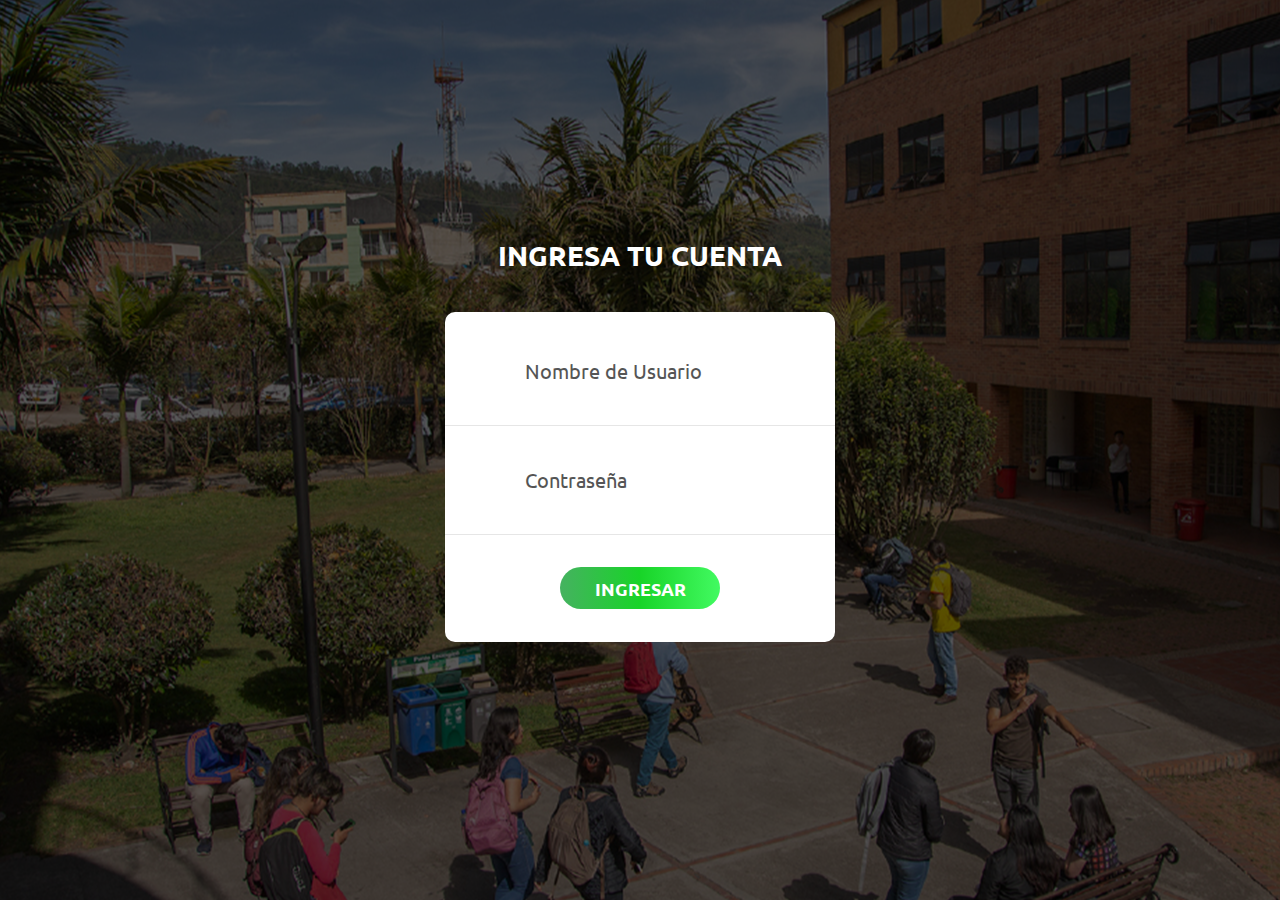
<file: Front/SIAP/login/index.html>
<!DOCTYPE html>
<html lang="en">
<head>
	<title>Ingreso</title>
	<meta charset="UTF-8">
	<meta name="viewport" content="width=device-width, initial-scale=1">
<!--===============================================================================================-->	
	<link rel="icon" type="image/png" href="images/icons/favicon.ico"/>
<!--===============================================================================================-->
	<link rel="stylesheet" type="text/css" href="vendor/bootstrap/css/bootstrap.min.css">
<!--===============================================================================================-->
	<link rel="stylesheet" type="text/css" href="fonts/font-awesome-4.7.0/css/font-awesome.min.css">
<!--===============================================================================================-->
	<link rel="stylesheet" type="text/css" href="fonts/Linearicons-Free-v1.0.0/icon-font.min.css">
<!--===============================================================================================-->
	<link rel="stylesheet" type="text/css" href="vendor/animate/animate.css">
<!--===============================================================================================-->	
	<link rel="stylesheet" type="text/css" href="vendor/css-hamburgers/hamburgers.min.css">
<!--===============================================================================================-->
	<link rel="stylesheet" type="text/css" href="vendor/animsition/css/animsition.min.css">
<!--===============================================================================================-->
	<link rel="stylesheet" type="text/css" href="vendor/select2/select2.min.css">
<!--===============================================================================================-->	
	<link rel="stylesheet" type="text/css" href="vendor/daterangepicker/daterangepicker.css">
<!--===============================================================================================-->
	<link rel="stylesheet" type="text/css" href="css/util.css">
	<link rel="stylesheet" type="text/css" href="css/main.css">
<!--===============================================================================================-->
</head>
<body>
	
	<div class="limiter">
		<div class="container-login100" style="background-image: url('images/bg-02.jpg');">
			<div class="wrap-login100 p-t-30 p-b-50">
				<span class="login100-form-title p-b-41">
					Ingresa tu cuenta
				</span>
				<form class="login100-form validate-form p-b-33 p-t-5">

					<div class="wrap-input100 validate-input" data-validate = "Enter username">
						<input class="input100" type="text" name="username" placeholder="Nombre de Usuario">
						<span class="focus-input100" data-placeholder="&#xe82a;"></span>
					</div>

					<div class="wrap-input100 validate-input" data-validate="Enter password">
						<input class="input100" type="password" name="pass" placeholder="Contraseña">
						<span class="focus-input100" data-placeholder="&#xe80f;"></span>
					</div>

					<div class="container-login100-form-btn m-t-32">
						<button class="login100-form-btn">
							Ingresar
						</button>
					</div>

				</form>
			</div>
		</div>
	</div>
	

	<div id="dropDownSelect1"></div>
	
<!--===============================================================================================-->
	<script src="vendor/jquery/jquery-3.2.1.min.js"></script>
<!--===============================================================================================-->
	<script src="vendor/animsition/js/animsition.min.js"></script>
<!--===============================================================================================-->
	<script src="vendor/bootstrap/js/popper.js"></script>
	<script src="vendor/bootstrap/js/bootstrap.min.js"></script>
<!--===============================================================================================-->
	<script src="vendor/select2/select2.min.js"></script>
<!--===============================================================================================-->
	<script src="vendor/daterangepicker/moment.min.js"></script>
	<script src="vendor/daterangepicker/daterangepicker.js"></script>
<!--===============================================================================================-->
	<script src="vendor/countdowntime/countdowntime.js"></script>
<!--===============================================================================================-->
	<script src="js/main.js"></script>

</body>
</html>
</file>
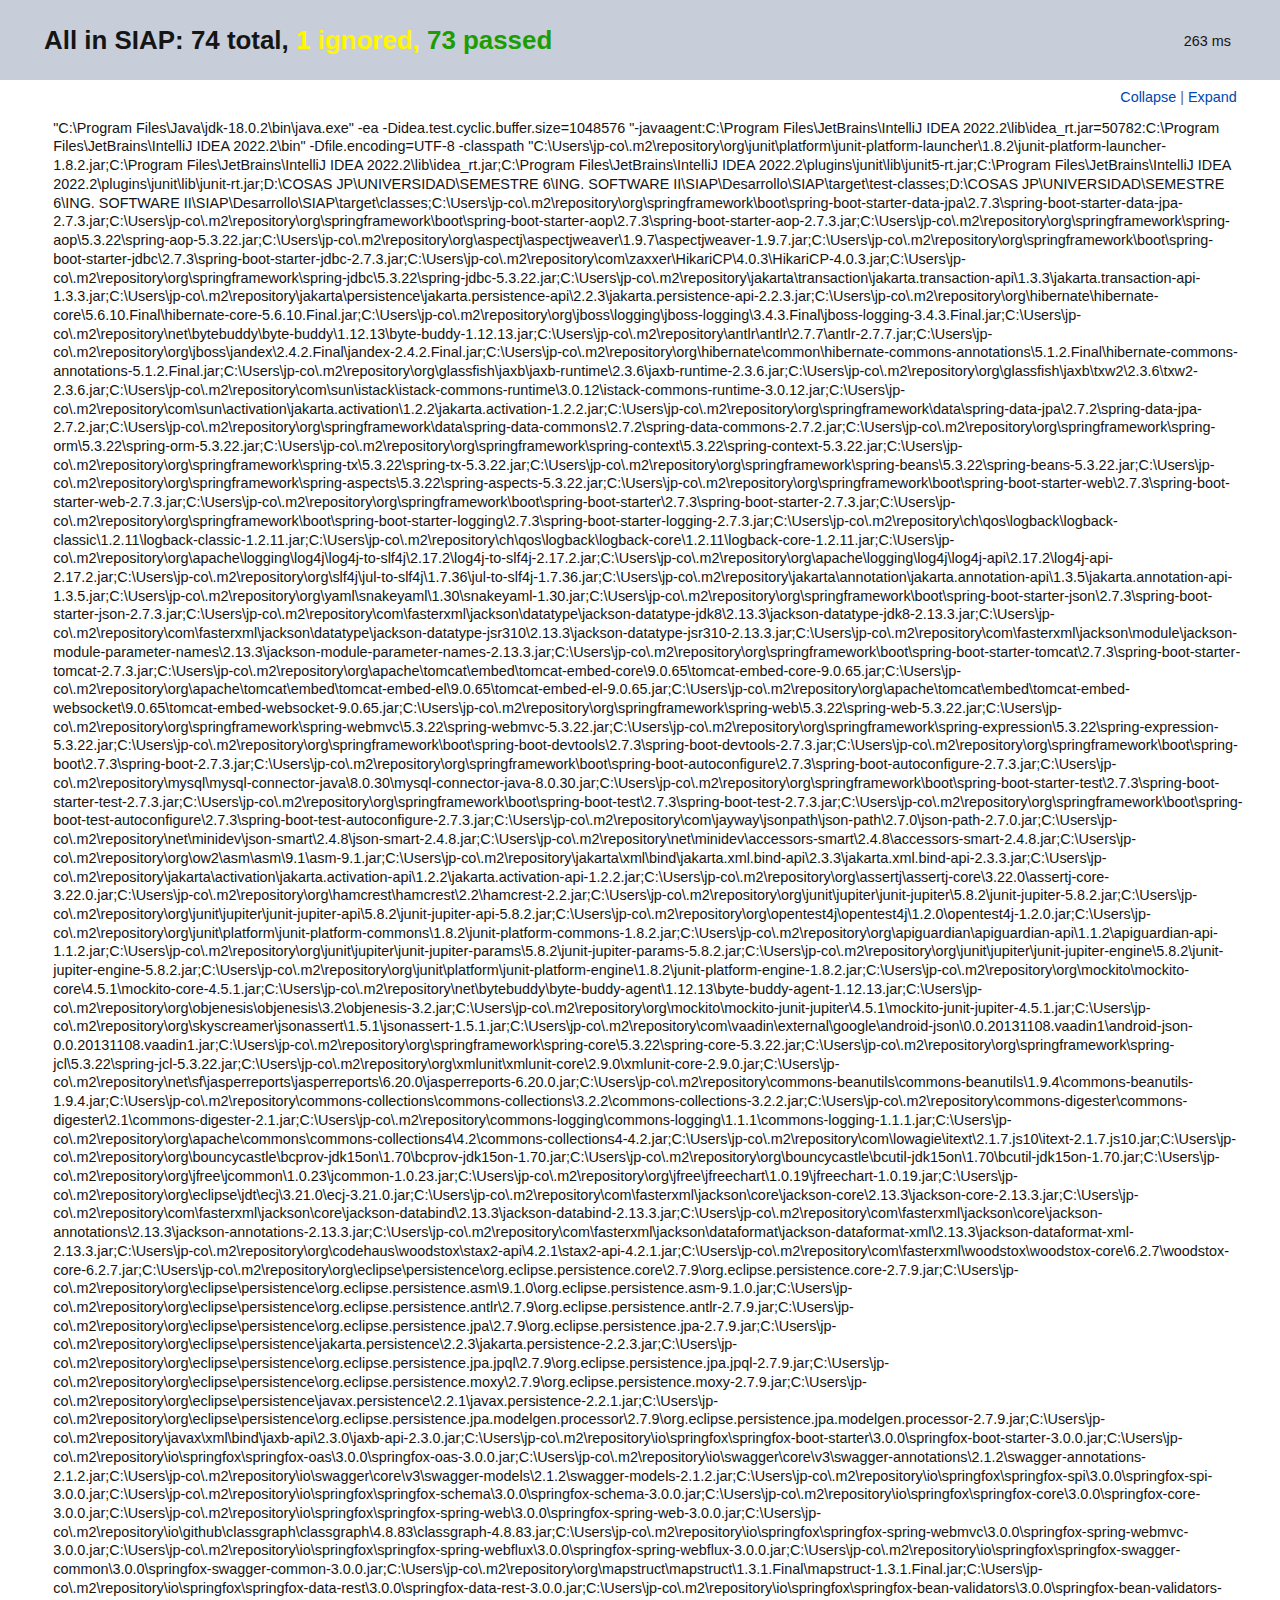
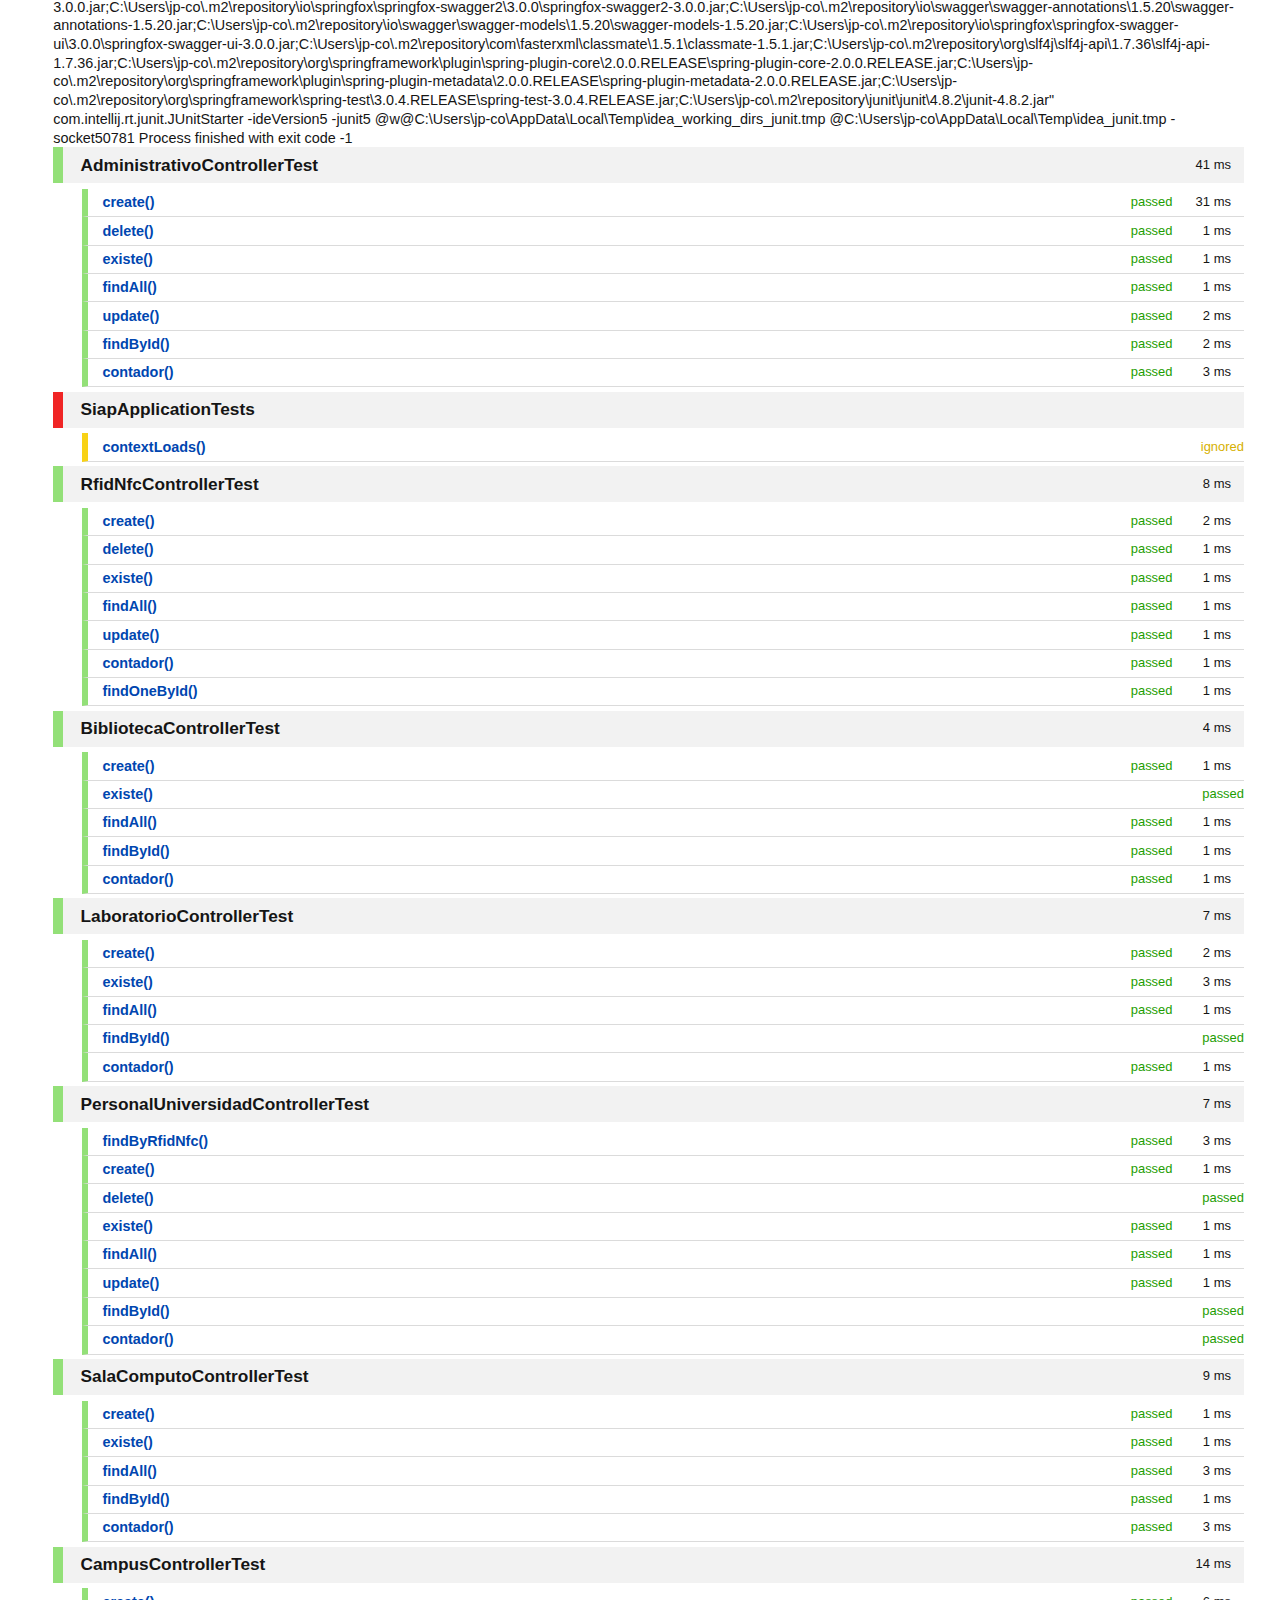
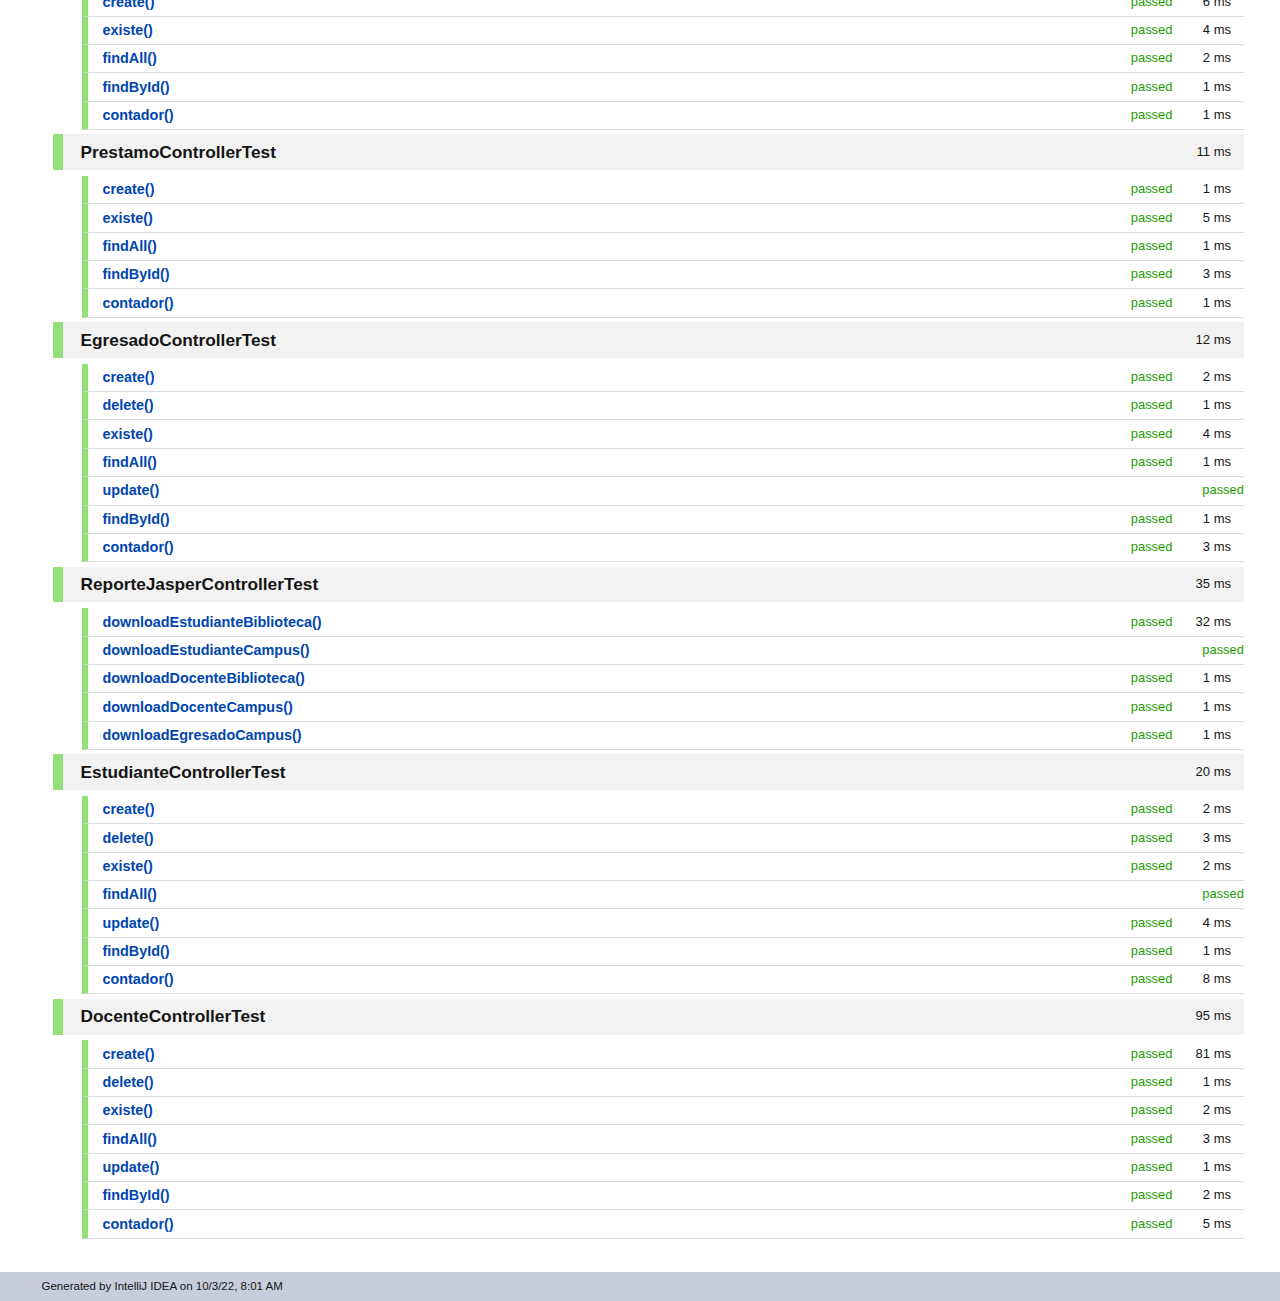
<file: Test Results - All_in_SIAP.html>
<!DOCTYPE html PUBLIC "-//W3C//DTD XHTML 1.0 Strict//EN" "http://www.w3.org/TR/xhtml1/DTD/xhtml1-strict.dtd">
<html xmlns:str="http://exslt.org/strings" xmlns="http://www.w3.org/1999/xhtml">
    <head>
        <META http-equiv="Content-Type" content="text/html; charset=UTF-8">
        <title>Test Results &mdash; All in SIAP</title>
        <style type="text/css">
          html {
            height: 100%
          }

          body {
            margin: 0 auto;
            padding: 0;
            text-align: left;
            height: 100%;
            font-family: myriad, arial, tahoma, verdana, sans-serif;
            color: #151515;
            font-size: 90%;
            line-height: 1.3em;
            background-color: #fff;
          }

          * {
            margin: 0;
            padding: 0
          }

          .clr {
            clear: both;
            overflow: hidden;
          }

          img {
            border: none
          }

          a {
            color: #0046b0;
            text-decoration: none;
          }

          a:hover {
            text-decoration: none;
          }

          a:focus, a:active {
            outline: none
          }

          .noborder {
            border: none
          }

          h1 {
            color: #151515;
            font-size: 180%;
            line-height: 1.1em;
            font-weight: bold;
          }

          h2 {
            color: #393D42;
            font-size: 160%;
            font-weight: normal
          }

          h3 {
            font-size: 120%;
            font-weight: bold;
            margin-bottom: .5em
          }

          h4 {
            font-size: 110%;
          }

          h5 {
            font-size: 110%;
          }

          span.failed {
            color: #ff0000
          }

          span.error {
            color: #ff0000
          }

          span.passed {
            color: #1d9d01
          }

          span.ignored {
            color: #fff600
          }

          span.skipped {
            color: #fff600
          }

          hr {
            background-color: blue
          }

          #container {
            min-width: 30em;
          }

          #header {
            padding: 0;
            position: fixed;
            width: 100%;
            z-index: 10;
            background-color: #c7ceda;
          }

          #header h1 {
            margin: 1em 3em 1em 1.7em;
          }

          #header h1 strong {
            white-space: nowrap;
          }

          #header .time {
            margin-top: 2.2em;
            margin-right: 3.4em;
            float: right;
          }

          #treecontrol {
            margin: 0;
            padding: .5em 3em .5em 0;
            text-align: right;
            background-color: #fff;
          }

          #treecontrol ul li {
            display: inline;
            list-style: none;
            color: #666;
          }

          #content {
            padding: 0 2.5em 2em 1.7em;
          }

          #content ul {
            margin: .4em 0 .1em 2em;
            list-style: none;
          }

          #content ul li.level {
            cursor: pointer;
          }

          #content ul li.level span {
            display: block;
            font-weight: bold;
          }

          #content ul li.level.top {
            margin-bottom: .3em;
          }

          #content ul li.level.top > span {
            padding: .5em 0 .5em 1em;
            font-size: 120%;
            color: #151515;
            background-color: #f2f2f2;
            border-left: solid 10px #93e078;
          }

          #content ul li.level.top.failed > span {
            border-left: solid 10px #f02525;
          }

          #content ul li.level.top.ignored > span {
            border-left: solid 10px #f8d216;
          }

          #content ul li.level.suite > span {
            margin-bottom: .8em;
            padding: 0 0 0 .8em;
            display: block;
            font-size: 110%;
            line-height: 1em;
            color: #151515;
            border-left: solid 15px #93e078;
          }

          #content ul li.level.suite.failed > span {
            border-left: solid 15px #f02525;
          }

          #content ul li.level.suite.ignored > span {
            border-left: solid 15px #f8d216;
          }

          #content ul li.level.suite > ul {
            margin-bottom: 1.5em;
          }

          #content ul li.level.test > span {
            padding: .3em 0 .3em 1em;
            color: #0046b0;
            font-size: 100%;
            border-left: solid 6px #93e078;
            border-bottom: solid 1px #dbdbdb;
          }

          #content ul li.level.test.failed > span {
            border-left: solid 6px #f02525;
          }

          #content ul li.level.test.ignored > span {
            border-left: solid 6px #f8d216;
          }

          #content ul li.text p, #content ul li.text span {
            margin-bottom: 1.5em;
            color: #151515 !important;
            font-size: 90% !important;
            font-weight: normal !important;
            overflow-x: auto;
            cursor: auto !important;
            background: none !important;
            border: none !important;
          }

          #content ul li.text span {
            margin-bottom: 0;
            display: block;
          }

          #content ul li.text span.stderr {
            color: #8b0000 !important;
          }

          #content ul li .time {
            margin-right: .5em;
            width: 5em;
            text-align: right;
            font-size: 13px;
            color: #151515;
            font-style: normal;
            font-weight: normal;
            float: right;
          }

          #content ul li span .status {
            width: 6em;
            font-size: 90%;
            color: #1d9d01;
            font-style: normal;
            font-weight: normal;
            float: right;
            text-align: right;
          }

          #content ul li.failed > span .status {
            color: #ff0000;
          }

          #content ul li.ignored > span .status {
            color: #d6b000;
          }

          #footer {
              height: 2em;
              background-color: #c7ceda;
          }
          #footer p {
              padding: .4em 0 0 3.6em;
              font-size: 80%;
          }
        </style>
        <script type="text/javascript">
eval(function(p,a,c,k,e,r){e=function(c){return(c<a?'':e(parseInt(c/a)))+((c=c%a)>35?String.fromCharCode(c+29):c.toString(36))};if(!''.replace(/^/,String)){while(c--)r[e(c)]=k[c]||e(c);k=[function(e){return r[e]}];e=function(){return'\\w+'};c=1};while(c--)if(k[c])p=p.replace(new RegExp('\\b'+e(c)+'\\b','g'),k[c]);return p}('(G(){9(1n E!="11")H w=E;H E=17.16=G(a,c){9(17==6||!6.4K)I 1q E(a,c);I 6.4K(a,c)};9(1n $!="11")H D=$;17.$=E;H u=/^[^<]*(<(.|\\s)+>)[^>]*$|^#(\\w+)$/;E.1b=E.3x={4K:G(a,c){a=a||U;9(1n a=="1M"){H m=u.2L(a);9(m&&(m[1]||!c)){9(m[1])a=E.4I([m[1]],c);J{H b=U.42(m[3]);9(b)9(b.1T!=m[3])I E().1X(a);J{6[0]=b;6.L=1;I 6}J a=[]}}J I 1q E(c).1X(a)}J 9(E.1p(a))I 1q E(U)[E.1b.2d?"2d":"37"](a);I 6.6u(a.1d==1C&&a||(a.4d||a.L&&a!=17&&!a.1z&&a[0]!=11&&a[0].1z)&&E.2h(a)||[a])},4d:"1.2",82:G(){I 6.L},L:0,28:G(a){I a==11?E.2h(6):6[a]},2v:G(a){H b=E(a);b.4Y=6;I b},6u:G(a){6.L=0;1C.3x.1a.15(6,a);I 6},O:G(a,b){I E.O(6,a,b)},4J:G(a){H b=-1;6.O(G(i){9(6==a)b=i});I b},1y:G(f,d,e){H c=f;9(f.1d==3T)9(d==11)I 6.L&&E[e||"1y"](6[0],f)||11;J{c={};c[f]=d}I 6.O(G(a){M(H b 1j c)E.1y(e?6.R:6,b,E.1c(6,c[b],e,a,b))})},18:G(b,a){I 6.1y(b,a,"3O")},2t:G(e){9(1n e!="5w"&&e!=S)I 6.4o().3e(U.6F(e));H t="";E.O(e||6,G(){E.O(6.2X,G(){9(6.1z!=8)t+=6.1z!=1?6.6x:E.1b.2t([6])})});I t},5l:G(b){9(6[0])E(b,6[0].3N).6t().38(6[0]).1W(G(){H a=6;1Y(a.1t)a=a.1t;I a}).3e(6);I 6},8p:G(a){I 6.O(G(){E(6).6p().5l(a)})},8h:G(a){I 6.O(G(){E(6).5l(a)})},3e:G(){I 6.3s(1k,Q,1,G(a){6.57(a)})},6k:G(){I 6.3s(1k,Q,-1,G(a){6.38(a,6.1t)})},6g:G(){I 6.3s(1k,P,1,G(a){6.14.38(a,6)})},53:G(){I 6.3s(1k,P,-1,G(a){6.14.38(a,6.2i)})},1B:G(){I 6.4Y||E([])},1X:G(t){H b=E.1W(6,G(a){I E.1X(t,a)});I 6.2v(/[^+>] [^+>]/.12(t)||t.1e("..")>-1?E.4V(b):b)},6t:G(e){H f=6.1W(G(){I 6.66?E(6.66)[0]:6.4S(Q)});9(e===Q){H d=f.1X("*").4Q();6.1X("*").4Q().O(G(i){H c=E.K(6,"2A");M(H a 1j c)M(H b 1j c[a])E.1h.1f(d[i],a,c[a][b],c[a][b].K)})}I f},1A:G(t){I 6.2v(E.1p(t)&&E.2T(6,G(b,a){I t.15(b,[a])})||E.3G(t,6))},5T:G(t){I 6.2v(t.1d==3T&&E.3G(t,6,Q)||E.2T(6,G(a){I(t.1d==1C||t.4d)?E.2S(a,t)<0:a!=t}))},1f:G(t){I 6.2v(E.1S(6.28(),t.1d==3T?E(t).28():t.L!=11&&(!t.Y||t.Y=="7t")?t:[t]))},3j:G(a){I a?E.3G(a,6).L>0:P},7g:G(a){I 6.3j("."+a)},2V:G(b){9(b==11){9(6.L){H c=6[0];9(E.Y(c,"24")){H e=c.4z,a=[],W=c.W,2P=c.N=="24-2P";9(e<0)I S;M(H i=2P?e:0,2Y=2P?e+1:W.L;i<2Y;i++){H d=W[i];9(d.29){H b=E.V.1g&&!d.70["1N"].9U?d.2t:d.1N;9(2P)I b;a.1a(b)}}I a}J I 6[0].1N.1o(/\\r/g,"")}}J I 6.O(G(){9(b.1d==1C&&/4s|5u/.12(6.N))6.2K=(E.2S(6.1N,b)>=0||E.2S(6.2J,b)>=0);J 9(E.Y(6,"24")){H a=b.1d==1C?b:[b];E("9m",6).O(G(){6.29=(E.2S(6.1N,a)>=0||E.2S(6.2t,a)>=0)});9(!a.L)6.4z=-1}J 6.1N=b})},4n:G(a){I a==11?(6.L?6[0].3D:S):6.4o().3e(a)},6H:G(a){I 6.53(a).2e()},2s:G(){I 6.2v(1C.3x.2s.15(6,1k))},1W:G(b){I 6.2v(E.1W(6,G(a,i){I b.3c(a,i,a)}))},4Q:G(){I 6.1f(6.4Y)},3s:G(f,d,g,e){H c=6.L>1,a;I 6.O(G(){9(!a){a=E.4I(f,6.3N);9(g<0)a.91()}H b=6;9(d&&E.Y(6,"1F")&&E.Y(a[0],"4k"))b=6.4q("1J")[0]||6.57(U.5r("1J"));E.O(a,G(){9(E.Y(6,"1P")){9(6.3g)E.3w({1u:6.3g,3h:P,1Z:"1P"});J E.5h(6.2t||6.6s||6.3D||"")}J e.15(b,[c?6.4S(Q):6])})})}};E.1i=E.1b.1i=G(){H c=1k[0]||{},a=1,2g=1k.L,5e=P;9(c.1d==8v){5e=c;c=1k[1]||{}}9(2g==1){c=6;a=0}H b;M(;a<2g;a++)9((b=1k[a])!=S)M(H i 1j b){9(c==b[i])6r;9(5e&&1n b[i]==\'5w\'&&c[i])E.1i(c[i],b[i]);J 9(b[i]!=11)c[i]=b[i]}I c};H F="16"+(1q 3v()).3u(),6q=0,5d={};E.1i({8k:G(a){17.$=D;9(a)17.16=w;I E},1p:G(a){I!!a&&1n a!="1M"&&!a.Y&&a.1d!=1C&&/G/i.12(a+"")},4a:G(a){I a.35&&!a.1K||a.34&&a.3N&&!a.3N.1K},5h:G(a){a=E.33(a);9(a){9(17.6o)17.6o(a);J 9(E.V.1H)17.58(a,0);J 3p.3c(17,a)}},Y:G(b,a){I b.Y&&b.Y.26()==a.26()},1I:{},K:G(c,d,b){c=c==17?5d:c;H a=c[F];9(!a)a=c[F]=++6q;9(d&&!E.1I[a])E.1I[a]={};9(b!=11)E.1I[a][d]=b;I d?E.1I[a][d]:a},30:G(c,b){c=c==17?5d:c;H a=c[F];9(b){9(E.1I[a]){2G E.1I[a][b];b="";M(b 1j E.1I[a])22;9(!b)E.30(c)}}J{2c{2G c[F]}27(e){9(c.54)c.54(F)}2G E.1I[a]}},O:G(a,b,c){9(c){9(a.L==11)M(H i 1j a)b.15(a[i],c);J M(H i=0,45=a.L;i<45;i++)9(b.15(a[i],c)===P)22}J{9(a.L==11)M(H i 1j a)b.3c(a[i],i,a[i]);J M(H i=0,45=a.L,2V=a[0];i<45&&b.3c(2V,i,2V)!==P;2V=a[++i]){}}I a},1c:G(c,b,d,e,a){9(E.1p(b))b=b.3c(c,[e]);H f=/z-?4J|7T-?7S|1v|69|7Q-?1G/i;I b&&b.1d==4X&&d=="3O"&&!f.12(a)?b+"2I":b},1m:{1f:G(b,c){E.O((c||"").2p(/\\s+/),G(i,a){9(!E.1m.3t(b.1m,a))b.1m+=(b.1m?" ":"")+a})},2e:G(b,c){b.1m=c!=11?E.2T(b.1m.2p(/\\s+/),G(a){I!E.1m.3t(c,a)}).65(" "):""},3t:G(t,c){I E.2S(c,(t.1m||t).3z().2p(/\\s+/))>-1}},2q:G(e,o,f){M(H i 1j o){e.R["3C"+i]=e.R[i];e.R[i]=o[i]}f.15(e,[]);M(H i 1j o)e.R[i]=e.R["3C"+i]},18:G(e,p){9(p=="1G"||p=="2E"){H b={},3Z,3Y,d=["7L","7K","7J","7G"];E.O(d,G(){b["7F"+6]=0;b["7D"+6+"61"]=0});E.2q(e,b,G(){9(E(e).3j(\':3X\')){3Z=e.7A;3Y=e.7z}J{e=E(e.4S(Q)).1X(":4s").5X("2K").1B().18({4v:"1O",2W:"4D",19:"2U",7w:"0",1R:"0"}).5P(e.14)[0];H a=E.18(e.14,"2W")||"3V";9(a=="3V")e.14.R.2W="7k";3Z=e.7h;3Y=e.7f;9(a=="3V")e.14.R.2W="3V";e.14.3k(e)}});I p=="1G"?3Z:3Y}I E.3O(e,p)},3O:G(h,j,i){H g,2u=[],2q=[];G 3l(a){9(!E.V.1H)I P;H b=U.3M.3P(a,S);I!b||b.4y("3l")==""}9(j=="1v"&&E.V.1g){g=E.1y(h.R,"1v");I g==""?"1":g}9(j.1U(/4r/i))j=y;9(!i&&h.R[j])g=h.R[j];J 9(U.3M&&U.3M.3P){9(j.1U(/4r/i))j="4r";j=j.1o(/([A-Z])/g,"-$1").2F();H d=U.3M.3P(h,S);9(d&&!3l(h))g=d.4y(j);J{M(H a=h;a&&3l(a);a=a.14)2u.4Z(a);M(a=0;a<2u.L;a++)9(3l(2u[a])){2q[a]=2u[a].R.19;2u[a].R.19="2U"}g=j=="19"&&2q[2u.L-1]!=S?"2j":U.3M.3P(h,S).4y(j)||"";M(a=0;a<2q.L;a++)9(2q[a]!=S)2u[a].R.19=2q[a]}9(j=="1v"&&g=="")g="1"}J 9(h.43){H f=j.1o(/\\-(\\w)/g,G(m,c){I c.26()});g=h.43[j]||h.43[f];9(!/^\\d+(2I)?$/i.12(g)&&/^\\d/.12(g)){H k=h.R.1R;H e=h.4t.1R;h.4t.1R=h.43.1R;h.R.1R=g||0;g=h.R.74+"2I";h.R.1R=k;h.4t.1R=e}}I g},4I:G(a,e){H r=[];e=e||U;E.O(a,G(i,d){9(!d)I;9(d.1d==4X)d=d.3z();9(1n d=="1M"){d=d.1o(/(<(\\w+)[^>]*?)\\/>/g,G(m,a,b){I b.1U(/^(71|6Z|5D|6Y|49|9S|9P|3f|9K|9I)$/i)?m:a+"></"+b+">"});H s=E.33(d).2F(),1r=e.5r("1r"),2x=[];H c=!s.1e("<9D")&&[1,"<24>","</24>"]||!s.1e("<9A")&&[1,"<6S>","</6S>"]||s.1U(/^<(9x|1J|9u|9t|9s)/)&&[1,"<1F>","</1F>"]||!s.1e("<4k")&&[2,"<1F><1J>","</1J></1F>"]||(!s.1e("<9r")||!s.1e("<9q"))&&[3,"<1F><1J><4k>","</4k></1J></1F>"]||!s.1e("<5D")&&[2,"<1F><1J></1J><6L>","</6L></1F>"]||E.V.1g&&[1,"1r<1r>","</1r>"]||[0,"",""];1r.3D=c[1]+d+c[2];1Y(c[0]--)1r=1r.5k;9(E.V.1g){9(!s.1e("<1F")&&s.1e("<1J")<0)2x=1r.1t&&1r.1t.2X;J 9(c[1]=="<1F>"&&s.1e("<1J")<0)2x=1r.2X;M(H n=2x.L-1;n>=0;--n)9(E.Y(2x[n],"1J")&&!2x[n].2X.L)2x[n].14.3k(2x[n]);9(/^\\s/.12(d))1r.38(e.6F(d.1U(/^\\s*/)[0]),1r.1t)}d=E.2h(1r.2X)}9(0===d.L&&(!E.Y(d,"3B")&&!E.Y(d,"24")))I;9(d[0]==11||E.Y(d,"3B")||d.W)r.1a(d);J r=E.1S(r,d)});I r},1y:G(c,d,a){H e=E.4a(c)?{}:E.5o;9(d=="29"&&E.V.1H)c.14.4z;9(e[d]){9(a!=11)c[e[d]]=a;I c[e[d]]}J 9(E.V.1g&&d=="R")I E.1y(c.R,"9g",a);J 9(a==11&&E.V.1g&&E.Y(c,"3B")&&(d=="9e"||d=="9d"))I c.9b(d).6x;J 9(c.34){9(a!=11){9(d=="N"&&E.Y(c,"49")&&c.14)6E"N 96 94\'t 93 92";c.90(d,a)}9(E.V.1g&&/6B|3g/.12(d)&&!E.4a(c))I c.4l(d,2);I c.4l(d)}J{9(d=="1v"&&E.V.1g){9(a!=11){c.69=1;c.1A=(c.1A||"").1o(/6A\\([^)]*\\)/,"")+(3K(a).3z()=="8V"?"":"6A(1v="+a*6z+")")}I c.1A?(3K(c.1A.1U(/1v=([^)]*)/)[1])/6z).3z():""}d=d.1o(/-([a-z])/8T,G(z,b){I b.26()});9(a!=11)c[d]=a;I c[d]}},33:G(t){I(t||"").1o(/^\\s+|\\s+$/g,"")},2h:G(a){H r=[];9(1n a!="8Q")M(H i=0,2g=a.L;i<2g;i++)r.1a(a[i]);J r=a.2s(0);I r},2S:G(b,a){M(H i=0,2g=a.L;i<2g;i++)9(a[i]==b)I i;I-1},1S:G(a,b){9(E.V.1g){M(H i=0;b[i];i++)9(b[i].1z!=8)a.1a(b[i])}J M(H i=0;b[i];i++)a.1a(b[i]);I a},4V:G(b){H r=[],2f={};2c{M(H i=0,6P=b.L;i<6P;i++){H a=E.K(b[i]);9(!2f[a]){2f[a]=Q;r.1a(b[i])}}}27(e){r=b}I r},2T:G(b,a,c){9(1n a=="1M")a=3p("P||G(a,i){I "+a+"}");H d=[];M(H i=0,4m=b.L;i<4m;i++)9(!c&&a(b[i],i)||c&&!a(b[i],i))d.1a(b[i]);I d},1W:G(c,b){9(1n b=="1M")b=3p("P||G(a){I "+b+"}");H d=[];M(H i=0,4m=c.L;i<4m;i++){H a=b(c[i],i);9(a!==S&&a!=11){9(a.1d!=1C)a=[a];d=d.8O(a)}}I d}});H v=8M.8K.2F();E.V={4f:(v.1U(/.+(?:8I|8H|8F|8E)[\\/: ]([\\d.]+)/)||[])[1],1H:/6T/.12(v),3a:/3a/.12(v),1g:/1g/.12(v)&&!/3a/.12(v),39:/39/.12(v)&&!/(8B|6T)/.12(v)};H y=E.V.1g?"4h":"5g";E.1i({5f:!E.V.1g||U.8A=="8z",4h:E.V.1g?"4h":"5g",5o:{"M":"8y","8x":"1m","4r":y,5g:y,4h:y,3D:"3D",1m:"1m",1N:"1N",36:"36",2K:"2K",8w:"8u",29:"29",8t:"8s"}});E.O({1D:"a.14",8r:"16.4e(a,\'14\')",8q:"16.2R(a,2,\'2i\')",8o:"16.2R(a,2,\'4c\')",8n:"16.4e(a,\'2i\')",8m:"16.4e(a,\'4c\')",8l:"16.5c(a.14.1t,a)",8j:"16.5c(a.1t)",6p:"16.Y(a,\'8i\')?a.8f||a.8e.U:16.2h(a.2X)"},G(i,n){E.1b[i]=G(a){H b=E.1W(6,n);9(a&&1n a=="1M")b=E.3G(a,b);I 6.2v(E.4V(b))}});E.O({5P:"3e",8d:"6k",38:"6g",8c:"53",8b:"6H"},G(i,n){E.1b[i]=G(){H a=1k;I 6.O(G(){M(H j=0,2g=a.L;j<2g;j++)E(a[j])[n](6)})}});E.O({5X:G(a){E.1y(6,a,"");6.54(a)},8a:G(c){E.1m.1f(6,c)},89:G(c){E.1m.2e(6,c)},88:G(c){E.1m[E.1m.3t(6,c)?"2e":"1f"](6,c)},2e:G(a){9(!a||E.1A(a,[6]).r.L){E.30(6);6.14.3k(6)}},4o:G(){E("*",6).O(G(){E.30(6)});1Y(6.1t)6.3k(6.1t)}},G(i,n){E.1b[i]=G(){I 6.O(n,1k)}});E.O(["87","61"],G(i,a){H n=a.2F();E.1b[n]=G(h){I 6[0]==17?E.V.1H&&3r["86"+a]||E.5f&&32.2Y(U.35["59"+a],U.1K["59"+a])||U.1K["59"+a]:6[0]==U?32.2Y(U.1K["6n"+a],U.1K["6m"+a]):h==11?(6.L?E.18(6[0],n):S):6.18(n,h.1d==3T?h:h+"2I")}});H C=E.V.1H&&3q(E.V.4f)<85?"(?:[\\\\w*56-]|\\\\\\\\.)":"(?:[\\\\w\\84-\\83*56-]|\\\\\\\\.)",6j=1q 47("^>\\\\s*("+C+"+)"),6i=1q 47("^("+C+"+)(#)("+C+"+)"),6h=1q 47("^([#.]?)("+C+"*)");E.1i({55:{"":"m[2]==\'*\'||16.Y(a,m[2])","#":"a.4l(\'1T\')==m[2]",":":{81:"i<m[3]-0",7Z:"i>m[3]-0",2R:"m[3]-0==i",7Y:"m[3]-0==i",3o:"i==0",3n:"i==r.L-1",6f:"i%2==0",6d:"i%2","3o-46":"a.14.4q(\'*\')[0]==a","3n-46":"16.2R(a.14.5k,1,\'4c\')==a","7X-46":"!16.2R(a.14.5k,2,\'4c\')",1D:"a.1t",4o:"!a.1t",7W:"(a.6s||a.7V||\'\').1e(m[3])>=0",3X:\'"1O"!=a.N&&16.18(a,"19")!="2j"&&16.18(a,"4v")!="1O"\',1O:\'"1O"==a.N||16.18(a,"19")=="2j"||16.18(a,"4v")=="1O"\',7U:"!a.36",36:"a.36",2K:"a.2K",29:"a.29||16.1y(a,\'29\')",2t:"\'2t\'==a.N",4s:"\'4s\'==a.N",5u:"\'5u\'==a.N",52:"\'52\'==a.N",51:"\'51\'==a.N",50:"\'50\'==a.N",6c:"\'6c\'==a.N",6b:"\'6b\'==a.N",2y:\'"2y"==a.N||16.Y(a,"2y")\',49:"/49|24|6a|2y/i.12(a.Y)",3t:"16.1X(m[3],a).L",7R:"/h\\\\d/i.12(a.Y)",7P:"16.2T(16.2Z,G(1b){I a==1b.T;}).L"}},68:[/^(\\[) *@?([\\w-]+) *([!*$^~=]*) *(\'?"?)(.*?)\\4 *\\]/,/^(:)([\\w-]+)\\("?\'?(.*?(\\(.*?\\))?[^(]*?)"?\'?\\)/,1q 47("^([:.#]*)("+C+"+)")],3G:G(a,c,b){H d,2b=[];1Y(a&&a!=d){d=a;H f=E.1A(a,c,b);a=f.t.1o(/^\\s*,\\s*/,"");2b=b?c=f.r:E.1S(2b,f.r)}I 2b},1X:G(t,o){9(1n t!="1M")I[t];9(o&&!o.1z)o=S;o=o||U;H d=[o],2f=[],3n;1Y(t&&3n!=t){H r=[];3n=t;t=E.33(t);H l=P;H g=6j;H m=g.2L(t);9(m){H p=m[1].26();M(H i=0;d[i];i++)M(H c=d[i].1t;c;c=c.2i)9(c.1z==1&&(p=="*"||c.Y.26()==p.26()))r.1a(c);d=r;t=t.1o(g,"");9(t.1e(" ")==0)6r;l=Q}J{g=/^([>+~])\\s*(\\w*)/i;9((m=g.2L(t))!=S){r=[];H p=m[2],1S={};m=m[1];M(H j=0,31=d.L;j<31;j++){H n=m=="~"||m=="+"?d[j].2i:d[j].1t;M(;n;n=n.2i)9(n.1z==1){H h=E.K(n);9(m=="~"&&1S[h])22;9(!p||n.Y.26()==p.26()){9(m=="~")1S[h]=Q;r.1a(n)}9(m=="+")22}}d=r;t=E.33(t.1o(g,""));l=Q}}9(t&&!l){9(!t.1e(",")){9(o==d[0])d.44();2f=E.1S(2f,d);r=d=[o];t=" "+t.67(1,t.L)}J{H k=6i;H m=k.2L(t);9(m){m=[0,m[2],m[3],m[1]]}J{k=6h;m=k.2L(t)}m[2]=m[2].1o(/\\\\/g,"");H f=d[d.L-1];9(m[1]=="#"&&f&&f.42&&!E.4a(f)){H q=f.42(m[2]);9((E.V.1g||E.V.3a)&&q&&1n q.1T=="1M"&&q.1T!=m[2])q=E(\'[@1T="\'+m[2]+\'"]\',f)[0];d=r=q&&(!m[3]||E.Y(q,m[3]))?[q]:[]}J{M(H i=0;d[i];i++){H a=m[1]=="#"&&m[3]?m[3]:m[1]!=""||m[0]==""?"*":m[2];9(a=="*"&&d[i].Y.2F()=="5w")a="3f";r=E.1S(r,d[i].4q(a))}9(m[1]==".")r=E.4W(r,m[2]);9(m[1]=="#"){H e=[];M(H i=0;r[i];i++)9(r[i].4l("1T")==m[2]){e=[r[i]];22}r=e}d=r}t=t.1o(k,"")}}9(t){H b=E.1A(t,r);d=r=b.r;t=E.33(b.t)}}9(t)d=[];9(d&&o==d[0])d.44();2f=E.1S(2f,d);I 2f},4W:G(r,m,a){m=" "+m+" ";H c=[];M(H i=0;r[i];i++){H b=(" "+r[i].1m+" ").1e(m)>=0;9(!a&&b||a&&!b)c.1a(r[i])}I c},1A:G(t,r,h){H d;1Y(t&&t!=d){d=t;H p=E.68,m;M(H i=0;p[i];i++){m=p[i].2L(t);9(m){t=t.7O(m[0].L);m[2]=m[2].1o(/\\\\/g,"");22}}9(!m)22;9(m[1]==":"&&m[2]=="5T")r=E.1A(m[3],r,Q).r;J 9(m[1]==".")r=E.4W(r,m[2],h);J 9(m[1]=="["){H g=[],N=m[3];M(H i=0,31=r.L;i<31;i++){H a=r[i],z=a[E.5o[m[2]]||m[2]];9(z==S||/6B|3g|29/.12(m[2]))z=E.1y(a,m[2])||\'\';9((N==""&&!!z||N=="="&&z==m[5]||N=="!="&&z!=m[5]||N=="^="&&z&&!z.1e(m[5])||N=="$="&&z.67(z.L-m[5].L)==m[5]||(N=="*="||N=="~=")&&z.1e(m[5])>=0)^h)g.1a(a)}r=g}J 9(m[1]==":"&&m[2]=="2R-46"){H e={},g=[],12=/(\\d*)n\\+?(\\d*)/.2L(m[3]=="6f"&&"2n"||m[3]=="6d"&&"2n+1"||!/\\D/.12(m[3])&&"n+"+m[3]||m[3]),3o=(12[1]||1)-0,d=12[2]-0;M(H i=0,31=r.L;i<31;i++){H j=r[i],14=j.14,1T=E.K(14);9(!e[1T]){H c=1;M(H n=14.1t;n;n=n.2i)9(n.1z==1)n.4U=c++;e[1T]=Q}H b=P;9(3o==1){9(d==0||j.4U==d)b=Q}J 9((j.4U+d)%3o==0)b=Q;9(b^h)g.1a(j)}r=g}J{H f=E.55[m[1]];9(1n f!="1M")f=E.55[m[1]][m[2]];f=3p("P||G(a,i){I "+f+"}");r=E.2T(r,f,h)}}I{r:r,t:t}},4e:G(b,c){H d=[];H a=b[c];1Y(a&&a!=U){9(a.1z==1)d.1a(a);a=a[c]}I d},2R:G(a,e,c,b){e=e||1;H d=0;M(;a;a=a[c])9(a.1z==1&&++d==e)22;I a},5c:G(n,a){H r=[];M(;n;n=n.2i){9(n.1z==1&&(!a||n!=a))r.1a(n)}I r}});E.1h={1f:G(g,e,c,h){9(E.V.1g&&g.41!=11)g=17;9(!c.2r)c.2r=6.2r++;9(h!=11){H d=c;c=G(){I d.15(6,1k)};c.K=h;c.2r=d.2r}H i=e.2p(".");e=i[0];c.N=i[1];H b=E.K(g,"2A")||E.K(g,"2A",{});H f=E.K(g,"2m",G(){H a;9(1n E=="11"||E.1h.4T)I a;a=E.1h.2m.15(g,1k);I a});H j=b[e];9(!j){j=b[e]={};9(g.4R)g.4R(e,f,P);J g.7N("40"+e,f)}j[c.2r]=c;6.23[e]=Q},2r:1,23:{},2e:G(d,c,b){H e=E.K(d,"2A"),2O,4J;9(1n c=="1M"){H a=c.2p(".");c=a[0]}9(e){9(c&&c.N){b=c.4P;c=c.N}9(!c){M(c 1j e)6.2e(d,c)}J 9(e[c]){9(b)2G e[c][b.2r];J M(b 1j e[c])9(!a[1]||e[c][b].N==a[1])2G e[c][b];M(2O 1j e[c])22;9(!2O){9(d.4O)d.4O(c,E.K(d,"2m"),P);J d.7M("40"+c,E.K(d,"2m"));2O=S;2G e[c]}}M(2O 1j e)22;9(!2O){E.30(d,"2A");E.30(d,"2m")}}},1L:G(d,b,e,c,f){b=E.2h(b||[]);9(!e){9(6.23[d])E("*").1f([17,U]).1L(d,b)}J{H a,2O,1b=E.1p(e[d]||S),4N=!b[0]||!b[0].2B;9(4N)b.4Z(6.4M({N:d,2o:e}));9(E.1p(E.K(e,"2m")))a=E.K(e,"2m").15(e,b);9(!1b&&e["40"+d]&&e["40"+d].15(e,b)===P)a=P;9(4N)b.44();9(f&&f.15(e,b)===P)a=P;9(1b&&c!==P&&a!==P&&!(E.Y(e,\'a\')&&d=="4L")){6.4T=Q;e[d]()}6.4T=P}I a},2m:G(d){H a;d=E.1h.4M(d||17.1h||{});H b=d.N.2p(".");d.N=b[0];H c=E.K(6,"2A")&&E.K(6,"2A")[d.N],3m=1C.3x.2s.3c(1k,1);3m.4Z(d);M(H j 1j c){3m[0].4P=c[j];3m[0].K=c[j].K;9(!b[1]||c[j].N==b[1]){H e=c[j].15(6,3m);9(a!==P)a=e;9(e===P){d.2B();d.3L()}}}9(E.V.1g)d.2o=d.2B=d.3L=d.4P=d.K=S;I a},4M:G(c){H a=c;c=E.1i({},a);c.2B=G(){9(a.2B)a.2B();a.7I=P};c.3L=G(){9(a.3L)a.3L();a.7H=Q};9(!c.2o&&c.64)c.2o=c.64;9(E.V.1H&&c.2o.1z==3)c.2o=a.2o.14;9(!c.4H&&c.4G)c.4H=c.4G==c.2o?c.7E:c.4G;9(c.63==S&&c.62!=S){H e=U.35,b=U.1K;c.63=c.62+(e&&e.2D||b.2D||0);c.7C=c.7B+(e&&e.2z||b.2z||0)}9(!c.3R&&(c.60||c.5Z))c.3R=c.60||c.5Z;9(!c.5Y&&c.5W)c.5Y=c.5W;9(!c.3R&&c.2y)c.3R=(c.2y&1?1:(c.2y&2?3:(c.2y&4?2:0)));I c}};E.1b.1i({3Q:G(c,a,b){I c=="5V"?6.2P(c,a,b):6.O(G(){E.1h.1f(6,c,b||a,b&&a)})},2P:G(d,b,c){I 6.O(G(){E.1h.1f(6,d,G(a){E(6).5U(a);I(c||b).15(6,1k)},c&&b)})},5U:G(a,b){I 6.O(G(){E.1h.2e(6,a,b)})},1L:G(c,a,b){I 6.O(G(){E.1h.1L(c,a,6,Q,b)})},7y:G(c,a,b){9(6[0])I E.1h.1L(c,a,6[0],P,b)},25:G(){H a=1k;I 6.4L(G(e){6.4E=0==6.4E?1:0;e.2B();I a[6.4E].15(6,[e])||P})},7x:G(f,g){G 4x(e){H p=e.4H;1Y(p&&p!=6)2c{p=p.14}27(e){p=6};9(p==6)I P;I(e.N=="4w"?f:g).15(6,[e])}I 6.4w(4x).5S(4x)},2d:G(f){5R();9(E.3W)f.15(U,[E]);J E.3i.1a(G(){I f.15(6,[E])});I 6}});E.1i({3W:P,3i:[],2d:G(){9(!E.3W){E.3W=Q;9(E.3i){E.O(E.3i,G(){6.15(U)});E.3i=S}9(E.V.39||E.V.3a)U.4O("5Q",E.2d,P);9(!17.7v.L)E(17).37(G(){E("#4C").2e()})}}});E.O(("7u,7o,37,7n,6n,5V,4L,7m,"+"7l,7j,7i,4w,5S,7p,24,"+"50,7q,7r,7s,3U").2p(","),G(i,o){E.1b[o]=G(f){I f?6.3Q(o,f):6.1L(o)}});H x=P;G 5R(){9(x)I;x=Q;9(E.V.39||E.V.3a)U.4R("5Q",E.2d,P);J 9(E.V.1g){U.7e("<7d"+"7c 1T=4C 7b=Q "+"3g=//:><\\/1P>");H a=U.42("4C");9(a)a.5O=G(){9(6.2C!="1l")I;E.2d()};a=S}J 9(E.V.1H)E.4B=41(G(){9(U.2C=="5N"||U.2C=="1l"){4A(E.4B);E.4B=S;E.2d()}},10);E.1h.1f(17,"37",E.2d)}E.1b.1i({37:G(g,d,c){9(E.1p(g))I 6.3Q("37",g);H e=g.1e(" ");9(e>=0){H i=g.2s(e,g.L);g=g.2s(0,e)}c=c||G(){};H f="4F";9(d)9(E.1p(d)){c=d;d=S}J{d=E.3f(d);f="5M"}H h=6;E.3w({1u:g,N:f,K:d,1l:G(a,b){9(b=="1E"||b=="5L")h.4n(i?E("<1r/>").3e(a.4p.1o(/<1P(.|\\s)*?\\/1P>/g,"")).1X(i):a.4p);58(G(){h.O(c,[a.4p,b,a])},13)}});I 6},7a:G(){I E.3f(6.5K())},5K:G(){I 6.1W(G(){I E.Y(6,"3B")?E.2h(6.79):6}).1A(G(){I 6.2J&&!6.36&&(6.2K||/24|6a/i.12(6.Y)||/2t|1O|51/i.12(6.N))}).1W(G(i,c){H b=E(6).2V();I b==S?S:b.1d==1C?E.1W(b,G(i,a){I{2J:c.2J,1N:a}}):{2J:c.2J,1N:b}}).28()}});E.O("5J,5I,5H,6e,5G,5F".2p(","),G(i,o){E.1b[o]=G(f){I 6.3Q(o,f)}});H B=(1q 3v).3u();E.1i({28:G(d,b,a,c){9(E.1p(b)){a=b;b=S}I E.3w({N:"4F",1u:d,K:b,1E:a,1Z:c})},78:G(b,a){I E.28(b,S,a,"1P")},77:G(c,b,a){I E.28(c,b,a,"3S")},76:G(d,b,a,c){9(E.1p(b)){a=b;b={}}I E.3w({N:"5M",1u:d,K:b,1E:a,1Z:c})},80:G(a){E.1i(E.4u,a)},4u:{23:Q,N:"4F",2H:0,5E:"75/x-73-3B-72",6l:Q,3h:Q,K:S},4b:{},3w:G(s){H f,48=/=(\\?|%3F)/g,1s,K;s=E.1i(Q,s,E.1i(Q,{},E.4u,s));9(s.K&&s.6l&&1n s.K!="1M")s.K=E.3f(s.K);H q=s.1u.1e("?");9(q>-1){s.K=(s.K?s.K+"&":"")+s.1u.2s(q+1);s.1u=s.1u.2s(0,q)}9(s.1Z=="5b"){9(!s.K||!s.K.1U(48))s.K=(s.K?s.K+"&":"")+(s.5b||"6X")+"=?";s.1Z="3S"}9(s.1Z=="3S"&&s.K&&s.K.1U(48)){f="5b"+B++;s.K=s.K.1o(48,"="+f);s.1Z="1P";17[f]=G(a){K=a;1E();17[f]=11;2c{2G 17[f]}27(e){}}}9(s.1Z=="1P"&&s.1I==S)s.1I=P;9(s.1I===P&&s.N.2F()=="28")s.K=(s.K?s.K+"&":"")+"56="+(1q 3v()).3u();9(s.K&&s.N.2F()=="28"){s.1u+="?"+s.K;s.K=S}9(s.23&&!E.5a++)E.1h.1L("5J");9(!s.1u.1e("6W")&&s.1Z=="1P"){H h=U.4q("8g")[0];H g=U.5r("1P");g.3g=s.1u;9(!f&&(s.1E||s.1l)){H j=P;g.9Q=g.5O=G(){9(!j&&(!6.2C||6.2C=="5N"||6.2C=="1l")){j=Q;1E();1l();h.3k(g)}}}h.57(g);I}H k=P;H i=17.6V?1q 6V("9O.9N"):1q 6U();i.9M(s.N,s.1u,s.3h);9(s.K)i.5B("9J-9H",s.5E);9(s.5A)i.5B("9G-5z-9F",E.4b[s.1u]||"9E, 9C 9B 9z 5v:5v:5v 9y");i.5B("X-9w-9v","6U");9(s.6R)s.6R(i);9(s.23)E.1h.1L("5F",[i,s]);H c=G(a){9(!k&&i&&(i.2C==4||a=="2H")){k=Q;9(d){4A(d);d=S}1s=a=="2H"&&"2H"||!E.6Q(i)&&"3U"||s.5A&&E.6O(i,s.1u)&&"5L"||"1E";9(1s=="1E"){2c{K=E.6N(i,s.1Z)}27(e){1s="5t"}}9(1s=="1E"){H b;2c{b=i.5i("6M-5z")}27(e){}9(s.5A&&b)E.4b[s.1u]=b;9(!f)1E()}J E.5s(s,i,1s);1l();9(s.3h)i=S}};9(s.3h){H d=41(c,13);9(s.2H>0)58(G(){9(i){i.9p();9(!k)c("2H")}},s.2H)}2c{i.9n(s.K)}27(e){E.5s(s,i,S,e)}9(!s.3h)c();I i;G 1E(){9(s.1E)s.1E(K,1s);9(s.23)E.1h.1L("5G",[i,s])}G 1l(){9(s.1l)s.1l(i,1s);9(s.23)E.1h.1L("5H",[i,s]);9(s.23&&!--E.5a)E.1h.1L("5I")}},5s:G(s,a,b,e){9(s.3U)s.3U(a,b,e);9(s.23)E.1h.1L("6e",[a,s,e])},5a:0,6Q:G(r){2c{I!r.1s&&9l.9k=="52:"||(r.1s>=6K&&r.1s<9j)||r.1s==6J||E.V.1H&&r.1s==11}27(e){}I P},6O:G(a,c){2c{H b=a.5i("6M-5z");I a.1s==6J||b==E.4b[c]||E.V.1H&&a.1s==11}27(e){}I P},6N:G(r,b){H c=r.5i("9i-N");H d=b=="6y"||!b&&c&&c.1e("6y")>=0;H a=d?r.9h:r.4p;9(d&&a.35.34=="5t")6E"5t";9(b=="1P")E.5h(a);9(b=="3S")a=3p("("+a+")");I a},3f:G(a){H s=[];9(a.1d==1C||a.4d)E.O(a,G(){s.1a(3b(6.2J)+"="+3b(6.1N))});J M(H j 1j a)9(a[j]&&a[j].1d==1C)E.O(a[j],G(){s.1a(3b(j)+"="+3b(6))});J s.1a(3b(j)+"="+3b(a[j]));I s.65("&").1o(/%20/g,"+")}});E.1b.1i({1x:G(b,a){I b?6.1V({1G:"1x",2E:"1x",1v:"1x"},b,a):6.1A(":1O").O(G(){6.R.19=6.3d?6.3d:"";9(E.18(6,"19")=="2j")6.R.19="2U"}).1B()},1w:G(b,a){I b?6.1V({1G:"1w",2E:"1w",1v:"1w"},b,a):6.1A(":3X").O(G(){6.3d=6.3d||E.18(6,"19");9(6.3d=="2j")6.3d="2U";6.R.19="2j"}).1B()},6G:E.1b.25,25:G(a,b){I E.1p(a)&&E.1p(b)?6.6G(a,b):a?6.1V({1G:"25",2E:"25",1v:"25"},a,b):6.O(G(){E(6)[E(6).3j(":1O")?"1x":"1w"]()})},9c:G(b,a){I 6.1V({1G:"1x"},b,a)},9a:G(b,a){I 6.1V({1G:"1w"},b,a)},99:G(b,a){I 6.1V({1G:"25"},b,a)},98:G(b,a){I 6.1V({1v:"1x"},b,a)},97:G(b,a){I 6.1V({1v:"1w"},b,a)},95:G(c,a,b){I 6.1V({1v:a},c,b)},1V:G(j,h,g,f){H i=E.6C(h,g,f);I 6[i.3I===P?"O":"3I"](G(){i=E.1i({},i);H d=E(6).3j(":1O"),3r=6;M(H p 1j j){9(j[p]=="1w"&&d||j[p]=="1x"&&!d)I E.1p(i.1l)&&i.1l.15(6);9(p=="1G"||p=="2E"){i.19=E.18(6,"19");i.2N=6.R.2N}}9(i.2N!=S)6.R.2N="1O";i.3H=E.1i({},j);E.O(j,G(c,a){H e=1q E.2w(3r,i,c);9(/25|1x|1w/.12(a))e[a=="25"?d?"1x":"1w":a](j);J{H b=a.3z().1U(/^([+-]?)([\\d.]+)(.*)$/),1Q=e.2b(Q)||0;9(b){1B=3K(b[2]),2k=b[3]||"2I";9(2k!="2I"){3r.R[c]=1B+2k;1Q=(1B/e.2b(Q))*1Q;3r.R[c]=1Q+2k}9(b[1])1B=((b[1]=="-"?-1:1)*1B)+1Q;e.3J(1Q,1B,2k)}J e.3J(1Q,a,"")}});I Q})},3I:G(a,b){9(!b){b=a;a="2w"}9(!1k.L)I A(6[0],a);I 6.O(G(){9(b.1d==1C)A(6,a,b);J{A(6,a).1a(b);9(A(6,a).L==1)b.15(6)}})},9f:G(){H a=E.2Z;I 6.O(G(){M(H i=0;i<a.L;i++)9(a[i].T==6)a.6D(i--,1)}).5p()}});H A=G(b,c,a){9(!b)I;H q=E.K(b,c+"3I");9(!q||a)q=E.K(b,c+"3I",a?E.2h(a):[]);I q};E.1b.5p=G(a){a=a||"2w";I 6.O(G(){H q=A(6,a);q.44();9(q.L)q[0].15(6)})};E.1i({6C:G(b,a,c){H d=b&&b.1d==8Z?b:{1l:c||!c&&a||E.1p(b)&&b,2a:b,3E:c&&a||a&&a.1d!=8Y&&a};d.2a=(d.2a&&d.2a.1d==4X?d.2a:{8X:8W,8U:6K}[d.2a])||9o;d.3C=d.1l;d.1l=G(){E(6).5p();9(E.1p(d.3C))d.3C.15(6)};I d},3E:{6I:G(p,n,b,a){I b+a*p},5q:G(p,n,b,a){I((-32.8S(p*32.8R)/2)+0.5)*a+b}},2Z:[],2w:G(b,c,a){6.W=c;6.T=b;6.1c=a;9(!c.3A)c.3A={}}});E.2w.3x={4j:G(){9(6.W.2M)6.W.2M.15(6.T,[6.2l,6]);(E.2w.2M[6.1c]||E.2w.2M.6w)(6);9(6.1c=="1G"||6.1c=="2E")6.T.R.19="2U"},2b:G(a){9(6.T[6.1c]!=S&&6.T.R[6.1c]==S)I 6.T[6.1c];H r=3K(E.3O(6.T,6.1c,a));I r&&r>-8P?r:3K(E.18(6.T,6.1c))||0},3J:G(c,b,e){6.5n=(1q 3v()).3u();6.1Q=c;6.1B=b;6.2k=e||6.2k||"2I";6.2l=6.1Q;6.4g=6.4i=0;6.4j();H f=6;G t(){I f.2M()}t.T=6.T;E.2Z.1a(t);9(E.2Z.L==1){H d=41(G(){H a=E.2Z;M(H i=0;i<a.L;i++)9(!a[i]())a.6D(i--,1);9(!a.L)4A(d)},13)}},1x:G(){6.W.3A[6.1c]=E.1y(6.T.R,6.1c);6.W.1x=Q;6.3J(0,6.2b());9(6.1c=="2E"||6.1c=="1G")6.T.R[6.1c]="8N";E(6.T).1x()},1w:G(){6.W.3A[6.1c]=E.1y(6.T.R,6.1c);6.W.1w=Q;6.3J(6.2b(),0)},2M:G(){H t=(1q 3v()).3u();9(t>6.W.2a+6.5n){6.2l=6.1B;6.4g=6.4i=1;6.4j();6.W.3H[6.1c]=Q;H a=Q;M(H i 1j 6.W.3H)9(6.W.3H[i]!==Q)a=P;9(a){9(6.W.19!=S){6.T.R.2N=6.W.2N;6.T.R.19=6.W.19;9(E.18(6.T,"19")=="2j")6.T.R.19="2U"}9(6.W.1w)6.T.R.19="2j";9(6.W.1w||6.W.1x)M(H p 1j 6.W.3H)E.1y(6.T.R,p,6.W.3A[p])}9(a&&E.1p(6.W.1l))6.W.1l.15(6.T);I P}J{H n=t-6.5n;6.4i=n/6.W.2a;6.4g=E.3E[6.W.3E||(E.3E.5q?"5q":"6I")](6.4i,n,0,1,6.W.2a);6.2l=6.1Q+((6.1B-6.1Q)*6.4g);6.4j()}I Q}};E.2w.2M={2D:G(a){a.T.2D=a.2l},2z:G(a){a.T.2z=a.2l},1v:G(a){E.1y(a.T.R,"1v",a.2l)},6w:G(a){a.T.R[a.1c]=a.2l+a.2k}};E.1b.6m=G(){H c=0,3y=0,T=6[0],5m;9(T)8L(E.V){H b=E.18(T,"2W")=="4D",1D=T.14,21=T.21,2Q=T.3N,5y=1H&&!b&&3q(4f)<8J;9(T.6v){5x=T.6v();1f(5x.1R+32.2Y(2Q.35.2D,2Q.1K.2D),5x.3y+32.2Y(2Q.35.2z,2Q.1K.2z));9(1g){H d=E("4n").18("9L");d=(d=="8G"||E.5f&&3q(4f)>=7)&&2||d;1f(-d,-d)}}J{1f(T.5j,T.5C);1Y(21){1f(21.5j,21.5C);9(39&&/^t[d|h]$/i.12(1D.34)||!5y)d(21);9(5y&&!b&&E.18(21,"2W")=="4D")b=Q;21=21.21}1Y(1D.34&&/^1K|4n$/i.12(1D.34)){9(/^8D|1F-9R.*$/i.12(E.18(1D,"19")))1f(-1D.2D,-1D.2z);9(39&&E.18(1D,"2N")!="3X")d(1D);1D=1D.14}9(1H&&b)1f(-2Q.1K.5j,-2Q.1K.5C)}5m={3y:3y,1R:c}}I 5m;G d(a){1f(E.18(a,"8C"),E.18(a,"9T"))}G 1f(l,t){c+=3q(l)||0;3y+=3q(t)||0}}})();',62,615,'||||||this|||if|||||||||||||||||||||||||||||||||function|var|return|else|data|length|for|type|each|false|true|style|null|elem|document|browser|options||nodeName|||undefined|test||parentNode|apply|jQuery|window|css|display|push|fn|prop|constructor|indexOf|add|msie|event|extend|in|arguments|complete|className|typeof|replace|isFunction|new|div|status|firstChild|url|opacity|hide|show|attr|nodeType|filter|end|Array|parent|success|table|height|safari|cache|tbody|body|trigger|string|value|hidden|script|start|left|merge|id|match|animate|map|find|while|dataType||offsetParent|break|global|select|toggle|toUpperCase|catch|get|selected|duration|cur|try|ready|remove|done|al|makeArray|nextSibling|none|unit|now|handle||target|split|swap|guid|slice|text|stack|pushStack|fx|tb|button|scrollTop|events|preventDefault|readyState|scrollLeft|width|toLowerCase|delete|timeout|px|name|checked|exec|step|overflow|ret|one|doc|nth|inArray|grep|block|val|position|childNodes|max|timers|removeData|rl|Math|trim|tagName|documentElement|disabled|load|insertBefore|mozilla|opera|encodeURIComponent|call|oldblock|append|param|src|async|readyList|is|removeChild|color|args|last|first|eval|parseInt|self|domManip|has|getTime|Date|ajax|prototype|top|toString|orig|form|old|innerHTML|easing||multiFilter|curAnim|queue|custom|parseFloat|stopPropagation|defaultView|ownerDocument|curCSS|getComputedStyle|bind|which|json|String|error|static|isReady|visible|oWidth|oHeight|on|setInterval|getElementById|currentStyle|shift|ol|child|RegExp|jsre|input|isXMLDoc|lastModified|previousSibling|jquery|dir|version|pos|styleFloat|state|update|tr|getAttribute|el|html|empty|responseText|getElementsByTagName|float|radio|runtimeStyle|ajaxSettings|visibility|mouseover|handleHover|getPropertyValue|selectedIndex|clearInterval|safariTimer|__ie_init|absolute|lastToggle|GET|fromElement|relatedTarget|clean|index|init|click|fix|evt|removeEventListener|handler|andSelf|addEventListener|cloneNode|triggered|nodeIndex|unique|classFilter|Number|prevObject|unshift|submit|password|file|after|removeAttribute|expr|_|appendChild|setTimeout|client|active|jsonp|sibling|win|deep|boxModel|cssFloat|globalEval|getResponseHeader|offsetLeft|lastChild|wrapAll|results|startTime|props|dequeue|swing|createElement|handleError|parsererror|checkbox|00|object|box|safari2|Modified|ifModified|setRequestHeader|offsetTop|col|contentType|ajaxSend|ajaxSuccess|ajaxComplete|ajaxStop|ajaxStart|serializeArray|notmodified|POST|loaded|onreadystatechange|appendTo|DOMContentLoaded|bindReady|mouseout|not|unbind|unload|ctrlKey|removeAttr|metaKey|keyCode|charCode|Width|clientX|pageX|srcElement|join|outerHTML|substr|parse|zoom|textarea|reset|image|odd|ajaxError|even|before|quickClass|quickID|quickChild|prepend|processData|offset|scroll|execScript|contents|uuid|continue|textContent|clone|setArray|getBoundingClientRect|_default|nodeValue|xml|100|alpha|href|speed|splice|throw|createTextNode|_toggle|replaceWith|linear|304|200|colgroup|Last|httpData|httpNotModified|fl|httpSuccess|beforeSend|fieldset|webkit|XMLHttpRequest|ActiveXObject|http|callback|img|br|attributes|abbr|urlencoded|www|pixelLeft|application|post|getJSON|getScript|elements|serialize|defer|ipt|scr|write|clientWidth|hasClass|clientHeight|mousemove|mouseup|relative|mousedown|dblclick|resize|focus|change|keydown|keypress|keyup|FORM|blur|frames|right|hover|triggerHandler|offsetWidth|offsetHeight|clientY|pageY|border|toElement|padding|Left|cancelBubble|returnValue|Right|Bottom|Top|detachEvent|attachEvent|substring|animated|line|header|weight|font|enabled|innerText|contains|only|eq|gt|ajaxSetup|lt|size|uFFFF|u0128|417|inner|Height|toggleClass|removeClass|addClass|replaceAll|insertAfter|prependTo|contentWindow|contentDocument|head|wrap|iframe|children|noConflict|siblings|prevAll|nextAll|prev|wrapInner|next|parents|maxLength|maxlength|readOnly|Boolean|readonly|class|htmlFor|CSS1Compat|compatMode|compatible|borderLeftWidth|inline|ie|ra|medium|it|rv|522|userAgent|with|navigator|1px|concat|10000|array|PI|cos|ig|fast|NaN|600|slow|Function|Object|setAttribute|reverse|changed|be|can|fadeTo|property|fadeOut|fadeIn|slideToggle|slideUp|getAttributeNode|slideDown|method|action|stop|cssText|responseXML|content|300|protocol|location|option|send|400|abort|th|td|cap|colg|tfoot|With|Requested|thead|GMT|1970|leg|Jan|01|opt|Thu|Since|If|Type|area|Content|hr|borderWidth|open|XMLHTTP|Microsoft|meta|onload|row|link|borderTopWidth|specified'.split('|'),0,{}))
</script>
<script type="text/javascript">
jQuery.cookie = function(name, value, options) {
    if (typeof value != 'undefined') { // name and value given, set cookie
        options = options || {};
        if (value === null) {
            value = '';
            options.expires = -1;
        }
        var expires = '';
        if (options.expires && (typeof options.expires == 'number' || options.expires.toUTCString)) {
            var date;
            if (typeof options.expires == 'number') {
                date = new Date();
                date.setTime(date.getTime() + (options.expires * 24 * 60 * 60 * 1000));
            } else {
                date = options.expires;
            }
            expires = '; expires=' + date.toUTCString(); // use expires attribute, max-age is not supported by IE
        }
        var path = options.path ? '; path=' + options.path : '';
        var domain = options.domain ? '; domain=' + options.domain : '';
        var secure = options.secure ? '; secure' : '';
        document.cookie = [name, '=', encodeURIComponent(value), expires, path, domain, secure].join('');
    } else { // only name given, get cookie
        var cookieValue = null;
        if (document.cookie && document.cookie != '') {
            var cookies = document.cookie.split(';');
            for (var i = 0; i < cookies.length; i++) {
                var cookie = jQuery.trim(cookies[i]);
                // Does this cookie string begin with the name we want?
                if (cookie.substring(0, name.length + 1) == (name + '=')) {
                    cookieValue = decodeURIComponent(cookie.substring(name.length + 1));
                    break;
                }
            }
        }
        return cookieValue;
    }
};
</script>
<script type="text/javascript">
(function($) {

	$.extend($.fn, {
		swapClass: function(c1, c2) {
			var c1Elements = this.filter('.' + c1);
			this.filter('.' + c2).removeClass(c2).addClass(c1);
			c1Elements.removeClass(c1).addClass(c2);
			return this;
		},
		replaceClass: function(c1, c2) {
			return this.filter('.' + c1).removeClass(c1).addClass(c2).end();
		},
		hoverClass: function(className) {
			className = className || "hover";
			return this.hover(function() {
				$(this).addClass(className);
			}, function() {
				$(this).removeClass(className);
			});
		},
		heightToggle: function(animated, callback) {
			animated ?
				this.animate({ height: "toggle" }, animated, callback) :
				this.each(function(){
					jQuery(this)[ jQuery(this).is(":hidden") ? "show" : "hide" ]();
					if(callback)
						callback.apply(this, arguments);
				});
		},
		heightHide: function(animated, callback) {
			if (animated) {
				this.animate({ height: "hide" }, animated, callback);
			} else {
				this.hide();
				if (callback)
					this.each(callback);
			}
		},
		prepareBranches: function(settings) {
			if (!settings.prerendered) {
				// mark last tree items
				this.filter(":last-child:not(ul)").addClass(CLASSES.last);
				// collapse whole tree, or only those marked as closed, anyway except those marked as open
				this.filter((settings.collapsed ? "" : "." + CLASSES.closed) + ":not(." + CLASSES.open + ")").find(">ul").hide();
			}
			// return all items with sublists
			return this.filter(":has(>ul)");
		},
		applyClasses: function(settings, toggler) {
			this.filter(":has(>ul):not(:has(>a))").find(">span").click(function(event) {
				toggler.apply($(this).next());
			}).add( $("a", this) ).hoverClass();

			if (!settings.prerendered) {
				// handle closed ones first
				this.filter(":has(>ul:hidden)")
						.addClass(CLASSES.expandable)
						.replaceClass(CLASSES.last, CLASSES.lastExpandable);

				// handle open ones
				this.not(":has(>ul:hidden)")
						.addClass(CLASSES.collapsable)
						.replaceClass(CLASSES.last, CLASSES.lastCollapsable);

	            // create hitarea
				this.prepend("<div class=\"" + CLASSES.hitarea + "\"/>").find("div." + CLASSES.hitarea).each(function() {
					var classes = "";
					$.each($(this).parent().attr("class").split(" "), function() {
						classes += this + "-hitarea ";
					});
					$(this).addClass( classes );
				});
			}

			// apply event to hitarea
			this.find("div." + CLASSES.hitarea).click( toggler );
		},
		treeview: function(settings) {

			settings = $.extend({
				cookieId: "treeview"
			}, settings);

			if (settings.add) {
				return this.trigger("add", [settings.add]);
			}

			if ( settings.toggle ) {
				var callback = settings.toggle;
				settings.toggle = function() {
					return callback.apply($(this).parent()[0], arguments);
				};
			}

			// factory for treecontroller
			function treeController(tree, control) {
				// factory for click handlers
				function handler(filter) {
					return function() {
						// reuse toggle event handler, applying the elements to toggle
						// start searching for all hitareas
						toggler.apply( $("div." + CLASSES.hitarea, tree).filter(function() {
							// for plain toggle, no filter is provided, otherwise we need to check the parent element
							return filter ? $(this).parent("." + filter).length : true;
						}) );
						return false;
					};
				}
				// click on first element to collapse tree
				$("a:eq(0)", control).click( handler(CLASSES.collapsable) );
				// click on second to expand tree
				$("a:eq(1)", control).click( handler(CLASSES.expandable) );
				// click on third to toggle tree
				$("a:eq(2)", control).click( handler() );
			}

			// handle toggle event
			function toggler() {
				$(this)
					.parent()
					// swap classes for hitarea
					.find(">.hitarea")
						.swapClass( CLASSES.collapsableHitarea, CLASSES.expandableHitarea )
						.swapClass( CLASSES.lastCollapsableHitarea, CLASSES.lastExpandableHitarea )
					.end()
					// swap classes for parent li
					.swapClass( CLASSES.collapsable, CLASSES.expandable )
					.swapClass( CLASSES.lastCollapsable, CLASSES.lastExpandable )
					// find child lists
					.find( ">ul" )
					// toggle them
					.heightToggle( settings.animated, settings.toggle );
				if ( settings.unique ) {
					$(this).parent()
						.siblings()
						// swap classes for hitarea
						.find(">.hitarea")
							.replaceClass( CLASSES.collapsableHitarea, CLASSES.expandableHitarea )
							.replaceClass( CLASSES.lastCollapsableHitarea, CLASSES.lastExpandableHitarea )
						.end()
						.replaceClass( CLASSES.collapsable, CLASSES.expandable )
						.replaceClass( CLASSES.lastCollapsable, CLASSES.lastExpandable )
						.find( ">ul" )
						.heightHide( settings.animated, settings.toggle );
				}
			}

			function serialize() {
				function binary(arg) {
					return arg ? 1 : 0;
				}
				var data = [];
				branches.each(function(i, e) {
					data[i] = $(e).is(":has(>ul:visible)") ? 1 : 0;
				});
				$.cookie(settings.cookieId, data.join("") );
			}

			function deserialize() {
				var stored = $.cookie(settings.cookieId);
				if ( stored ) {
					var data = stored.split("");
					branches.each(function(i, e) {
						$(e).find(">ul")[ parseInt(data[i]) ? "show" : "hide" ]();
					});
				}
			}

			// add treeview class to activate styles
			this.addClass("treeview");

			// prepare branches and find all tree items with child lists
			var branches = this.find("li").prepareBranches(settings);

			switch(settings.persist) {
			case "cookie":
				var toggleCallback = settings.toggle;
				settings.toggle = function() {
					serialize();
					if (toggleCallback) {
						toggleCallback.apply(this, arguments);
					}
				};
				deserialize();
				break;
			case "location":
				var current = this.find("a").filter(function() { return this.href.toLowerCase() == location.href.toLowerCase(); });
				if ( current.length ) {
					current.addClass("selected").parents("ul, li").add( current.next() ).show();
				}
				break;
			}

			branches.applyClasses(settings, toggler);

			// if control option is set, create the treecontroller and show it
			if ( settings.control ) {
				treeController(this, settings.control);
				$(settings.control).show();
			}

			return this.bind("add", function(event, branches) {
				$(branches).prev()
					.removeClass(CLASSES.last)
					.removeClass(CLASSES.lastCollapsable)
					.removeClass(CLASSES.lastExpandable)
				.find(">.hitarea")
					.removeClass(CLASSES.lastCollapsableHitarea)
					.removeClass(CLASSES.lastExpandableHitarea);
				$(branches).find("li").andSelf().prepareBranches(settings).applyClasses(settings, toggler);
			});
		}
	});

	var CLASSES = $.fn.treeview.classes = {
		open: "open",
		closed: "closed",
		expandable: "expandable",
		expandableHitarea: "expandable-hitarea",
		lastExpandableHitarea: "lastExpandable-hitarea",
		collapsable: "collapsable",
		collapsableHitarea: "collapsable-hitarea",
		lastCollapsableHitarea: "lastCollapsable-hitarea",
		lastCollapsable: "lastCollapsable",
		lastExpandable: "lastExpandable",
		last: "last",
		hitarea: "hitarea"
	};

	$.fn.Treeview = $.fn.treeview;

})(jQuery);
</script>
<script type="text/javascript">
		$(document).ready(function(){
            $("#tree").treeview({
                control: "#treecontrol",
                animated: "fast",
                collapsed: true,
                toggle: function() {
                    window.console && console.log("%o was toggled", this);
                }
            });

            $("#content").css("padding-top", $("#header").height());
        });
	</script>

            
    </head>
    <body>
        <div id="container">
            <div id="header">
                <div class="time" xmlns="">263 ms</div>
                <h1>
                    All in SIAP: <strong><span class="total" xmlns="http://www.w3.org/1999/xhtml">74 total, </span><span class="ignored">1 ignored, </span><span class="passed">73 passed</span></strong>
                </h1>
                <div id="treecontrol">
                    <ul>
                        <li>
                            <a title="Collapse the entire tree below" href="#">Collapse</a>
                  |
                
                        </li>
                        <li>
                            <a title="Expand the entire tree below" href="#">Expand</a>
                        </li>
                    </ul>
                </div>
            </div>
            <div id="content">
                <ul id="tree">
                    "C:\Program Files\Java\jdk-18.0.2\bin\java.exe" -ea -Didea.test.cyclic.buffer.size=1048576 "-javaagent:C:\Program Files\JetBrains\IntelliJ IDEA 2022.2\lib\idea_rt.jar=50782:C:\Program Files\JetBrains\IntelliJ IDEA 2022.2\bin" -Dfile.encoding=UTF-8 -classpath "C:\Users\jp-co\.m2\repository\org\junit\platform\junit-platform-launcher\1.8.2\junit-platform-launcher-1.8.2.jar;C:\Program Files\JetBrains\IntelliJ IDEA 2022.2\lib\idea_rt.jar;C:\Program Files\JetBrains\IntelliJ IDEA 2022.2\plugins\junit\lib\junit5-rt.jar;C:\Program Files\JetBrains\IntelliJ IDEA 2022.2\plugins\junit\lib\junit-rt.jar;D:\COSAS JP\UNIVERSIDAD\SEMESTRE 6\ING. SOFTWARE II\SIAP\Desarrollo\SIAP\target\test-classes;D:\COSAS JP\UNIVERSIDAD\SEMESTRE 6\ING. SOFTWARE II\SIAP\Desarrollo\SIAP\target\classes;C:\Users\jp-co\.m2\repository\org\springframework\boot\spring-boot-starter-data-jpa\2.7.3\spring-boot-starter-data-jpa-2.7.3.jar;C:\Users\jp-co\.m2\repository\org\springframework\boot\spring-boot-starter-aop\2.7.3\spring-boot-starter-aop-2.7.3.jar;C:\Users\jp-co\.m2\repository\org\springframework\spring-aop\5.3.22\spring-aop-5.3.22.jar;C:\Users\jp-co\.m2\repository\org\aspectj\aspectjweaver\1.9.7\aspectjweaver-1.9.7.jar;C:\Users\jp-co\.m2\repository\org\springframework\boot\spring-boot-starter-jdbc\2.7.3\spring-boot-starter-jdbc-2.7.3.jar;C:\Users\jp-co\.m2\repository\com\zaxxer\HikariCP\4.0.3\HikariCP-4.0.3.jar;C:\Users\jp-co\.m2\repository\org\springframework\spring-jdbc\5.3.22\spring-jdbc-5.3.22.jar;C:\Users\jp-co\.m2\repository\jakarta\transaction\jakarta.transaction-api\1.3.3\jakarta.transaction-api-1.3.3.jar;C:\Users\jp-co\.m2\repository\jakarta\persistence\jakarta.persistence-api\2.2.3\jakarta.persistence-api-2.2.3.jar;C:\Users\jp-co\.m2\repository\org\hibernate\hibernate-core\5.6.10.Final\hibernate-core-5.6.10.Final.jar;C:\Users\jp-co\.m2\repository\org\jboss\logging\jboss-logging\3.4.3.Final\jboss-logging-3.4.3.Final.jar;C:\Users\jp-co\.m2\repository\net\bytebuddy\byte-buddy\1.12.13\byte-buddy-1.12.13.jar;C:\Users\jp-co\.m2\repository\antlr\antlr\2.7.7\antlr-2.7.7.jar;C:\Users\jp-co\.m2\repository\org\jboss\jandex\2.4.2.Final\jandex-2.4.2.Final.jar;C:\Users\jp-co\.m2\repository\org\hibernate\common\hibernate-commons-annotations\5.1.2.Final\hibernate-commons-annotations-5.1.2.Final.jar;C:\Users\jp-co\.m2\repository\org\glassfish\jaxb\jaxb-runtime\2.3.6\jaxb-runtime-2.3.6.jar;C:\Users\jp-co\.m2\repository\org\glassfish\jaxb\txw2\2.3.6\txw2-2.3.6.jar;C:\Users\jp-co\.m2\repository\com\sun\istack\istack-commons-runtime\3.0.12\istack-commons-runtime-3.0.12.jar;C:\Users\jp-co\.m2\repository\com\sun\activation\jakarta.activation\1.2.2\jakarta.activation-1.2.2.jar;C:\Users\jp-co\.m2\repository\org\springframework\data\spring-data-jpa\2.7.2\spring-data-jpa-2.7.2.jar;C:\Users\jp-co\.m2\repository\org\springframework\data\spring-data-commons\2.7.2\spring-data-commons-2.7.2.jar;C:\Users\jp-co\.m2\repository\org\springframework\spring-orm\5.3.22\spring-orm-5.3.22.jar;C:\Users\jp-co\.m2\repository\org\springframework\spring-context\5.3.22\spring-context-5.3.22.jar;C:\Users\jp-co\.m2\repository\org\springframework\spring-tx\5.3.22\spring-tx-5.3.22.jar;C:\Users\jp-co\.m2\repository\org\springframework\spring-beans\5.3.22\spring-beans-5.3.22.jar;C:\Users\jp-co\.m2\repository\org\springframework\spring-aspects\5.3.22\spring-aspects-5.3.22.jar;C:\Users\jp-co\.m2\repository\org\springframework\boot\spring-boot-starter-web\2.7.3\spring-boot-starter-web-2.7.3.jar;C:\Users\jp-co\.m2\repository\org\springframework\boot\spring-boot-starter\2.7.3\spring-boot-starter-2.7.3.jar;C:\Users\jp-co\.m2\repository\org\springframework\boot\spring-boot-starter-logging\2.7.3\spring-boot-starter-logging-2.7.3.jar;C:\Users\jp-co\.m2\repository\ch\qos\logback\logback-classic\1.2.11\logback-classic-1.2.11.jar;C:\Users\jp-co\.m2\repository\ch\qos\logback\logback-core\1.2.11\logback-core-1.2.11.jar;C:\Users\jp-co\.m2\repository\org\apache\logging\log4j\log4j-to-slf4j\2.17.2\log4j-to-slf4j-2.17.2.jar;C:\Users\jp-co\.m2\repository\org\apache\logging\log4j\log4j-api\2.17.2\log4j-api-2.17.2.jar;C:\Users\jp-co\.m2\repository\org\slf4j\jul-to-slf4j\1.7.36\jul-to-slf4j-1.7.36.jar;C:\Users\jp-co\.m2\repository\jakarta\annotation\jakarta.annotation-api\1.3.5\jakarta.annotation-api-1.3.5.jar;C:\Users\jp-co\.m2\repository\org\yaml\snakeyaml\1.30\snakeyaml-1.30.jar;C:\Users\jp-co\.m2\repository\org\springframework\boot\spring-boot-starter-json\2.7.3\spring-boot-starter-json-2.7.3.jar;C:\Users\jp-co\.m2\repository\com\fasterxml\jackson\datatype\jackson-datatype-jdk8\2.13.3\jackson-datatype-jdk8-2.13.3.jar;C:\Users\jp-co\.m2\repository\com\fasterxml\jackson\datatype\jackson-datatype-jsr310\2.13.3\jackson-datatype-jsr310-2.13.3.jar;C:\Users\jp-co\.m2\repository\com\fasterxml\jackson\module\jackson-module-parameter-names\2.13.3\jackson-module-parameter-names-2.13.3.jar;C:\Users\jp-co\.m2\repository\org\springframework\boot\spring-boot-starter-tomcat\2.7.3\spring-boot-starter-tomcat-2.7.3.jar;C:\Users\jp-co\.m2\repository\org\apache\tomcat\embed\tomcat-embed-core\9.0.65\tomcat-embed-core-9.0.65.jar;C:\Users\jp-co\.m2\repository\org\apache\tomcat\embed\tomcat-embed-el\9.0.65\tomcat-embed-el-9.0.65.jar;C:\Users\jp-co\.m2\repository\org\apache\tomcat\embed\tomcat-embed-websocket\9.0.65\tomcat-embed-websocket-9.0.65.jar;C:\Users\jp-co\.m2\repository\org\springframework\spring-web\5.3.22\spring-web-5.3.22.jar;C:\Users\jp-co\.m2\repository\org\springframework\spring-webmvc\5.3.22\spring-webmvc-5.3.22.jar;C:\Users\jp-co\.m2\repository\org\springframework\spring-expression\5.3.22\spring-expression-5.3.22.jar;C:\Users\jp-co\.m2\repository\org\springframework\boot\spring-boot-devtools\2.7.3\spring-boot-devtools-2.7.3.jar;C:\Users\jp-co\.m2\repository\org\springframework\boot\spring-boot\2.7.3\spring-boot-2.7.3.jar;C:\Users\jp-co\.m2\repository\org\springframework\boot\spring-boot-autoconfigure\2.7.3\spring-boot-autoconfigure-2.7.3.jar;C:\Users\jp-co\.m2\repository\mysql\mysql-connector-java\8.0.30\mysql-connector-java-8.0.30.jar;C:\Users\jp-co\.m2\repository\org\springframework\boot\spring-boot-starter-test\2.7.3\spring-boot-starter-test-2.7.3.jar;C:\Users\jp-co\.m2\repository\org\springframework\boot\spring-boot-test\2.7.3\spring-boot-test-2.7.3.jar;C:\Users\jp-co\.m2\repository\org\springframework\boot\spring-boot-test-autoconfigure\2.7.3\spring-boot-test-autoconfigure-2.7.3.jar;C:\Users\jp-co\.m2\repository\com\jayway\jsonpath\json-path\2.7.0\json-path-2.7.0.jar;C:\Users\jp-co\.m2\repository\net\minidev\json-smart\2.4.8\json-smart-2.4.8.jar;C:\Users\jp-co\.m2\repository\net\minidev\accessors-smart\2.4.8\accessors-smart-2.4.8.jar;C:\Users\jp-co\.m2\repository\org\ow2\asm\asm\9.1\asm-9.1.jar;C:\Users\jp-co\.m2\repository\jakarta\xml\bind\jakarta.xml.bind-api\2.3.3\jakarta.xml.bind-api-2.3.3.jar;C:\Users\jp-co\.m2\repository\jakarta\activation\jakarta.activation-api\1.2.2\jakarta.activation-api-1.2.2.jar;C:\Users\jp-co\.m2\repository\org\assertj\assertj-core\3.22.0\assertj-core-3.22.0.jar;C:\Users\jp-co\.m2\repository\org\hamcrest\hamcrest\2.2\hamcrest-2.2.jar;C:\Users\jp-co\.m2\repository\org\junit\jupiter\junit-jupiter\5.8.2\junit-jupiter-5.8.2.jar;C:\Users\jp-co\.m2\repository\org\junit\jupiter\junit-jupiter-api\5.8.2\junit-jupiter-api-5.8.2.jar;C:\Users\jp-co\.m2\repository\org\opentest4j\opentest4j\1.2.0\opentest4j-1.2.0.jar;C:\Users\jp-co\.m2\repository\org\junit\platform\junit-platform-commons\1.8.2\junit-platform-commons-1.8.2.jar;C:\Users\jp-co\.m2\repository\org\apiguardian\apiguardian-api\1.1.2\apiguardian-api-1.1.2.jar;C:\Users\jp-co\.m2\repository\org\junit\jupiter\junit-jupiter-params\5.8.2\junit-jupiter-params-5.8.2.jar;C:\Users\jp-co\.m2\repository\org\junit\jupiter\junit-jupiter-engine\5.8.2\junit-jupiter-engine-5.8.2.jar;C:\Users\jp-co\.m2\repository\org\junit\platform\junit-platform-engine\1.8.2\junit-platform-engine-1.8.2.jar;C:\Users\jp-co\.m2\repository\org\mockito\mockito-core\4.5.1\mockito-core-4.5.1.jar;C:\Users\jp-co\.m2\repository\net\bytebuddy\byte-buddy-agent\1.12.13\byte-buddy-agent-1.12.13.jar;C:\Users\jp-co\.m2\repository\org\objenesis\objenesis\3.2\objenesis-3.2.jar;C:\Users\jp-co\.m2\repository\org\mockito\mockito-junit-jupiter\4.5.1\mockito-junit-jupiter-4.5.1.jar;C:\Users\jp-co\.m2\repository\org\skyscreamer\jsonassert\1.5.1\jsonassert-1.5.1.jar;C:\Users\jp-co\.m2\repository\com\vaadin\external\google\android-json\0.0.20131108.vaadin1\android-json-0.0.20131108.vaadin1.jar;C:\Users\jp-co\.m2\repository\org\springframework\spring-core\5.3.22\spring-core-5.3.22.jar;C:\Users\jp-co\.m2\repository\org\springframework\spring-jcl\5.3.22\spring-jcl-5.3.22.jar;C:\Users\jp-co\.m2\repository\org\xmlunit\xmlunit-core\2.9.0\xmlunit-core-2.9.0.jar;C:\Users\jp-co\.m2\repository\net\sf\jasperreports\jasperreports\6.20.0\jasperreports-6.20.0.jar;C:\Users\jp-co\.m2\repository\commons-beanutils\commons-beanutils\1.9.4\commons-beanutils-1.9.4.jar;C:\Users\jp-co\.m2\repository\commons-collections\commons-collections\3.2.2\commons-collections-3.2.2.jar;C:\Users\jp-co\.m2\repository\commons-digester\commons-digester\2.1\commons-digester-2.1.jar;C:\Users\jp-co\.m2\repository\commons-logging\commons-logging\1.1.1\commons-logging-1.1.1.jar;C:\Users\jp-co\.m2\repository\org\apache\commons\commons-collections4\4.2\commons-collections4-4.2.jar;C:\Users\jp-co\.m2\repository\com\lowagie\itext\2.1.7.js10\itext-2.1.7.js10.jar;C:\Users\jp-co\.m2\repository\org\bouncycastle\bcprov-jdk15on\1.70\bcprov-jdk15on-1.70.jar;C:\Users\jp-co\.m2\repository\org\bouncycastle\bcutil-jdk15on\1.70\bcutil-jdk15on-1.70.jar;C:\Users\jp-co\.m2\repository\org\jfree\jcommon\1.0.23\jcommon-1.0.23.jar;C:\Users\jp-co\.m2\repository\org\jfree\jfreechart\1.0.19\jfreechart-1.0.19.jar;C:\Users\jp-co\.m2\repository\org\eclipse\jdt\ecj\3.21.0\ecj-3.21.0.jar;C:\Users\jp-co\.m2\repository\com\fasterxml\jackson\core\jackson-core\2.13.3\jackson-core-2.13.3.jar;C:\Users\jp-co\.m2\repository\com\fasterxml\jackson\core\jackson-databind\2.13.3\jackson-databind-2.13.3.jar;C:\Users\jp-co\.m2\repository\com\fasterxml\jackson\core\jackson-annotations\2.13.3\jackson-annotations-2.13.3.jar;C:\Users\jp-co\.m2\repository\com\fasterxml\jackson\dataformat\jackson-dataformat-xml\2.13.3\jackson-dataformat-xml-2.13.3.jar;C:\Users\jp-co\.m2\repository\org\codehaus\woodstox\stax2-api\4.2.1\stax2-api-4.2.1.jar;C:\Users\jp-co\.m2\repository\com\fasterxml\woodstox\woodstox-core\6.2.7\woodstox-core-6.2.7.jar;C:\Users\jp-co\.m2\repository\org\eclipse\persistence\org.eclipse.persistence.core\2.7.9\org.eclipse.persistence.core-2.7.9.jar;C:\Users\jp-co\.m2\repository\org\eclipse\persistence\org.eclipse.persistence.asm\9.1.0\org.eclipse.persistence.asm-9.1.0.jar;C:\Users\jp-co\.m2\repository\org\eclipse\persistence\org.eclipse.persistence.antlr\2.7.9\org.eclipse.persistence.antlr-2.7.9.jar;C:\Users\jp-co\.m2\repository\org\eclipse\persistence\org.eclipse.persistence.jpa\2.7.9\org.eclipse.persistence.jpa-2.7.9.jar;C:\Users\jp-co\.m2\repository\org\eclipse\persistence\jakarta.persistence\2.2.3\jakarta.persistence-2.2.3.jar;C:\Users\jp-co\.m2\repository\org\eclipse\persistence\org.eclipse.persistence.jpa.jpql\2.7.9\org.eclipse.persistence.jpa.jpql-2.7.9.jar;C:\Users\jp-co\.m2\repository\org\eclipse\persistence\org.eclipse.persistence.moxy\2.7.9\org.eclipse.persistence.moxy-2.7.9.jar;C:\Users\jp-co\.m2\repository\org\eclipse\persistence\javax.persistence\2.2.1\javax.persistence-2.2.1.jar;C:\Users\jp-co\.m2\repository\org\eclipse\persistence\org.eclipse.persistence.jpa.modelgen.processor\2.7.9\org.eclipse.persistence.jpa.modelgen.processor-2.7.9.jar;C:\Users\jp-co\.m2\repository\javax\xml\bind\jaxb-api\2.3.0\jaxb-api-2.3.0.jar;C:\Users\jp-co\.m2\repository\io\springfox\springfox-boot-starter\3.0.0\springfox-boot-starter-3.0.0.jar;C:\Users\jp-co\.m2\repository\io\springfox\springfox-oas\3.0.0\springfox-oas-3.0.0.jar;C:\Users\jp-co\.m2\repository\io\swagger\core\v3\swagger-annotations\2.1.2\swagger-annotations-2.1.2.jar;C:\Users\jp-co\.m2\repository\io\swagger\core\v3\swagger-models\2.1.2\swagger-models-2.1.2.jar;C:\Users\jp-co\.m2\repository\io\springfox\springfox-spi\3.0.0\springfox-spi-3.0.0.jar;C:\Users\jp-co\.m2\repository\io\springfox\springfox-schema\3.0.0\springfox-schema-3.0.0.jar;C:\Users\jp-co\.m2\repository\io\springfox\springfox-core\3.0.0\springfox-core-3.0.0.jar;C:\Users\jp-co\.m2\repository\io\springfox\springfox-spring-web\3.0.0\springfox-spring-web-3.0.0.jar;C:\Users\jp-co\.m2\repository\io\github\classgraph\classgraph\4.8.83\classgraph-4.8.83.jar;C:\Users\jp-co\.m2\repository\io\springfox\springfox-spring-webmvc\3.0.0\springfox-spring-webmvc-3.0.0.jar;C:\Users\jp-co\.m2\repository\io\springfox\springfox-spring-webflux\3.0.0\springfox-spring-webflux-3.0.0.jar;C:\Users\jp-co\.m2\repository\io\springfox\springfox-swagger-common\3.0.0\springfox-swagger-common-3.0.0.jar;C:\Users\jp-co\.m2\repository\org\mapstruct\mapstruct\1.3.1.Final\mapstruct-1.3.1.Final.jar;C:\Users\jp-co\.m2\repository\io\springfox\springfox-data-rest\3.0.0\springfox-data-rest-3.0.0.jar;C:\Users\jp-co\.m2\repository\io\springfox\springfox-bean-validators\3.0.0\springfox-bean-validators-3.0.0.jar;C:\Users\jp-co\.m2\repository\io\springfox\springfox-swagger2\3.0.0\springfox-swagger2-3.0.0.jar;C:\Users\jp-co\.m2\repository\io\swagger\swagger-annotations\1.5.20\swagger-annotations-1.5.20.jar;C:\Users\jp-co\.m2\repository\io\swagger\swagger-models\1.5.20\swagger-models-1.5.20.jar;C:\Users\jp-co\.m2\repository\io\springfox\springfox-swagger-ui\3.0.0\springfox-swagger-ui-3.0.0.jar;C:\Users\jp-co\.m2\repository\com\fasterxml\classmate\1.5.1\classmate-1.5.1.jar;C:\Users\jp-co\.m2\repository\org\slf4j\slf4j-api\1.7.36\slf4j-api-1.7.36.jar;C:\Users\jp-co\.m2\repository\org\springframework\plugin\spring-plugin-core\2.0.0.RELEASE\spring-plugin-core-2.0.0.RELEASE.jar;C:\Users\jp-co\.m2\repository\org\springframework\plugin\spring-plugin-metadata\2.0.0.RELEASE\spring-plugin-metadata-2.0.0.RELEASE.jar;C:\Users\jp-co\.m2\repository\org\springframework\spring-test\3.0.4.RELEASE\spring-test-3.0.4.RELEASE.jar;C:\Users\jp-co\.m2\repository\junit\junit\4.8.2\junit-4.8.2.jar" com.intellij.rt.junit.JUnitStarter -ideVersion5 -junit5 @w@C:\Users\jp-co\AppData\Local\Temp\idea_working_dirs_junit.tmp @C:\Users\jp-co\AppData\Local\Temp\idea_junit.tmp -socket50781
Process finished with exit code -1

                    <li xmlns="" class="level top open">
                        <span><em class="time">
                                <div class="time">41 ms</div>
                            </em>AdministrativoControllerTest</span>
                        <ul>
                            <li class="level test">
                                <span><em class="time">
                                        <div class="time">31 ms</div>
                                    </em><em class="status">passed</em>create()</span>
                            </li>
                            <li class="level test">
                                <span><em class="time">
                                        <div class="time">1 ms</div>
                                    </em><em class="status">passed</em>delete()</span>
                            </li>
                            <li class="level test">
                                <span><em class="time">
                                        <div class="time">1 ms</div>
                                    </em><em class="status">passed</em>existe()</span>
                            </li>
                            <li class="level test">
                                <span><em class="time">
                                        <div class="time">1 ms</div>
                                    </em><em class="status">passed</em>findAll()</span>
                            </li>
                            <li class="level test">
                                <span><em class="time">
                                        <div class="time">2 ms</div>
                                    </em><em class="status">passed</em>update()</span>
                            </li>
                            <li class="level test">
                                <span><em class="time">
                                        <div class="time">2 ms</div>
                                    </em><em class="status">passed</em>findById()</span>
                            </li>
                            <li class="level test">
                                <span><em class="time">
                                        <div class="time">3 ms</div>
                                    </em><em class="status">passed</em>contador()</span>
                            </li>
                        </ul>
                    </li>
                    <li class="level top failed open">
                        <span><em class="time"></em>SiapApplicationTests</span>
                        <ul>
                            <li class="level test ignored open">
                                <span><em class="time"></em><em class="status">ignored</em>contextLoads()</span>
                            </li>
                        </ul>
                    </li>
                    <li class="level top open">
                        <span><em class="time">
                                <div class="time">8 ms</div>
                            </em>RfidNfcControllerTest</span>
                        <ul>
                            <li class="level test">
                                <span><em class="time">
                                        <div class="time">2 ms</div>
                                    </em><em class="status">passed</em>create()</span>
                            </li>
                            <li class="level test">
                                <span><em class="time">
                                        <div class="time">1 ms</div>
                                    </em><em class="status">passed</em>delete()</span>
                            </li>
                            <li class="level test">
                                <span><em class="time">
                                        <div class="time">1 ms</div>
                                    </em><em class="status">passed</em>existe()</span>
                            </li>
                            <li class="level test">
                                <span><em class="time">
                                        <div class="time">1 ms</div>
                                    </em><em class="status">passed</em>findAll()</span>
                            </li>
                            <li class="level test">
                                <span><em class="time">
                                        <div class="time">1 ms</div>
                                    </em><em class="status">passed</em>update()</span>
                            </li>
                            <li class="level test">
                                <span><em class="time">
                                        <div class="time">1 ms</div>
                                    </em><em class="status">passed</em>contador()</span>
                            </li>
                            <li class="level test">
                                <span><em class="time">
                                        <div class="time">1 ms</div>
                                    </em><em class="status">passed</em>findOneById()</span>
                            </li>
                        </ul>
                    </li>
                    <li class="level top open">
                        <span><em class="time">
                                <div class="time">4 ms</div>
                            </em>BibliotecaControllerTest</span>
                        <ul>
                            <li class="level test">
                                <span><em class="time">
                                        <div class="time">1 ms</div>
                                    </em><em class="status">passed</em>create()</span>
                            </li>
                            <li class="level test">
                                <span><em class="time"></em><em class="status">passed</em>existe()</span>
                            </li>
                            <li class="level test">
                                <span><em class="time">
                                        <div class="time">1 ms</div>
                                    </em><em class="status">passed</em>findAll()</span>
                            </li>
                            <li class="level test">
                                <span><em class="time">
                                        <div class="time">1 ms</div>
                                    </em><em class="status">passed</em>findById()</span>
                            </li>
                            <li class="level test">
                                <span><em class="time">
                                        <div class="time">1 ms</div>
                                    </em><em class="status">passed</em>contador()</span>
                            </li>
                        </ul>
                    </li>
                    <li class="level top open">
                        <span><em class="time">
                                <div class="time">7 ms</div>
                            </em>LaboratorioControllerTest</span>
                        <ul>
                            <li class="level test">
                                <span><em class="time">
                                        <div class="time">2 ms</div>
                                    </em><em class="status">passed</em>create()</span>
                            </li>
                            <li class="level test">
                                <span><em class="time">
                                        <div class="time">3 ms</div>
                                    </em><em class="status">passed</em>existe()</span>
                            </li>
                            <li class="level test">
                                <span><em class="time">
                                        <div class="time">1 ms</div>
                                    </em><em class="status">passed</em>findAll()</span>
                            </li>
                            <li class="level test">
                                <span><em class="time"></em><em class="status">passed</em>findById()</span>
                            </li>
                            <li class="level test">
                                <span><em class="time">
                                        <div class="time">1 ms</div>
                                    </em><em class="status">passed</em>contador()</span>
                            </li>
                        </ul>
                    </li>
                    <li class="level top open">
                        <span><em class="time">
                                <div class="time">7 ms</div>
                            </em>PersonalUniversidadControllerTest</span>
                        <ul>
                            <li class="level test">
                                <span><em class="time">
                                        <div class="time">3 ms</div>
                                    </em><em class="status">passed</em>findByRfidNfc()</span>
                            </li>
                            <li class="level test">
                                <span><em class="time">
                                        <div class="time">1 ms</div>
                                    </em><em class="status">passed</em>create()</span>
                            </li>
                            <li class="level test">
                                <span><em class="time"></em><em class="status">passed</em>delete()</span>
                            </li>
                            <li class="level test">
                                <span><em class="time">
                                        <div class="time">1 ms</div>
                                    </em><em class="status">passed</em>existe()</span>
                            </li>
                            <li class="level test">
                                <span><em class="time">
                                        <div class="time">1 ms</div>
                                    </em><em class="status">passed</em>findAll()</span>
                            </li>
                            <li class="level test">
                                <span><em class="time">
                                        <div class="time">1 ms</div>
                                    </em><em class="status">passed</em>update()</span>
                            </li>
                            <li class="level test">
                                <span><em class="time"></em><em class="status">passed</em>findById()</span>
                            </li>
                            <li class="level test">
                                <span><em class="time"></em><em class="status">passed</em>contador()</span>
                            </li>
                        </ul>
                    </li>
                    <li class="level top open">
                        <span><em class="time">
                                <div class="time">9 ms</div>
                            </em>SalaComputoControllerTest</span>
                        <ul>
                            <li class="level test">
                                <span><em class="time">
                                        <div class="time">1 ms</div>
                                    </em><em class="status">passed</em>create()</span>
                            </li>
                            <li class="level test">
                                <span><em class="time">
                                        <div class="time">1 ms</div>
                                    </em><em class="status">passed</em>existe()</span>
                            </li>
                            <li class="level test">
                                <span><em class="time">
                                        <div class="time">3 ms</div>
                                    </em><em class="status">passed</em>findAll()</span>
                            </li>
                            <li class="level test">
                                <span><em class="time">
                                        <div class="time">1 ms</div>
                                    </em><em class="status">passed</em>findById()</span>
                            </li>
                            <li class="level test">
                                <span><em class="time">
                                        <div class="time">3 ms</div>
                                    </em><em class="status">passed</em>contador()</span>
                            </li>
                        </ul>
                    </li>
                    <li class="level top open">
                        <span><em class="time">
                                <div class="time">14 ms</div>
                            </em>CampusControllerTest</span>
                        <ul>
                            <li class="level test">
                                <span><em class="time">
                                        <div class="time">6 ms</div>
                                    </em><em class="status">passed</em>create()</span>
                            </li>
                            <li class="level test">
                                <span><em class="time">
                                        <div class="time">4 ms</div>
                                    </em><em class="status">passed</em>existe()</span>
                            </li>
                            <li class="level test">
                                <span><em class="time">
                                        <div class="time">2 ms</div>
                                    </em><em class="status">passed</em>findAll()</span>
                            </li>
                            <li class="level test">
                                <span><em class="time">
                                        <div class="time">1 ms</div>
                                    </em><em class="status">passed</em>findById()</span>
                            </li>
                            <li class="level test">
                                <span><em class="time">
                                        <div class="time">1 ms</div>
                                    </em><em class="status">passed</em>contador()</span>
                            </li>
                        </ul>
                    </li>
                    <li class="level top open">
                        <span><em class="time">
                                <div class="time">11 ms</div>
                            </em>PrestamoControllerTest</span>
                        <ul>
                            <li class="level test">
                                <span><em class="time">
                                        <div class="time">1 ms</div>
                                    </em><em class="status">passed</em>create()</span>
                            </li>
                            <li class="level test">
                                <span><em class="time">
                                        <div class="time">5 ms</div>
                                    </em><em class="status">passed</em>existe()</span>
                            </li>
                            <li class="level test">
                                <span><em class="time">
                                        <div class="time">1 ms</div>
                                    </em><em class="status">passed</em>findAll()</span>
                            </li>
                            <li class="level test">
                                <span><em class="time">
                                        <div class="time">3 ms</div>
                                    </em><em class="status">passed</em>findById()</span>
                            </li>
                            <li class="level test">
                                <span><em class="time">
                                        <div class="time">1 ms</div>
                                    </em><em class="status">passed</em>contador()</span>
                            </li>
                        </ul>
                    </li>
                    <li class="level top open">
                        <span><em class="time">
                                <div class="time">12 ms</div>
                            </em>EgresadoControllerTest</span>
                        <ul>
                            <li class="level test">
                                <span><em class="time">
                                        <div class="time">2 ms</div>
                                    </em><em class="status">passed</em>create()</span>
                            </li>
                            <li class="level test">
                                <span><em class="time">
                                        <div class="time">1 ms</div>
                                    </em><em class="status">passed</em>delete()</span>
                            </li>
                            <li class="level test">
                                <span><em class="time">
                                        <div class="time">4 ms</div>
                                    </em><em class="status">passed</em>existe()</span>
                            </li>
                            <li class="level test">
                                <span><em class="time">
                                        <div class="time">1 ms</div>
                                    </em><em class="status">passed</em>findAll()</span>
                            </li>
                            <li class="level test">
                                <span><em class="time"></em><em class="status">passed</em>update()</span>
                            </li>
                            <li class="level test">
                                <span><em class="time">
                                        <div class="time">1 ms</div>
                                    </em><em class="status">passed</em>findById()</span>
                            </li>
                            <li class="level test">
                                <span><em class="time">
                                        <div class="time">3 ms</div>
                                    </em><em class="status">passed</em>contador()</span>
                            </li>
                        </ul>
                    </li>
                    <li class="level top open">
                        <span><em class="time">
                                <div class="time">35 ms</div>
                            </em>ReporteJasperControllerTest</span>
                        <ul>
                            <li class="level test">
                                <span><em class="time">
                                        <div class="time">32 ms</div>
                                    </em><em class="status">passed</em>downloadEstudianteBiblioteca()</span>
                            </li>
                            <li class="level test">
                                <span><em class="time"></em><em class="status">passed</em>downloadEstudianteCampus()</span>
                            </li>
                            <li class="level test">
                                <span><em class="time">
                                        <div class="time">1 ms</div>
                                    </em><em class="status">passed</em>downloadDocenteBiblioteca()</span>
                            </li>
                            <li class="level test">
                                <span><em class="time">
                                        <div class="time">1 ms</div>
                                    </em><em class="status">passed</em>downloadDocenteCampus()</span>
                            </li>
                            <li class="level test">
                                <span><em class="time">
                                        <div class="time">1 ms</div>
                                    </em><em class="status">passed</em>downloadEgresadoCampus()</span>
                            </li>
                        </ul>
                    </li>
                    <li class="level top open">
                        <span><em class="time">
                                <div class="time">20 ms</div>
                            </em>EstudianteControllerTest</span>
                        <ul>
                            <li class="level test">
                                <span><em class="time">
                                        <div class="time">2 ms</div>
                                    </em><em class="status">passed</em>create()</span>
                            </li>
                            <li class="level test">
                                <span><em class="time">
                                        <div class="time">3 ms</div>
                                    </em><em class="status">passed</em>delete()</span>
                            </li>
                            <li class="level test">
                                <span><em class="time">
                                        <div class="time">2 ms</div>
                                    </em><em class="status">passed</em>existe()</span>
                            </li>
                            <li class="level test">
                                <span><em class="time"></em><em class="status">passed</em>findAll()</span>
                            </li>
                            <li class="level test">
                                <span><em class="time">
                                        <div class="time">4 ms</div>
                                    </em><em class="status">passed</em>update()</span>
                            </li>
                            <li class="level test">
                                <span><em class="time">
                                        <div class="time">1 ms</div>
                                    </em><em class="status">passed</em>findById()</span>
                            </li>
                            <li class="level test">
                                <span><em class="time">
                                        <div class="time">8 ms</div>
                                    </em><em class="status">passed</em>contador()</span>
                            </li>
                        </ul>
                    </li>
                    <li class="level top open">
                        <span><em class="time">
                                <div class="time">95 ms</div>
                            </em>DocenteControllerTest</span>
                        <ul>
                            <li class="level test">
                                <span><em class="time">
                                        <div class="time">81 ms</div>
                                    </em><em class="status">passed</em>create()</span>
                            </li>
                            <li class="level test">
                                <span><em class="time">
                                        <div class="time">1 ms</div>
                                    </em><em class="status">passed</em>delete()</span>
                            </li>
                            <li class="level test">
                                <span><em class="time">
                                        <div class="time">2 ms</div>
                                    </em><em class="status">passed</em>existe()</span>
                            </li>
                            <li class="level test">
                                <span><em class="time">
                                        <div class="time">3 ms</div>
                                    </em><em class="status">passed</em>findAll()</span>
                            </li>
                            <li class="level test">
                                <span><em class="time">
                                        <div class="time">1 ms</div>
                                    </em><em class="status">passed</em>update()</span>
                            </li>
                            <li class="level test">
                                <span><em class="time">
                                        <div class="time">2 ms</div>
                                    </em><em class="status">passed</em>findById()</span>
                            </li>
                            <li class="level test">
                                <span><em class="time">
                                        <div class="time">5 ms</div>
                                    </em><em class="status">passed</em>contador()</span>
                            </li>
                        </ul>
                    </li>
                </ul>
            </div>
        </div>
        <div id="footer">
            <p>Generated by IntelliJ IDEA on 10/3/22, 8:01 AM</p>
        </div>
    </body>
</html>
</file>
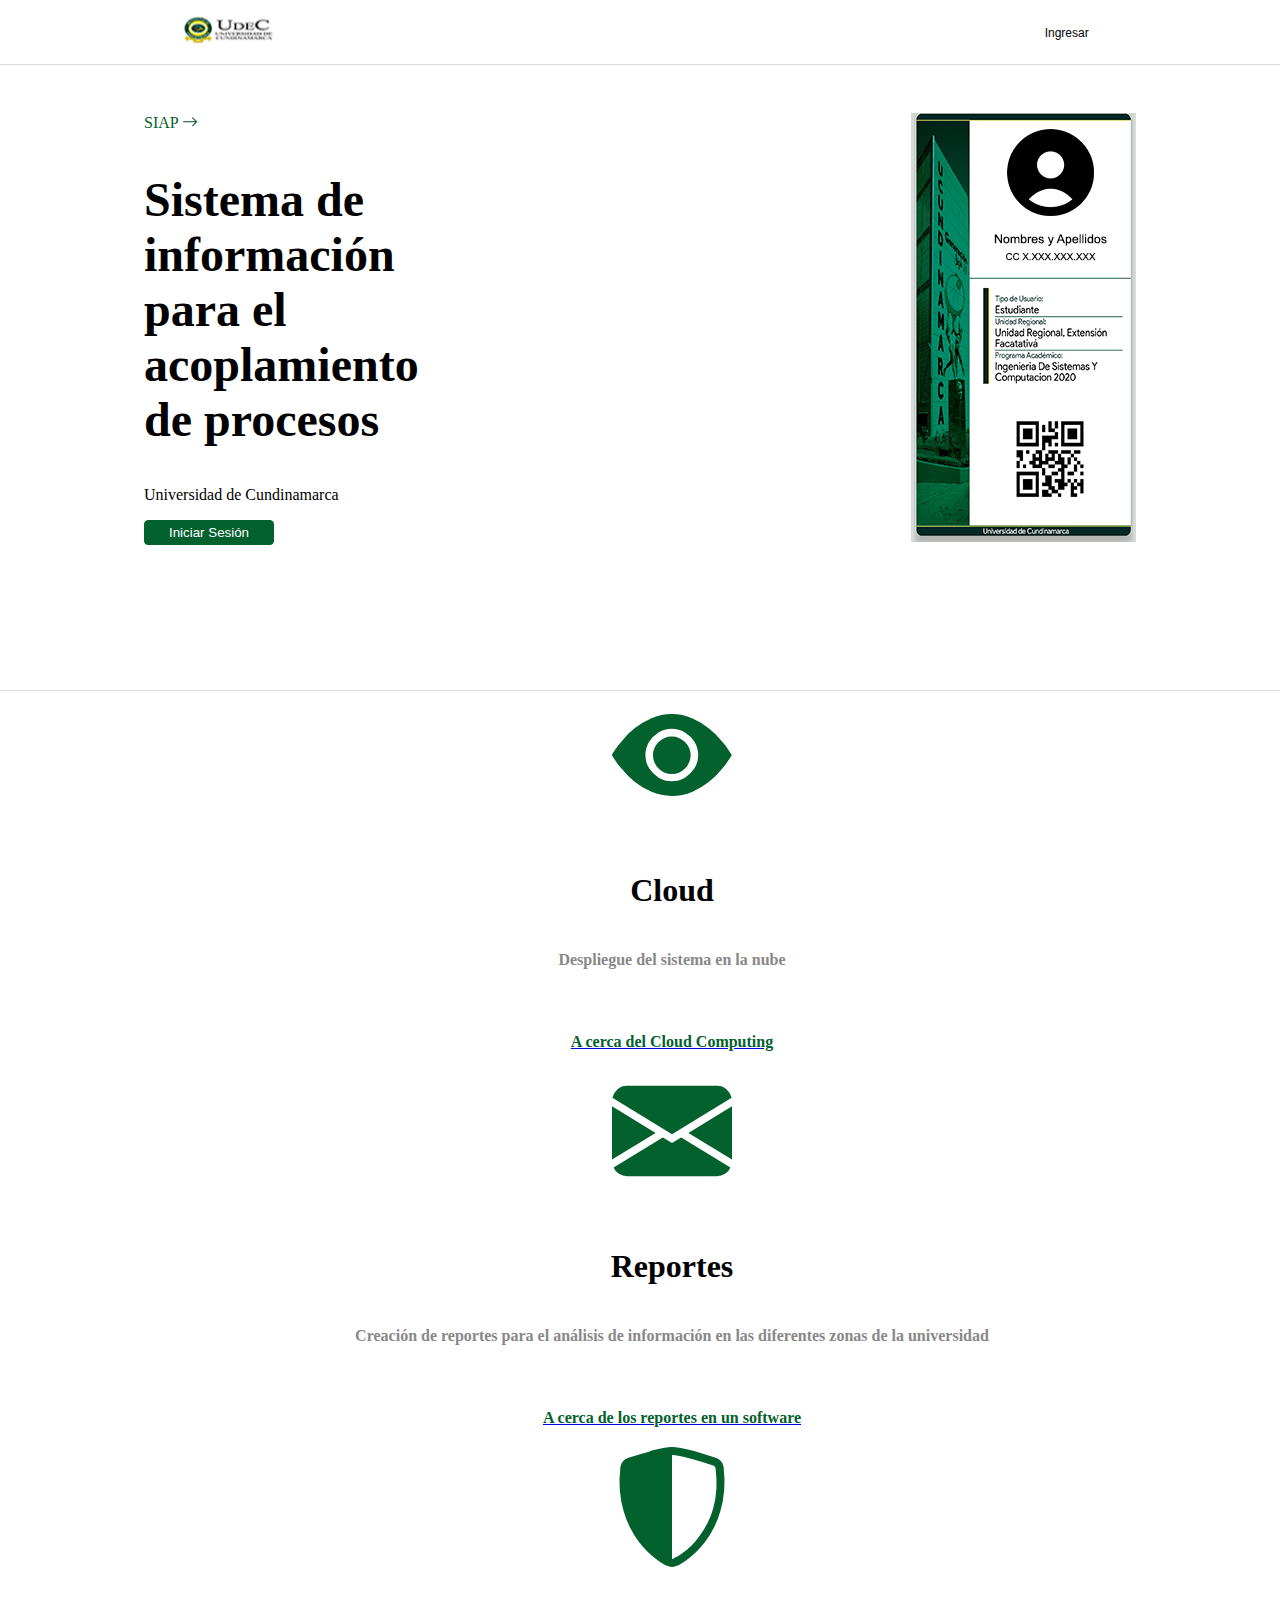
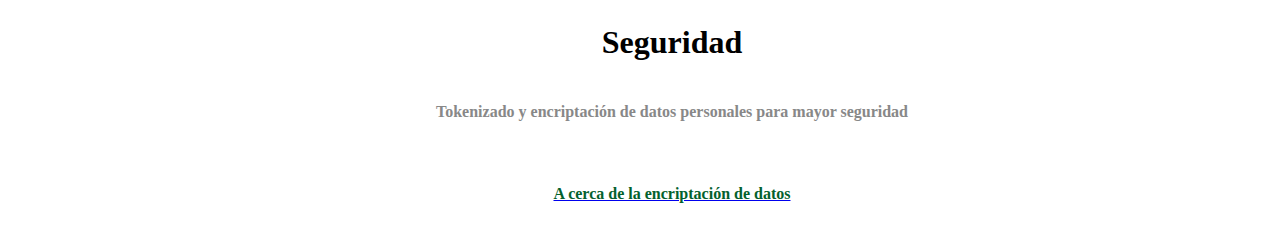
<file: Front/SIAP/html/proyecto.html>
<!DOCTYPE html>
<html lang="en">
  <head>
    <meta charset="UTF-8" />
    <meta http-equiv="X-UA-Compatible" content="IE=edge" />
    <meta name="viewport" content="width=device-width, initial-scale=1.0" />
    <title>SIAP</title>
    <link
      href="https://cdn.jsdelivr.net/npm/bootstrap@5.1.3/dist/css/bootstrap.min.css"
      rel="stylesheet"
      integrity="sha384-1BmE4kWBq78iYhFldvKuhfTAU6auU8tT94WrHftjDbrCEXSU1oBoqyl2QvZ6jIW3"
      crossorigin="anonymous"
    />
    <link
      rel="stylesheet"
      href="https://cdn.jsdelivr.net/npm/bootstrap-icons@1.8.1/font/bootstrap-icons.css"
    />
    <link rel="stylesheet" href="../css/styles.css" />
  </head>
  <body>
    <nav class="nav">
      <div class="logo">
        <a href="https://www.ucundinamarca.edu.co" target="_blank">
          <img src="../assets/img/logo3.png" alt="logo"/>
        </a>
      </div>
      <div class="menu d-none d-md-block">
        <ul class="main-menu">          
        </ul>
      </div>
      <div class="get-started">
        <a href="../login/index.html" target="_blank"><button class="btn-sec-s">Ingresar</button></a>
      </div>
    </nav>
    <section class="sec-home">
      <div class="home-cta">
        <div class="cta-text">
          <span>SIAP</span>
          <i class="bi bi-arrow-right"></i>
        </div>
        <h2 class="home-title h1">Sistema de información para el acoplamiento de procesos</h2>
        <p class="home-description">
          Universidad de Cundinamarca
        </p>
        <div class="lead-magnet row align-items-center">          
          <div class="col">
            <a href="../login/index.html" target="_blank"><button class="btn-main">Iniciar Sesión</button></a>            
          </div>
        </div>
      </div>
      <div class="home-img d-none d-md-block">
        <img src="../assets/img/wallet1.png" alt="wallet" />
      </div>
    </section>
    <section class="sec-features">      
    </section>
    <section class="sec-benefits">      
      <div class="benefit-cards row">
        <div class="benefit col-md">
          <i class="bi bi-eye-fill"></i>
          <div class="description">
            <h4 class="title">Cloud</h4>
            <p class="text">
              Despliegue del sistema en la nube
            </p>
          </div>
          <a href="https://www.powerdata.es/cloud" target="_blank"><p class="cta">A cerca del Cloud Computing</p></a>
        </div>
        <div class="benefit col-md">
          <i class="bi bi-envelope-fill"></i>
          <div class="description">
            <h4 class="title">Reportes</h4>
            <p class="text">
              Creación de reportes para el análisis de información en las diferentes zonas de la universidad
            </p>
          </div>
          <a href="https://blog.qwantec.com/reportes-asistencia-dt" target="_blank"><p class="cta">
            A cerca de los reportes en un software
          </p></a>
        </div>
        <div class="benefit col-md">
          <i class="bi bi-shield-shaded"></i>
          <div class="description">
            <h4 class="title">Seguridad</h4>
            <p class="text">
               Tokenizado y encriptación de datos personales para mayor seguridad
            </p>
          </div>
          <a href="https://ayudaleyprotecciondatos.es/2022/02/11/encriptacion-datos/#:~:text=La%20encriptación%20de%20datos%20es,viaja%20del%20emisor%20al%20receptor." target="_blank"><p class="cta">
            A cerca de la encriptación de datos
          </p></a>
        </div>
      </div>
    </section>    
</html>
</file>
<file: Front/SIAP/login/vendor/daterangepicker/daterangepicker.css>
.daterangepicker {
  position: absolute;
  color: inherit;
  background-color: #fff;
  border-radius: 4px;
  width: 278px;
  padding: 4px;
  margin-top: 1px;
  top: 100px;
  left: 20px;
  /* Calendars */ }
  .daterangepicker:before, .daterangepicker:after {
    position: absolute;
    display: inline-block;
    border-bottom-color: rgba(0, 0, 0, 0.2);
    content: ''; }
  .daterangepicker:before {
    top: -7px;
    border-right: 7px solid transparent;
    border-left: 7px solid transparent;
    border-bottom: 7px solid #ccc; }
  .daterangepicker:after {
    top: -6px;
    border-right: 6px solid transparent;
    border-bottom: 6px solid #fff;
    border-left: 6px solid transparent; }
  .daterangepicker.opensleft:before {
    right: 9px; }
  .daterangepicker.opensleft:after {
    right: 10px; }
  .daterangepicker.openscenter:before {
    left: 0;
    right: 0;
    width: 0;
    margin-left: auto;
    margin-right: auto; }
  .daterangepicker.openscenter:after {
    left: 0;
    right: 0;
    width: 0;
    margin-left: auto;
    margin-right: auto; }
  .daterangepicker.opensright:before {
    left: 9px; }
  .daterangepicker.opensright:after {
    left: 10px; }
  .daterangepicker.dropup {
    margin-top: -5px; }
    .daterangepicker.dropup:before {
      top: initial;
      bottom: -7px;
      border-bottom: initial;
      border-top: 7px solid #ccc; }
    .daterangepicker.dropup:after {
      top: initial;
      bottom: -6px;
      border-bottom: initial;
      border-top: 6px solid #fff; }
  .daterangepicker.dropdown-menu {
    max-width: none;
    z-index: 3001; }
  .daterangepicker.single .ranges, .daterangepicker.single .calendar {
    float: none; }
  .daterangepicker.show-calendar .calendar {
    display: block; }
  .daterangepicker .calendar {
    display: none;
    max-width: 270px;
    margin: 4px; }
    .daterangepicker .calendar.single .calendar-table {
      border: none; }
    .daterangepicker .calendar th, .daterangepicker .calendar td {
      white-space: nowrap;
      text-align: center;
      min-width: 32px; }
  .daterangepicker .calendar-table {
    border: 1px solid #fff;
    padding: 4px;
    border-radius: 4px;
    background-color: #fff; }
  .daterangepicker table {
    width: 100%;
    margin: 0; }
  .daterangepicker td, .daterangepicker th {
    text-align: center;
    width: 20px;
    height: 20px;
    border-radius: 4px;
    border: 1px solid transparent;
    white-space: nowrap;
    cursor: pointer; }
    .daterangepicker td.available:hover, .daterangepicker th.available:hover {
      background-color: #eee;
      border-color: transparent;
      color: inherit; }
    .daterangepicker td.week, .daterangepicker th.week {
      font-size: 80%;
      color: #ccc; }
  .daterangepicker td.off, .daterangepicker td.off.in-range, .daterangepicker td.off.start-date, .daterangepicker td.off.end-date {
    background-color: #fff;
    border-color: transparent;
    color: #999; }
  .daterangepicker td.in-range {
    background-color: #ebf4f8;
    border-color: transparent;
    color: #000;
    border-radius: 0; }
  .daterangepicker td.start-date {
    border-radius: 4px 0 0 4px; }
  .daterangepicker td.end-date {
    border-radius: 0 4px 4px 0; }
  .daterangepicker td.start-date.end-date {
    border-radius: 4px; }
  .daterangepicker td.active, .daterangepicker td.active:hover {
    background-color: #357ebd;
    border-color: transparent;
    color: #fff; }
  .daterangepicker th.month {
    width: auto; }
  .daterangepicker td.disabled, .daterangepicker option.disabled {
    color: #999;
    cursor: not-allowed;
    text-decoration: line-through; }
  .daterangepicker select.monthselect, .daterangepicker select.yearselect {
    font-size: 12px;
    padding: 1px;
    height: auto;
    margin: 0;
    cursor: default; }
  .daterangepicker select.monthselect {
    margin-right: 2%;
    width: 56%; }
  .daterangepicker select.yearselect {
    width: 40%; }
  .daterangepicker select.hourselect, .daterangepicker select.minuteselect, .daterangepicker select.secondselect, .daterangepicker select.ampmselect {
    width: 50px;
    margin-bottom: 0; }
  .daterangepicker .input-mini {
    border: 1px solid #ccc;
    border-radius: 4px;
    color: #555;
    height: 30px;
    line-height: 30px;
    display: block;
    vertical-align: middle;
    margin: 0 0 5px 0;
    padding: 0 6px 0 28px;
    width: 100%; }
    .daterangepicker .input-mini.active {
      border: 1px solid #08c;
      border-radius: 4px; }
  .daterangepicker .daterangepicker_input {
    position: relative; }
    .daterangepicker .daterangepicker_input i {
      position: absolute;
      left: 8px;
      top: 8px; }
  .daterangepicker.rtl .input-mini {
    padding-right: 28px;
    padding-left: 6px; }
  .daterangepicker.rtl .daterangepicker_input i {
    left: auto;
    right: 8px; }
  .daterangepicker .calendar-time {
    text-align: center;
    margin: 5px auto;
    line-height: 30px;
    position: relative;
    padding-left: 28px; }
    .daterangepicker .calendar-time select.disabled {
      color: #ccc;
      cursor: not-allowed; }

.ranges {
  font-size: 11px;
  float: none;
  margin: 4px;
  text-align: left; }
  .ranges ul {
    list-style: none;
    margin: 0 auto;
    padding: 0;
    width: 100%; }
  .ranges li {
    font-size: 13px;
    background-color: #f5f5f5;
    border: 1px solid #f5f5f5;
    border-radius: 4px;
    color: #08c;
    padding: 3px 12px;
    margin-bottom: 8px;
    cursor: pointer; }
    .ranges li:hover {
      background-color: #08c;
      border: 1px solid #08c;
      color: #fff; }
    .ranges li.active {
      background-color: #08c;
      border: 1px solid #08c;
      color: #fff; }

/*  Larger Screen Styling */
@media (min-width: 564px) {
  .daterangepicker {
    width: auto; }
    .daterangepicker .ranges ul {
      width: 160px; }
    .daterangepicker.single .ranges ul {
      width: 100%; }
    .daterangepicker.single .calendar.left {
      clear: none; }
    .daterangepicker.single.ltr .ranges, .daterangepicker.single.ltr .calendar {
      float: left; }
    .daterangepicker.single.rtl .ranges, .daterangepicker.single.rtl .calendar {
      float: right; }
    .daterangepicker.ltr {
      direction: ltr;
      text-align: left; }
      .daterangepicker.ltr .calendar.left {
        clear: left;
        margin-right: 0; }
        .daterangepicker.ltr .calendar.left .calendar-table {
          border-right: none;
          border-top-right-radius: 0;
          border-bottom-right-radius: 0; }
      .daterangepicker.ltr .calendar.right {
        margin-left: 0; }
        .daterangepicker.ltr .calendar.right .calendar-table {
          border-left: none;
          border-top-left-radius: 0;
          border-bottom-left-radius: 0; }
      .daterangepicker.ltr .left .daterangepicker_input {
        padding-right: 12px; }
      .daterangepicker.ltr .calendar.left .calendar-table {
        padding-right: 12px; }
      .daterangepicker.ltr .ranges, .daterangepicker.ltr .calendar {
        float: left; }
    .daterangepicker.rtl {
      direction: rtl;
      text-align: right; }
      .daterangepicker.rtl .calendar.left {
        clear: right;
        margin-left: 0; }
        .daterangepicker.rtl .calendar.left .calendar-table {
          border-left: none;
          border-top-left-radius: 0;
          border-bottom-left-radius: 0; }
      .daterangepicker.rtl .calendar.right {
        margin-right: 0; }
        .daterangepicker.rtl .calendar.right .calendar-table {
          border-right: none;
          border-top-right-radius: 0;
          border-bottom-right-radius: 0; }
      .daterangepicker.rtl .left .daterangepicker_input {
        padding-left: 12px; }
      .daterangepicker.rtl .calendar.left .calendar-table {
        padding-left: 12px; }
      .daterangepicker.rtl .ranges, .daterangepicker.rtl .calendar {
        text-align: right;
        float: right; } }
@media (min-width: 730px) {
  .daterangepicker .ranges {
    width: auto; }
  .daterangepicker.ltr .ranges {
    float: left; }
  .daterangepicker.rtl .ranges {
    float: right; }
  .daterangepicker .calendar.left {
    clear: none !important; } }
</file>
<file: Front/SIAP/login/css/util.css>
/*[ FONT SIZE ]
///////////////////////////////////////////////////////////
*/
.fs-1 {font-size: 1px;}
.fs-2 {font-size: 2px;}
.fs-3 {font-size: 3px;}
.fs-4 {font-size: 4px;}
.fs-5 {font-size: 5px;}
.fs-6 {font-size: 6px;}
.fs-7 {font-size: 7px;}
.fs-8 {font-size: 8px;}
.fs-9 {font-size: 9px;}
.fs-10 {font-size: 10px;}
.fs-11 {font-size: 11px;}
.fs-12 {font-size: 12px;}
.fs-13 {font-size: 13px;}
.fs-14 {font-size: 14px;}
.fs-15 {font-size: 15px;}
.fs-16 {font-size: 16px;}
.fs-17 {font-size: 17px;}
.fs-18 {font-size: 18px;}
.fs-19 {font-size: 19px;}
.fs-20 {font-size: 20px;}
.fs-21 {font-size: 21px;}
.fs-22 {font-size: 22px;}
.fs-23 {font-size: 23px;}
.fs-24 {font-size: 24px;}
.fs-25 {font-size: 25px;}
.fs-26 {font-size: 26px;}
.fs-27 {font-size: 27px;}
.fs-28 {font-size: 28px;}
.fs-29 {font-size: 29px;}
.fs-30 {font-size: 30px;}
.fs-31 {font-size: 31px;}
.fs-32 {font-size: 32px;}
.fs-33 {font-size: 33px;}
.fs-34 {font-size: 34px;}
.fs-35 {font-size: 35px;}
.fs-36 {font-size: 36px;}
.fs-37 {font-size: 37px;}
.fs-38 {font-size: 38px;}
.fs-39 {font-size: 39px;}
.fs-40 {font-size: 40px;}
.fs-41 {font-size: 41px;}
.fs-42 {font-size: 42px;}
.fs-43 {font-size: 43px;}
.fs-44 {font-size: 44px;}
.fs-45 {font-size: 45px;}
.fs-46 {font-size: 46px;}
.fs-47 {font-size: 47px;}
.fs-48 {font-size: 48px;}
.fs-49 {font-size: 49px;}
.fs-50 {font-size: 50px;}
.fs-51 {font-size: 51px;}
.fs-52 {font-size: 52px;}
.fs-53 {font-size: 53px;}
.fs-54 {font-size: 54px;}
.fs-55 {font-size: 55px;}
.fs-56 {font-size: 56px;}
.fs-57 {font-size: 57px;}
.fs-58 {font-size: 58px;}
.fs-59 {font-size: 59px;}
.fs-60 {font-size: 60px;}
.fs-61 {font-size: 61px;}
.fs-62 {font-size: 62px;}
.fs-63 {font-size: 63px;}
.fs-64 {font-size: 64px;}
.fs-65 {font-size: 65px;}
.fs-66 {font-size: 66px;}
.fs-67 {font-size: 67px;}
.fs-68 {font-size: 68px;}
.fs-69 {font-size: 69px;}
.fs-70 {font-size: 70px;}
.fs-71 {font-size: 71px;}
.fs-72 {font-size: 72px;}
.fs-73 {font-size: 73px;}
.fs-74 {font-size: 74px;}
.fs-75 {font-size: 75px;}
.fs-76 {font-size: 76px;}
.fs-77 {font-size: 77px;}
.fs-78 {font-size: 78px;}
.fs-79 {font-size: 79px;}
.fs-80 {font-size: 80px;}
.fs-81 {font-size: 81px;}
.fs-82 {font-size: 82px;}
.fs-83 {font-size: 83px;}
.fs-84 {font-size: 84px;}
.fs-85 {font-size: 85px;}
.fs-86 {font-size: 86px;}
.fs-87 {font-size: 87px;}
.fs-88 {font-size: 88px;}
.fs-89 {font-size: 89px;}
.fs-90 {font-size: 90px;}
.fs-91 {font-size: 91px;}
.fs-92 {font-size: 92px;}
.fs-93 {font-size: 93px;}
.fs-94 {font-size: 94px;}
.fs-95 {font-size: 95px;}
.fs-96 {font-size: 96px;}
.fs-97 {font-size: 97px;}
.fs-98 {font-size: 98px;}
.fs-99 {font-size: 99px;}
.fs-100 {font-size: 100px;}
.fs-101 {font-size: 101px;}
.fs-102 {font-size: 102px;}
.fs-103 {font-size: 103px;}
.fs-104 {font-size: 104px;}
.fs-105 {font-size: 105px;}
.fs-106 {font-size: 106px;}
.fs-107 {font-size: 107px;}
.fs-108 {font-size: 108px;}
.fs-109 {font-size: 109px;}
.fs-110 {font-size: 110px;}
.fs-111 {font-size: 111px;}
.fs-112 {font-size: 112px;}
.fs-113 {font-size: 113px;}
.fs-114 {font-size: 114px;}
.fs-115 {font-size: 115px;}
.fs-116 {font-size: 116px;}
.fs-117 {font-size: 117px;}
.fs-118 {font-size: 118px;}
.fs-119 {font-size: 119px;}
.fs-120 {font-size: 120px;}
.fs-121 {font-size: 121px;}
.fs-122 {font-size: 122px;}
.fs-123 {font-size: 123px;}
.fs-124 {font-size: 124px;}
.fs-125 {font-size: 125px;}
.fs-126 {font-size: 126px;}
.fs-127 {font-size: 127px;}
.fs-128 {font-size: 128px;}
.fs-129 {font-size: 129px;}
.fs-130 {font-size: 130px;}
.fs-131 {font-size: 131px;}
.fs-132 {font-size: 132px;}
.fs-133 {font-size: 133px;}
.fs-134 {font-size: 134px;}
.fs-135 {font-size: 135px;}
.fs-136 {font-size: 136px;}
.fs-137 {font-size: 137px;}
.fs-138 {font-size: 138px;}
.fs-139 {font-size: 139px;}
.fs-140 {font-size: 140px;}
.fs-141 {font-size: 141px;}
.fs-142 {font-size: 142px;}
.fs-143 {font-size: 143px;}
.fs-144 {font-size: 144px;}
.fs-145 {font-size: 145px;}
.fs-146 {font-size: 146px;}
.fs-147 {font-size: 147px;}
.fs-148 {font-size: 148px;}
.fs-149 {font-size: 149px;}
.fs-150 {font-size: 150px;}
.fs-151 {font-size: 151px;}
.fs-152 {font-size: 152px;}
.fs-153 {font-size: 153px;}
.fs-154 {font-size: 154px;}
.fs-155 {font-size: 155px;}
.fs-156 {font-size: 156px;}
.fs-157 {font-size: 157px;}
.fs-158 {font-size: 158px;}
.fs-159 {font-size: 159px;}
.fs-160 {font-size: 160px;}
.fs-161 {font-size: 161px;}
.fs-162 {font-size: 162px;}
.fs-163 {font-size: 163px;}
.fs-164 {font-size: 164px;}
.fs-165 {font-size: 165px;}
.fs-166 {font-size: 166px;}
.fs-167 {font-size: 167px;}
.fs-168 {font-size: 168px;}
.fs-169 {font-size: 169px;}
.fs-170 {font-size: 170px;}
.fs-171 {font-size: 171px;}
.fs-172 {font-size: 172px;}
.fs-173 {font-size: 173px;}
.fs-174 {font-size: 174px;}
.fs-175 {font-size: 175px;}
.fs-176 {font-size: 176px;}
.fs-177 {font-size: 177px;}
.fs-178 {font-size: 178px;}
.fs-179 {font-size: 179px;}
.fs-180 {font-size: 180px;}
.fs-181 {font-size: 181px;}
.fs-182 {font-size: 182px;}
.fs-183 {font-size: 183px;}
.fs-184 {font-size: 184px;}
.fs-185 {font-size: 185px;}
.fs-186 {font-size: 186px;}
.fs-187 {font-size: 187px;}
.fs-188 {font-size: 188px;}
.fs-189 {font-size: 189px;}
.fs-190 {font-size: 190px;}
.fs-191 {font-size: 191px;}
.fs-192 {font-size: 192px;}
.fs-193 {font-size: 193px;}
.fs-194 {font-size: 194px;}
.fs-195 {font-size: 195px;}
.fs-196 {font-size: 196px;}
.fs-197 {font-size: 197px;}
.fs-198 {font-size: 198px;}
.fs-199 {font-size: 199px;}
.fs-200 {font-size: 200px;}

/*[ PADDING ]
///////////////////////////////////////////////////////////
*/
.p-t-0 {padding-top: 0px;}
.p-t-1 {padding-top: 1px;}
.p-t-2 {padding-top: 2px;}
.p-t-3 {padding-top: 3px;}
.p-t-4 {padding-top: 4px;}
.p-t-5 {padding-top: 5px;}
.p-t-6 {padding-top: 6px;}
.p-t-7 {padding-top: 7px;}
.p-t-8 {padding-top: 8px;}
.p-t-9 {padding-top: 9px;}
.p-t-10 {padding-top: 10px;}
.p-t-11 {padding-top: 11px;}
.p-t-12 {padding-top: 12px;}
.p-t-13 {padding-top: 13px;}
.p-t-14 {padding-top: 14px;}
.p-t-15 {padding-top: 15px;}
.p-t-16 {padding-top: 16px;}
.p-t-17 {padding-top: 17px;}
.p-t-18 {padding-top: 18px;}
.p-t-19 {padding-top: 19px;}
.p-t-20 {padding-top: 20px;}
.p-t-21 {padding-top: 21px;}
.p-t-22 {padding-top: 22px;}
.p-t-23 {padding-top: 23px;}
.p-t-24 {padding-top: 24px;}
.p-t-25 {padding-top: 25px;}
.p-t-26 {padding-top: 26px;}
.p-t-27 {padding-top: 27px;}
.p-t-28 {padding-top: 28px;}
.p-t-29 {padding-top: 29px;}
.p-t-30 {padding-top: 30px;}
.p-t-31 {padding-top: 31px;}
.p-t-32 {padding-top: 32px;}
.p-t-33 {padding-top: 33px;}
.p-t-34 {padding-top: 34px;}
.p-t-35 {padding-top: 35px;}
.p-t-36 {padding-top: 36px;}
.p-t-37 {padding-top: 37px;}
.p-t-38 {padding-top: 38px;}
.p-t-39 {padding-top: 39px;}
.p-t-40 {padding-top: 40px;}
.p-t-41 {padding-top: 41px;}
.p-t-42 {padding-top: 42px;}
.p-t-43 {padding-top: 43px;}
.p-t-44 {padding-top: 44px;}
.p-t-45 {padding-top: 45px;}
.p-t-46 {padding-top: 46px;}
.p-t-47 {padding-top: 47px;}
.p-t-48 {padding-top: 48px;}
.p-t-49 {padding-top: 49px;}
.p-t-50 {padding-top: 50px;}
.p-t-51 {padding-top: 51px;}
.p-t-52 {padding-top: 52px;}
.p-t-53 {padding-top: 53px;}
.p-t-54 {padding-top: 54px;}
.p-t-55 {padding-top: 55px;}
.p-t-56 {padding-top: 56px;}
.p-t-57 {padding-top: 57px;}
.p-t-58 {padding-top: 58px;}
.p-t-59 {padding-top: 59px;}
.p-t-60 {padding-top: 60px;}
.p-t-61 {padding-top: 61px;}
.p-t-62 {padding-top: 62px;}
.p-t-63 {padding-top: 63px;}
.p-t-64 {padding-top: 64px;}
.p-t-65 {padding-top: 65px;}
.p-t-66 {padding-top: 66px;}
.p-t-67 {padding-top: 67px;}
.p-t-68 {padding-top: 68px;}
.p-t-69 {padding-top: 69px;}
.p-t-70 {padding-top: 70px;}
.p-t-71 {padding-top: 71px;}
.p-t-72 {padding-top: 72px;}
.p-t-73 {padding-top: 73px;}
.p-t-74 {padding-top: 74px;}
.p-t-75 {padding-top: 75px;}
.p-t-76 {padding-top: 76px;}
.p-t-77 {padding-top: 77px;}
.p-t-78 {padding-top: 78px;}
.p-t-79 {padding-top: 79px;}
.p-t-80 {padding-top: 80px;}
.p-t-81 {padding-top: 81px;}
.p-t-82 {padding-top: 82px;}
.p-t-83 {padding-top: 83px;}
.p-t-84 {padding-top: 84px;}
.p-t-85 {padding-top: 85px;}
.p-t-86 {padding-top: 86px;}
.p-t-87 {padding-top: 87px;}
.p-t-88 {padding-top: 88px;}
.p-t-89 {padding-top: 89px;}
.p-t-90 {padding-top: 90px;}
.p-t-91 {padding-top: 91px;}
.p-t-92 {padding-top: 92px;}
.p-t-93 {padding-top: 93px;}
.p-t-94 {padding-top: 94px;}
.p-t-95 {padding-top: 95px;}
.p-t-96 {padding-top: 96px;}
.p-t-97 {padding-top: 97px;}
.p-t-98 {padding-top: 98px;}
.p-t-99 {padding-top: 99px;}
.p-t-100 {padding-top: 100px;}
.p-t-101 {padding-top: 101px;}
.p-t-102 {padding-top: 102px;}
.p-t-103 {padding-top: 103px;}
.p-t-104 {padding-top: 104px;}
.p-t-105 {padding-top: 105px;}
.p-t-106 {padding-top: 106px;}
.p-t-107 {padding-top: 107px;}
.p-t-108 {padding-top: 108px;}
.p-t-109 {padding-top: 109px;}
.p-t-110 {padding-top: 110px;}
.p-t-111 {padding-top: 111px;}
.p-t-112 {padding-top: 112px;}
.p-t-113 {padding-top: 113px;}
.p-t-114 {padding-top: 114px;}
.p-t-115 {padding-top: 115px;}
.p-t-116 {padding-top: 116px;}
.p-t-117 {padding-top: 117px;}
.p-t-118 {padding-top: 118px;}
.p-t-119 {padding-top: 119px;}
.p-t-120 {padding-top: 120px;}
.p-t-121 {padding-top: 121px;}
.p-t-122 {padding-top: 122px;}
.p-t-123 {padding-top: 123px;}
.p-t-124 {padding-top: 124px;}
.p-t-125 {padding-top: 125px;}
.p-t-126 {padding-top: 126px;}
.p-t-127 {padding-top: 127px;}
.p-t-128 {padding-top: 128px;}
.p-t-129 {padding-top: 129px;}
.p-t-130 {padding-top: 130px;}
.p-t-131 {padding-top: 131px;}
.p-t-132 {padding-top: 132px;}
.p-t-133 {padding-top: 133px;}
.p-t-134 {padding-top: 134px;}
.p-t-135 {padding-top: 135px;}
.p-t-136 {padding-top: 136px;}
.p-t-137 {padding-top: 137px;}
.p-t-138 {padding-top: 138px;}
.p-t-139 {padding-top: 139px;}
.p-t-140 {padding-top: 140px;}
.p-t-141 {padding-top: 141px;}
.p-t-142 {padding-top: 142px;}
.p-t-143 {padding-top: 143px;}
.p-t-144 {padding-top: 144px;}
.p-t-145 {padding-top: 145px;}
.p-t-146 {padding-top: 146px;}
.p-t-147 {padding-top: 147px;}
.p-t-148 {padding-top: 148px;}
.p-t-149 {padding-top: 149px;}
.p-t-150 {padding-top: 150px;}
.p-t-151 {padding-top: 151px;}
.p-t-152 {padding-top: 152px;}
.p-t-153 {padding-top: 153px;}
.p-t-154 {padding-top: 154px;}
.p-t-155 {padding-top: 155px;}
.p-t-156 {padding-top: 156px;}
.p-t-157 {padding-top: 157px;}
.p-t-158 {padding-top: 158px;}
.p-t-159 {padding-top: 159px;}
.p-t-160 {padding-top: 160px;}
.p-t-161 {padding-top: 161px;}
.p-t-162 {padding-top: 162px;}
.p-t-163 {padding-top: 163px;}
.p-t-164 {padding-top: 164px;}
.p-t-165 {padding-top: 165px;}
.p-t-166 {padding-top: 166px;}
.p-t-167 {padding-top: 167px;}
.p-t-168 {padding-top: 168px;}
.p-t-169 {padding-top: 169px;}
.p-t-170 {padding-top: 170px;}
.p-t-171 {padding-top: 171px;}
.p-t-172 {padding-top: 172px;}
.p-t-173 {padding-top: 173px;}
.p-t-174 {padding-top: 174px;}
.p-t-175 {padding-top: 175px;}
.p-t-176 {padding-top: 176px;}
.p-t-177 {padding-top: 177px;}
.p-t-178 {padding-top: 178px;}
.p-t-179 {padding-top: 179px;}
.p-t-180 {padding-top: 180px;}
.p-t-181 {padding-top: 181px;}
.p-t-182 {padding-top: 182px;}
.p-t-183 {padding-top: 183px;}
.p-t-184 {padding-top: 184px;}
.p-t-185 {padding-top: 185px;}
.p-t-186 {padding-top: 186px;}
.p-t-187 {padding-top: 187px;}
.p-t-188 {padding-top: 188px;}
.p-t-189 {padding-top: 189px;}
.p-t-190 {padding-top: 190px;}
.p-t-191 {padding-top: 191px;}
.p-t-192 {padding-top: 192px;}
.p-t-193 {padding-top: 193px;}
.p-t-194 {padding-top: 194px;}
.p-t-195 {padding-top: 195px;}
.p-t-196 {padding-top: 196px;}
.p-t-197 {padding-top: 197px;}
.p-t-198 {padding-top: 198px;}
.p-t-199 {padding-top: 199px;}
.p-t-200 {padding-top: 200px;}
.p-t-201 {padding-top: 201px;}
.p-t-202 {padding-top: 202px;}
.p-t-203 {padding-top: 203px;}
.p-t-204 {padding-top: 204px;}
.p-t-205 {padding-top: 205px;}
.p-t-206 {padding-top: 206px;}
.p-t-207 {padding-top: 207px;}
.p-t-208 {padding-top: 208px;}
.p-t-209 {padding-top: 209px;}
.p-t-210 {padding-top: 210px;}
.p-t-211 {padding-top: 211px;}
.p-t-212 {padding-top: 212px;}
.p-t-213 {padding-top: 213px;}
.p-t-214 {padding-top: 214px;}
.p-t-215 {padding-top: 215px;}
.p-t-216 {padding-top: 216px;}
.p-t-217 {padding-top: 217px;}
.p-t-218 {padding-top: 218px;}
.p-t-219 {padding-top: 219px;}
.p-t-220 {padding-top: 220px;}
.p-t-221 {padding-top: 221px;}
.p-t-222 {padding-top: 222px;}
.p-t-223 {padding-top: 223px;}
.p-t-224 {padding-top: 224px;}
.p-t-225 {padding-top: 225px;}
.p-t-226 {padding-top: 226px;}
.p-t-227 {padding-top: 227px;}
.p-t-228 {padding-top: 228px;}
.p-t-229 {padding-top: 229px;}
.p-t-230 {padding-top: 230px;}
.p-t-231 {padding-top: 231px;}
.p-t-232 {padding-top: 232px;}
.p-t-233 {padding-top: 233px;}
.p-t-234 {padding-top: 234px;}
.p-t-235 {padding-top: 235px;}
.p-t-236 {padding-top: 236px;}
.p-t-237 {padding-top: 237px;}
.p-t-238 {padding-top: 238px;}
.p-t-239 {padding-top: 239px;}
.p-t-240 {padding-top: 240px;}
.p-t-241 {padding-top: 241px;}
.p-t-242 {padding-top: 242px;}
.p-t-243 {padding-top: 243px;}
.p-t-244 {padding-top: 244px;}
.p-t-245 {padding-top: 245px;}
.p-t-246 {padding-top: 246px;}
.p-t-247 {padding-top: 247px;}
.p-t-248 {padding-top: 248px;}
.p-t-249 {padding-top: 249px;}
.p-t-250 {padding-top: 250px;}
.p-b-0 {padding-bottom: 0px;}
.p-b-1 {padding-bottom: 1px;}
.p-b-2 {padding-bottom: 2px;}
.p-b-3 {padding-bottom: 3px;}
.p-b-4 {padding-bottom: 4px;}
.p-b-5 {padding-bottom: 5px;}
.p-b-6 {padding-bottom: 6px;}
.p-b-7 {padding-bottom: 7px;}
.p-b-8 {padding-bottom: 8px;}
.p-b-9 {padding-bottom: 9px;}
.p-b-10 {padding-bottom: 10px;}
.p-b-11 {padding-bottom: 11px;}
.p-b-12 {padding-bottom: 12px;}
.p-b-13 {padding-bottom: 13px;}
.p-b-14 {padding-bottom: 14px;}
.p-b-15 {padding-bottom: 15px;}
.p-b-16 {padding-bottom: 16px;}
.p-b-17 {padding-bottom: 17px;}
.p-b-18 {padding-bottom: 18px;}
.p-b-19 {padding-bottom: 19px;}
.p-b-20 {padding-bottom: 20px;}
.p-b-21 {padding-bottom: 21px;}
.p-b-22 {padding-bottom: 22px;}
.p-b-23 {padding-bottom: 23px;}
.p-b-24 {padding-bottom: 24px;}
.p-b-25 {padding-bottom: 25px;}
.p-b-26 {padding-bottom: 26px;}
.p-b-27 {padding-bottom: 27px;}
.p-b-28 {padding-bottom: 28px;}
.p-b-29 {padding-bottom: 29px;}
.p-b-30 {padding-bottom: 30px;}
.p-b-31 {padding-bottom: 31px;}
.p-b-32 {padding-bottom: 32px;}
.p-b-33 {padding-bottom: 33px;}
.p-b-34 {padding-bottom: 34px;}
.p-b-35 {padding-bottom: 35px;}
.p-b-36 {padding-bottom: 36px;}
.p-b-37 {padding-bottom: 37px;}
.p-b-38 {padding-bottom: 38px;}
.p-b-39 {padding-bottom: 39px;}
.p-b-40 {padding-bottom: 40px;}
.p-b-41 {padding-bottom: 41px;}
.p-b-42 {padding-bottom: 42px;}
.p-b-43 {padding-bottom: 43px;}
.p-b-44 {padding-bottom: 44px;}
.p-b-45 {padding-bottom: 45px;}
.p-b-46 {padding-bottom: 46px;}
.p-b-47 {padding-bottom: 47px;}
.p-b-48 {padding-bottom: 48px;}
.p-b-49 {padding-bottom: 49px;}
.p-b-50 {padding-bottom: 50px;}
.p-b-51 {padding-bottom: 51px;}
.p-b-52 {padding-bottom: 52px;}
.p-b-53 {padding-bottom: 53px;}
.p-b-54 {padding-bottom: 54px;}
.p-b-55 {padding-bottom: 55px;}
.p-b-56 {padding-bottom: 56px;}
.p-b-57 {padding-bottom: 57px;}
.p-b-58 {padding-bottom: 58px;}
.p-b-59 {padding-bottom: 59px;}
.p-b-60 {padding-bottom: 60px;}
.p-b-61 {padding-bottom: 61px;}
.p-b-62 {padding-bottom: 62px;}
.p-b-63 {padding-bottom: 63px;}
.p-b-64 {padding-bottom: 64px;}
.p-b-65 {padding-bottom: 65px;}
.p-b-66 {padding-bottom: 66px;}
.p-b-67 {padding-bottom: 67px;}
.p-b-68 {padding-bottom: 68px;}
.p-b-69 {padding-bottom: 69px;}
.p-b-70 {padding-bottom: 70px;}
.p-b-71 {padding-bottom: 71px;}
.p-b-72 {padding-bottom: 72px;}
.p-b-73 {padding-bottom: 73px;}
.p-b-74 {padding-bottom: 74px;}
.p-b-75 {padding-bottom: 75px;}
.p-b-76 {padding-bottom: 76px;}
.p-b-77 {padding-bottom: 77px;}
.p-b-78 {padding-bottom: 78px;}
.p-b-79 {padding-bottom: 79px;}
.p-b-80 {padding-bottom: 80px;}
.p-b-81 {padding-bottom: 81px;}
.p-b-82 {padding-bottom: 82px;}
.p-b-83 {padding-bottom: 83px;}
.p-b-84 {padding-bottom: 84px;}
.p-b-85 {padding-bottom: 85px;}
.p-b-86 {padding-bottom: 86px;}
.p-b-87 {padding-bottom: 87px;}
.p-b-88 {padding-bottom: 88px;}
.p-b-89 {padding-bottom: 89px;}
.p-b-90 {padding-bottom: 90px;}
.p-b-91 {padding-bottom: 91px;}
.p-b-92 {padding-bottom: 92px;}
.p-b-93 {padding-bottom: 93px;}
.p-b-94 {padding-bottom: 94px;}
.p-b-95 {padding-bottom: 95px;}
.p-b-96 {padding-bottom: 96px;}
.p-b-97 {padding-bottom: 97px;}
.p-b-98 {padding-bottom: 98px;}
.p-b-99 {padding-bottom: 99px;}
.p-b-100 {padding-bottom: 100px;}
.p-b-101 {padding-bottom: 101px;}
.p-b-102 {padding-bottom: 102px;}
.p-b-103 {padding-bottom: 103px;}
.p-b-104 {padding-bottom: 104px;}
.p-b-105 {padding-bottom: 105px;}
.p-b-106 {padding-bottom: 106px;}
.p-b-107 {padding-bottom: 107px;}
.p-b-108 {padding-bottom: 108px;}
.p-b-109 {padding-bottom: 109px;}
.p-b-110 {padding-bottom: 110px;}
.p-b-111 {padding-bottom: 111px;}
.p-b-112 {padding-bottom: 112px;}
.p-b-113 {padding-bottom: 113px;}
.p-b-114 {padding-bottom: 114px;}
.p-b-115 {padding-bottom: 115px;}
.p-b-116 {padding-bottom: 116px;}
.p-b-117 {padding-bottom: 117px;}
.p-b-118 {padding-bottom: 118px;}
.p-b-119 {padding-bottom: 119px;}
.p-b-120 {padding-bottom: 120px;}
.p-b-121 {padding-bottom: 121px;}
.p-b-122 {padding-bottom: 122px;}
.p-b-123 {padding-bottom: 123px;}
.p-b-124 {padding-bottom: 124px;}
.p-b-125 {padding-bottom: 125px;}
.p-b-126 {padding-bottom: 126px;}
.p-b-127 {padding-bottom: 127px;}
.p-b-128 {padding-bottom: 128px;}
.p-b-129 {padding-bottom: 129px;}
.p-b-130 {padding-bottom: 130px;}
.p-b-131 {padding-bottom: 131px;}
.p-b-132 {padding-bottom: 132px;}
.p-b-133 {padding-bottom: 133px;}
.p-b-134 {padding-bottom: 134px;}
.p-b-135 {padding-bottom: 135px;}
.p-b-136 {padding-bottom: 136px;}
.p-b-137 {padding-bottom: 137px;}
.p-b-138 {padding-bottom: 138px;}
.p-b-139 {padding-bottom: 139px;}
.p-b-140 {padding-bottom: 140px;}
.p-b-141 {padding-bottom: 141px;}
.p-b-142 {padding-bottom: 142px;}
.p-b-143 {padding-bottom: 143px;}
.p-b-144 {padding-bottom: 144px;}
.p-b-145 {padding-bottom: 145px;}
.p-b-146 {padding-bottom: 146px;}
.p-b-147 {padding-bottom: 147px;}
.p-b-148 {padding-bottom: 148px;}
.p-b-149 {padding-bottom: 149px;}
.p-b-150 {padding-bottom: 150px;}
.p-b-151 {padding-bottom: 151px;}
.p-b-152 {padding-bottom: 152px;}
.p-b-153 {padding-bottom: 153px;}
.p-b-154 {padding-bottom: 154px;}
.p-b-155 {padding-bottom: 155px;}
.p-b-156 {padding-bottom: 156px;}
.p-b-157 {padding-bottom: 157px;}
.p-b-158 {padding-bottom: 158px;}
.p-b-159 {padding-bottom: 159px;}
.p-b-160 {padding-bottom: 160px;}
.p-b-161 {padding-bottom: 161px;}
.p-b-162 {padding-bottom: 162px;}
.p-b-163 {padding-bottom: 163px;}
.p-b-164 {padding-bottom: 164px;}
.p-b-165 {padding-bottom: 165px;}
.p-b-166 {padding-bottom: 166px;}
.p-b-167 {padding-bottom: 167px;}
.p-b-168 {padding-bottom: 168px;}
.p-b-169 {padding-bottom: 169px;}
.p-b-170 {padding-bottom: 170px;}
.p-b-171 {padding-bottom: 171px;}
.p-b-172 {padding-bottom: 172px;}
.p-b-173 {padding-bottom: 173px;}
.p-b-174 {padding-bottom: 174px;}
.p-b-175 {padding-bottom: 175px;}
.p-b-176 {padding-bottom: 176px;}
.p-b-177 {padding-bottom: 177px;}
.p-b-178 {padding-bottom: 178px;}
.p-b-179 {padding-bottom: 179px;}
.p-b-180 {padding-bottom: 180px;}
.p-b-181 {padding-bottom: 181px;}
.p-b-182 {padding-bottom: 182px;}
.p-b-183 {padding-bottom: 183px;}
.p-b-184 {padding-bottom: 184px;}
.p-b-185 {padding-bottom: 185px;}
.p-b-186 {padding-bottom: 186px;}
.p-b-187 {padding-bottom: 187px;}
.p-b-188 {padding-bottom: 188px;}
.p-b-189 {padding-bottom: 189px;}
.p-b-190 {padding-bottom: 190px;}
.p-b-191 {padding-bottom: 191px;}
.p-b-192 {padding-bottom: 192px;}
.p-b-193 {padding-bottom: 193px;}
.p-b-194 {padding-bottom: 194px;}
.p-b-195 {padding-bottom: 195px;}
.p-b-196 {padding-bottom: 196px;}
.p-b-197 {padding-bottom: 197px;}
.p-b-198 {padding-bottom: 198px;}
.p-b-199 {padding-bottom: 199px;}
.p-b-200 {padding-bottom: 200px;}
.p-b-201 {padding-bottom: 201px;}
.p-b-202 {padding-bottom: 202px;}
.p-b-203 {padding-bottom: 203px;}
.p-b-204 {padding-bottom: 204px;}
.p-b-205 {padding-bottom: 205px;}
.p-b-206 {padding-bottom: 206px;}
.p-b-207 {padding-bottom: 207px;}
.p-b-208 {padding-bottom: 208px;}
.p-b-209 {padding-bottom: 209px;}
.p-b-210 {padding-bottom: 210px;}
.p-b-211 {padding-bottom: 211px;}
.p-b-212 {padding-bottom: 212px;}
.p-b-213 {padding-bottom: 213px;}
.p-b-214 {padding-bottom: 214px;}
.p-b-215 {padding-bottom: 215px;}
.p-b-216 {padding-bottom: 216px;}
.p-b-217 {padding-bottom: 217px;}
.p-b-218 {padding-bottom: 218px;}
.p-b-219 {padding-bottom: 219px;}
.p-b-220 {padding-bottom: 220px;}
.p-b-221 {padding-bottom: 221px;}
.p-b-222 {padding-bottom: 222px;}
.p-b-223 {padding-bottom: 223px;}
.p-b-224 {padding-bottom: 224px;}
.p-b-225 {padding-bottom: 225px;}
.p-b-226 {padding-bottom: 226px;}
.p-b-227 {padding-bottom: 227px;}
.p-b-228 {padding-bottom: 228px;}
.p-b-229 {padding-bottom: 229px;}
.p-b-230 {padding-bottom: 230px;}
.p-b-231 {padding-bottom: 231px;}
.p-b-232 {padding-bottom: 232px;}
.p-b-233 {padding-bottom: 233px;}
.p-b-234 {padding-bottom: 234px;}
.p-b-235 {padding-bottom: 235px;}
.p-b-236 {padding-bottom: 236px;}
.p-b-237 {padding-bottom: 237px;}
.p-b-238 {padding-bottom: 238px;}
.p-b-239 {padding-bottom: 239px;}
.p-b-240 {padding-bottom: 240px;}
.p-b-241 {padding-bottom: 241px;}
.p-b-242 {padding-bottom: 242px;}
.p-b-243 {padding-bottom: 243px;}
.p-b-244 {padding-bottom: 244px;}
.p-b-245 {padding-bottom: 245px;}
.p-b-246 {padding-bottom: 246px;}
.p-b-247 {padding-bottom: 247px;}
.p-b-248 {padding-bottom: 248px;}
.p-b-249 {padding-bottom: 249px;}
.p-b-250 {padding-bottom: 250px;}
.p-l-0 {padding-left: 0px;}
.p-l-1 {padding-left: 1px;}
.p-l-2 {padding-left: 2px;}
.p-l-3 {padding-left: 3px;}
.p-l-4 {padding-left: 4px;}
.p-l-5 {padding-left: 5px;}
.p-l-6 {padding-left: 6px;}
.p-l-7 {padding-left: 7px;}
.p-l-8 {padding-left: 8px;}
.p-l-9 {padding-left: 9px;}
.p-l-10 {padding-left: 10px;}
.p-l-11 {padding-left: 11px;}
.p-l-12 {padding-left: 12px;}
.p-l-13 {padding-left: 13px;}
.p-l-14 {padding-left: 14px;}
.p-l-15 {padding-left: 15px;}
.p-l-16 {padding-left: 16px;}
.p-l-17 {padding-left: 17px;}
.p-l-18 {padding-left: 18px;}
.p-l-19 {padding-left: 19px;}
.p-l-20 {padding-left: 20px;}
.p-l-21 {padding-left: 21px;}
.p-l-22 {padding-left: 22px;}
.p-l-23 {padding-left: 23px;}
.p-l-24 {padding-left: 24px;}
.p-l-25 {padding-left: 25px;}
.p-l-26 {padding-left: 26px;}
.p-l-27 {padding-left: 27px;}
.p-l-28 {padding-left: 28px;}
.p-l-29 {padding-left: 29px;}
.p-l-30 {padding-left: 30px;}
.p-l-31 {padding-left: 31px;}
.p-l-32 {padding-left: 32px;}
.p-l-33 {padding-left: 33px;}
.p-l-34 {padding-left: 34px;}
.p-l-35 {padding-left: 35px;}
.p-l-36 {padding-left: 36px;}
.p-l-37 {padding-left: 37px;}
.p-l-38 {padding-left: 38px;}
.p-l-39 {padding-left: 39px;}
.p-l-40 {padding-left: 40px;}
.p-l-41 {padding-left: 41px;}
.p-l-42 {padding-left: 42px;}
.p-l-43 {padding-left: 43px;}
.p-l-44 {padding-left: 44px;}
.p-l-45 {padding-left: 45px;}
.p-l-46 {padding-left: 46px;}
.p-l-47 {padding-left: 47px;}
.p-l-48 {padding-left: 48px;}
.p-l-49 {padding-left: 49px;}
.p-l-50 {padding-left: 50px;}
.p-l-51 {padding-left: 51px;}
.p-l-52 {padding-left: 52px;}
.p-l-53 {padding-left: 53px;}
.p-l-54 {padding-left: 54px;}
.p-l-55 {padding-left: 55px;}
.p-l-56 {padding-left: 56px;}
.p-l-57 {padding-left: 57px;}
.p-l-58 {padding-left: 58px;}
.p-l-59 {padding-left: 59px;}
.p-l-60 {padding-left: 60px;}
.p-l-61 {padding-left: 61px;}
.p-l-62 {padding-left: 62px;}
.p-l-63 {padding-left: 63px;}
.p-l-64 {padding-left: 64px;}
.p-l-65 {padding-left: 65px;}
.p-l-66 {padding-left: 66px;}
.p-l-67 {padding-left: 67px;}
.p-l-68 {padding-left: 68px;}
.p-l-69 {padding-left: 69px;}
.p-l-70 {padding-left: 70px;}
.p-l-71 {padding-left: 71px;}
.p-l-72 {padding-left: 72px;}
.p-l-73 {padding-left: 73px;}
.p-l-74 {padding-left: 74px;}
.p-l-75 {padding-left: 75px;}
.p-l-76 {padding-left: 76px;}
.p-l-77 {padding-left: 77px;}
.p-l-78 {padding-left: 78px;}
.p-l-79 {padding-left: 79px;}
.p-l-80 {padding-left: 80px;}
.p-l-81 {padding-left: 81px;}
.p-l-82 {padding-left: 82px;}
.p-l-83 {padding-left: 83px;}
.p-l-84 {padding-left: 84px;}
.p-l-85 {padding-left: 85px;}
.p-l-86 {padding-left: 86px;}
.p-l-87 {padding-left: 87px;}
.p-l-88 {padding-left: 88px;}
.p-l-89 {padding-left: 89px;}
.p-l-90 {padding-left: 90px;}
.p-l-91 {padding-left: 91px;}
.p-l-92 {padding-left: 92px;}
.p-l-93 {padding-left: 93px;}
.p-l-94 {padding-left: 94px;}
.p-l-95 {padding-left: 95px;}
.p-l-96 {padding-left: 96px;}
.p-l-97 {padding-left: 97px;}
.p-l-98 {padding-left: 98px;}
.p-l-99 {padding-left: 99px;}
.p-l-100 {padding-left: 100px;}
.p-l-101 {padding-left: 101px;}
.p-l-102 {padding-left: 102px;}
.p-l-103 {padding-left: 103px;}
.p-l-104 {padding-left: 104px;}
.p-l-105 {padding-left: 105px;}
.p-l-106 {padding-left: 106px;}
.p-l-107 {padding-left: 107px;}
.p-l-108 {padding-left: 108px;}
.p-l-109 {padding-left: 109px;}
.p-l-110 {padding-left: 110px;}
.p-l-111 {padding-left: 111px;}
.p-l-112 {padding-left: 112px;}
.p-l-113 {padding-left: 113px;}
.p-l-114 {padding-left: 114px;}
.p-l-115 {padding-left: 115px;}
.p-l-116 {padding-left: 116px;}
.p-l-117 {padding-left: 117px;}
.p-l-118 {padding-left: 118px;}
.p-l-119 {padding-left: 119px;}
.p-l-120 {padding-left: 120px;}
.p-l-121 {padding-left: 121px;}
.p-l-122 {padding-left: 122px;}
.p-l-123 {padding-left: 123px;}
.p-l-124 {padding-left: 124px;}
.p-l-125 {padding-left: 125px;}
.p-l-126 {padding-left: 126px;}
.p-l-127 {padding-left: 127px;}
.p-l-128 {padding-left: 128px;}
.p-l-129 {padding-left: 129px;}
.p-l-130 {padding-left: 130px;}
.p-l-131 {padding-left: 131px;}
.p-l-132 {padding-left: 132px;}
.p-l-133 {padding-left: 133px;}
.p-l-134 {padding-left: 134px;}
.p-l-135 {padding-left: 135px;}
.p-l-136 {padding-left: 136px;}
.p-l-137 {padding-left: 137px;}
.p-l-138 {padding-left: 138px;}
.p-l-139 {padding-left: 139px;}
.p-l-140 {padding-left: 140px;}
.p-l-141 {padding-left: 141px;}
.p-l-142 {padding-left: 142px;}
.p-l-143 {padding-left: 143px;}
.p-l-144 {padding-left: 144px;}
.p-l-145 {padding-left: 145px;}
.p-l-146 {padding-left: 146px;}
.p-l-147 {padding-left: 147px;}
.p-l-148 {padding-left: 148px;}
.p-l-149 {padding-left: 149px;}
.p-l-150 {padding-left: 150px;}
.p-l-151 {padding-left: 151px;}
.p-l-152 {padding-left: 152px;}
.p-l-153 {padding-left: 153px;}
.p-l-154 {padding-left: 154px;}
.p-l-155 {padding-left: 155px;}
.p-l-156 {padding-left: 156px;}
.p-l-157 {padding-left: 157px;}
.p-l-158 {padding-left: 158px;}
.p-l-159 {padding-left: 159px;}
.p-l-160 {padding-left: 160px;}
.p-l-161 {padding-left: 161px;}
.p-l-162 {padding-left: 162px;}
.p-l-163 {padding-left: 163px;}
.p-l-164 {padding-left: 164px;}
.p-l-165 {padding-left: 165px;}
.p-l-166 {padding-left: 166px;}
.p-l-167 {padding-left: 167px;}
.p-l-168 {padding-left: 168px;}
.p-l-169 {padding-left: 169px;}
.p-l-170 {padding-left: 170px;}
.p-l-171 {padding-left: 171px;}
.p-l-172 {padding-left: 172px;}
.p-l-173 {padding-left: 173px;}
.p-l-174 {padding-left: 174px;}
.p-l-175 {padding-left: 175px;}
.p-l-176 {padding-left: 176px;}
.p-l-177 {padding-left: 177px;}
.p-l-178 {padding-left: 178px;}
.p-l-179 {padding-left: 179px;}
.p-l-180 {padding-left: 180px;}
.p-l-181 {padding-left: 181px;}
.p-l-182 {padding-left: 182px;}
.p-l-183 {padding-left: 183px;}
.p-l-184 {padding-left: 184px;}
.p-l-185 {padding-left: 185px;}
.p-l-186 {padding-left: 186px;}
.p-l-187 {padding-left: 187px;}
.p-l-188 {padding-left: 188px;}
.p-l-189 {padding-left: 189px;}
.p-l-190 {padding-left: 190px;}
.p-l-191 {padding-left: 191px;}
.p-l-192 {padding-left: 192px;}
.p-l-193 {padding-left: 193px;}
.p-l-194 {padding-left: 194px;}
.p-l-195 {padding-left: 195px;}
.p-l-196 {padding-left: 196px;}
.p-l-197 {padding-left: 197px;}
.p-l-198 {padding-left: 198px;}
.p-l-199 {padding-left: 199px;}
.p-l-200 {padding-left: 200px;}
.p-l-201 {padding-left: 201px;}
.p-l-202 {padding-left: 202px;}
.p-l-203 {padding-left: 203px;}
.p-l-204 {padding-left: 204px;}
.p-l-205 {padding-left: 205px;}
.p-l-206 {padding-left: 206px;}
.p-l-207 {padding-left: 207px;}
.p-l-208 {padding-left: 208px;}
.p-l-209 {padding-left: 209px;}
.p-l-210 {padding-left: 210px;}
.p-l-211 {padding-left: 211px;}
.p-l-212 {padding-left: 212px;}
.p-l-213 {padding-left: 213px;}
.p-l-214 {padding-left: 214px;}
.p-l-215 {padding-left: 215px;}
.p-l-216 {padding-left: 216px;}
.p-l-217 {padding-left: 217px;}
.p-l-218 {padding-left: 218px;}
.p-l-219 {padding-left: 219px;}
.p-l-220 {padding-left: 220px;}
.p-l-221 {padding-left: 221px;}
.p-l-222 {padding-left: 222px;}
.p-l-223 {padding-left: 223px;}
.p-l-224 {padding-left: 224px;}
.p-l-225 {padding-left: 225px;}
.p-l-226 {padding-left: 226px;}
.p-l-227 {padding-left: 227px;}
.p-l-228 {padding-left: 228px;}
.p-l-229 {padding-left: 229px;}
.p-l-230 {padding-left: 230px;}
.p-l-231 {padding-left: 231px;}
.p-l-232 {padding-left: 232px;}
.p-l-233 {padding-left: 233px;}
.p-l-234 {padding-left: 234px;}
.p-l-235 {padding-left: 235px;}
.p-l-236 {padding-left: 236px;}
.p-l-237 {padding-left: 237px;}
.p-l-238 {padding-left: 238px;}
.p-l-239 {padding-left: 239px;}
.p-l-240 {padding-left: 240px;}
.p-l-241 {padding-left: 241px;}
.p-l-242 {padding-left: 242px;}
.p-l-243 {padding-left: 243px;}
.p-l-244 {padding-left: 244px;}
.p-l-245 {padding-left: 245px;}
.p-l-246 {padding-left: 246px;}
.p-l-247 {padding-left: 247px;}
.p-l-248 {padding-left: 248px;}
.p-l-249 {padding-left: 249px;}
.p-l-250 {padding-left: 250px;}
.p-r-0 {padding-right: 0px;}
.p-r-1 {padding-right: 1px;}
.p-r-2 {padding-right: 2px;}
.p-r-3 {padding-right: 3px;}
.p-r-4 {padding-right: 4px;}
.p-r-5 {padding-right: 5px;}
.p-r-6 {padding-right: 6px;}
.p-r-7 {padding-right: 7px;}
.p-r-8 {padding-right: 8px;}
.p-r-9 {padding-right: 9px;}
.p-r-10 {padding-right: 10px;}
.p-r-11 {padding-right: 11px;}
.p-r-12 {padding-right: 12px;}
.p-r-13 {padding-right: 13px;}
.p-r-14 {padding-right: 14px;}
.p-r-15 {padding-right: 15px;}
.p-r-16 {padding-right: 16px;}
.p-r-17 {padding-right: 17px;}
.p-r-18 {padding-right: 18px;}
.p-r-19 {padding-right: 19px;}
.p-r-20 {padding-right: 20px;}
.p-r-21 {padding-right: 21px;}
.p-r-22 {padding-right: 22px;}
.p-r-23 {padding-right: 23px;}
.p-r-24 {padding-right: 24px;}
.p-r-25 {padding-right: 25px;}
.p-r-26 {padding-right: 26px;}
.p-r-27 {padding-right: 27px;}
.p-r-28 {padding-right: 28px;}
.p-r-29 {padding-right: 29px;}
.p-r-30 {padding-right: 30px;}
.p-r-31 {padding-right: 31px;}
.p-r-32 {padding-right: 32px;}
.p-r-33 {padding-right: 33px;}
.p-r-34 {padding-right: 34px;}
.p-r-35 {padding-right: 35px;}
.p-r-36 {padding-right: 36px;}
.p-r-37 {padding-right: 37px;}
.p-r-38 {padding-right: 38px;}
.p-r-39 {padding-right: 39px;}
.p-r-40 {padding-right: 40px;}
.p-r-41 {padding-right: 41px;}
.p-r-42 {padding-right: 42px;}
.p-r-43 {padding-right: 43px;}
.p-r-44 {padding-right: 44px;}
.p-r-45 {padding-right: 45px;}
.p-r-46 {padding-right: 46px;}
.p-r-47 {padding-right: 47px;}
.p-r-48 {padding-right: 48px;}
.p-r-49 {padding-right: 49px;}
.p-r-50 {padding-right: 50px;}
.p-r-51 {padding-right: 51px;}
.p-r-52 {padding-right: 52px;}
.p-r-53 {padding-right: 53px;}
.p-r-54 {padding-right: 54px;}
.p-r-55 {padding-right: 55px;}
.p-r-56 {padding-right: 56px;}
.p-r-57 {padding-right: 57px;}
.p-r-58 {padding-right: 58px;}
.p-r-59 {padding-right: 59px;}
.p-r-60 {padding-right: 60px;}
.p-r-61 {padding-right: 61px;}
.p-r-62 {padding-right: 62px;}
.p-r-63 {padding-right: 63px;}
.p-r-64 {padding-right: 64px;}
.p-r-65 {padding-right: 65px;}
.p-r-66 {padding-right: 66px;}
.p-r-67 {padding-right: 67px;}
.p-r-68 {padding-right: 68px;}
.p-r-69 {padding-right: 69px;}
.p-r-70 {padding-right: 70px;}
.p-r-71 {padding-right: 71px;}
.p-r-72 {padding-right: 72px;}
.p-r-73 {padding-right: 73px;}
.p-r-74 {padding-right: 74px;}
.p-r-75 {padding-right: 75px;}
.p-r-76 {padding-right: 76px;}
.p-r-77 {padding-right: 77px;}
.p-r-78 {padding-right: 78px;}
.p-r-79 {padding-right: 79px;}
.p-r-80 {padding-right: 80px;}
.p-r-81 {padding-right: 81px;}
.p-r-82 {padding-right: 82px;}
.p-r-83 {padding-right: 83px;}
.p-r-84 {padding-right: 84px;}
.p-r-85 {padding-right: 85px;}
.p-r-86 {padding-right: 86px;}
.p-r-87 {padding-right: 87px;}
.p-r-88 {padding-right: 88px;}
.p-r-89 {padding-right: 89px;}
.p-r-90 {padding-right: 90px;}
.p-r-91 {padding-right: 91px;}
.p-r-92 {padding-right: 92px;}
.p-r-93 {padding-right: 93px;}
.p-r-94 {padding-right: 94px;}
.p-r-95 {padding-right: 95px;}
.p-r-96 {padding-right: 96px;}
.p-r-97 {padding-right: 97px;}
.p-r-98 {padding-right: 98px;}
.p-r-99 {padding-right: 99px;}
.p-r-100 {padding-right: 100px;}
.p-r-101 {padding-right: 101px;}
.p-r-102 {padding-right: 102px;}
.p-r-103 {padding-right: 103px;}
.p-r-104 {padding-right: 104px;}
.p-r-105 {padding-right: 105px;}
.p-r-106 {padding-right: 106px;}
.p-r-107 {padding-right: 107px;}
.p-r-108 {padding-right: 108px;}
.p-r-109 {padding-right: 109px;}
.p-r-110 {padding-right: 110px;}
.p-r-111 {padding-right: 111px;}
.p-r-112 {padding-right: 112px;}
.p-r-113 {padding-right: 113px;}
.p-r-114 {padding-right: 114px;}
.p-r-115 {padding-right: 115px;}
.p-r-116 {padding-right: 116px;}
.p-r-117 {padding-right: 117px;}
.p-r-118 {padding-right: 118px;}
.p-r-119 {padding-right: 119px;}
.p-r-120 {padding-right: 120px;}
.p-r-121 {padding-right: 121px;}
.p-r-122 {padding-right: 122px;}
.p-r-123 {padding-right: 123px;}
.p-r-124 {padding-right: 124px;}
.p-r-125 {padding-right: 125px;}
.p-r-126 {padding-right: 126px;}
.p-r-127 {padding-right: 127px;}
.p-r-128 {padding-right: 128px;}
.p-r-129 {padding-right: 129px;}
.p-r-130 {padding-right: 130px;}
.p-r-131 {padding-right: 131px;}
.p-r-132 {padding-right: 132px;}
.p-r-133 {padding-right: 133px;}
.p-r-134 {padding-right: 134px;}
.p-r-135 {padding-right: 135px;}
.p-r-136 {padding-right: 136px;}
.p-r-137 {padding-right: 137px;}
.p-r-138 {padding-right: 138px;}
.p-r-139 {padding-right: 139px;}
.p-r-140 {padding-right: 140px;}
.p-r-141 {padding-right: 141px;}
.p-r-142 {padding-right: 142px;}
.p-r-143 {padding-right: 143px;}
.p-r-144 {padding-right: 144px;}
.p-r-145 {padding-right: 145px;}
.p-r-146 {padding-right: 146px;}
.p-r-147 {padding-right: 147px;}
.p-r-148 {padding-right: 148px;}
.p-r-149 {padding-right: 149px;}
.p-r-150 {padding-right: 150px;}
.p-r-151 {padding-right: 151px;}
.p-r-152 {padding-right: 152px;}
.p-r-153 {padding-right: 153px;}
.p-r-154 {padding-right: 154px;}
.p-r-155 {padding-right: 155px;}
.p-r-156 {padding-right: 156px;}
.p-r-157 {padding-right: 157px;}
.p-r-158 {padding-right: 158px;}
.p-r-159 {padding-right: 159px;}
.p-r-160 {padding-right: 160px;}
.p-r-161 {padding-right: 161px;}
.p-r-162 {padding-right: 162px;}
.p-r-163 {padding-right: 163px;}
.p-r-164 {padding-right: 164px;}
.p-r-165 {padding-right: 165px;}
.p-r-166 {padding-right: 166px;}
.p-r-167 {padding-right: 167px;}
.p-r-168 {padding-right: 168px;}
.p-r-169 {padding-right: 169px;}
.p-r-170 {padding-right: 170px;}
.p-r-171 {padding-right: 171px;}
.p-r-172 {padding-right: 172px;}
.p-r-173 {padding-right: 173px;}
.p-r-174 {padding-right: 174px;}
.p-r-175 {padding-right: 175px;}
.p-r-176 {padding-right: 176px;}
.p-r-177 {padding-right: 177px;}
.p-r-178 {padding-right: 178px;}
.p-r-179 {padding-right: 179px;}
.p-r-180 {padding-right: 180px;}
.p-r-181 {padding-right: 181px;}
.p-r-182 {padding-right: 182px;}
.p-r-183 {padding-right: 183px;}
.p-r-184 {padding-right: 184px;}
.p-r-185 {padding-right: 185px;}
.p-r-186 {padding-right: 186px;}
.p-r-187 {padding-right: 187px;}
.p-r-188 {padding-right: 188px;}
.p-r-189 {padding-right: 189px;}
.p-r-190 {padding-right: 190px;}
.p-r-191 {padding-right: 191px;}
.p-r-192 {padding-right: 192px;}
.p-r-193 {padding-right: 193px;}
.p-r-194 {padding-right: 194px;}
.p-r-195 {padding-right: 195px;}
.p-r-196 {padding-right: 196px;}
.p-r-197 {padding-right: 197px;}
.p-r-198 {padding-right: 198px;}
.p-r-199 {padding-right: 199px;}
.p-r-200 {padding-right: 200px;}
.p-r-201 {padding-right: 201px;}
.p-r-202 {padding-right: 202px;}
.p-r-203 {padding-right: 203px;}
.p-r-204 {padding-right: 204px;}
.p-r-205 {padding-right: 205px;}
.p-r-206 {padding-right: 206px;}
.p-r-207 {padding-right: 207px;}
.p-r-208 {padding-right: 208px;}
.p-r-209 {padding-right: 209px;}
.p-r-210 {padding-right: 210px;}
.p-r-211 {padding-right: 211px;}
.p-r-212 {padding-right: 212px;}
.p-r-213 {padding-right: 213px;}
.p-r-214 {padding-right: 214px;}
.p-r-215 {padding-right: 215px;}
.p-r-216 {padding-right: 216px;}
.p-r-217 {padding-right: 217px;}
.p-r-218 {padding-right: 218px;}
.p-r-219 {padding-right: 219px;}
.p-r-220 {padding-right: 220px;}
.p-r-221 {padding-right: 221px;}
.p-r-222 {padding-right: 222px;}
.p-r-223 {padding-right: 223px;}
.p-r-224 {padding-right: 224px;}
.p-r-225 {padding-right: 225px;}
.p-r-226 {padding-right: 226px;}
.p-r-227 {padding-right: 227px;}
.p-r-228 {padding-right: 228px;}
.p-r-229 {padding-right: 229px;}
.p-r-230 {padding-right: 230px;}
.p-r-231 {padding-right: 231px;}
.p-r-232 {padding-right: 232px;}
.p-r-233 {padding-right: 233px;}
.p-r-234 {padding-right: 234px;}
.p-r-235 {padding-right: 235px;}
.p-r-236 {padding-right: 236px;}
.p-r-237 {padding-right: 237px;}
.p-r-238 {padding-right: 238px;}
.p-r-239 {padding-right: 239px;}
.p-r-240 {padding-right: 240px;}
.p-r-241 {padding-right: 241px;}
.p-r-242 {padding-right: 242px;}
.p-r-243 {padding-right: 243px;}
.p-r-244 {padding-right: 244px;}
.p-r-245 {padding-right: 245px;}
.p-r-246 {padding-right: 246px;}
.p-r-247 {padding-right: 247px;}
.p-r-248 {padding-right: 248px;}
.p-r-249 {padding-right: 249px;}
.p-r-250 {padding-right: 250px;}

/*[ MARGIN ]
///////////////////////////////////////////////////////////
*/
.m-t-0 {margin-top: 0px;}
.m-t-1 {margin-top: 1px;}
.m-t-2 {margin-top: 2px;}
.m-t-3 {margin-top: 3px;}
.m-t-4 {margin-top: 4px;}
.m-t-5 {margin-top: 5px;}
.m-t-6 {margin-top: 6px;}
.m-t-7 {margin-top: 7px;}
.m-t-8 {margin-top: 8px;}
.m-t-9 {margin-top: 9px;}
.m-t-10 {margin-top: 10px;}
.m-t-11 {margin-top: 11px;}
.m-t-12 {margin-top: 12px;}
.m-t-13 {margin-top: 13px;}
.m-t-14 {margin-top: 14px;}
.m-t-15 {margin-top: 15px;}
.m-t-16 {margin-top: 16px;}
.m-t-17 {margin-top: 17px;}
.m-t-18 {margin-top: 18px;}
.m-t-19 {margin-top: 19px;}
.m-t-20 {margin-top: 20px;}
.m-t-21 {margin-top: 21px;}
.m-t-22 {margin-top: 22px;}
.m-t-23 {margin-top: 23px;}
.m-t-24 {margin-top: 24px;}
.m-t-25 {margin-top: 25px;}
.m-t-26 {margin-top: 26px;}
.m-t-27 {margin-top: 27px;}
.m-t-28 {margin-top: 28px;}
.m-t-29 {margin-top: 29px;}
.m-t-30 {margin-top: 30px;}
.m-t-31 {margin-top: 31px;}
.m-t-32 {margin-top: 32px;}
.m-t-33 {margin-top: 33px;}
.m-t-34 {margin-top: 34px;}
.m-t-35 {margin-top: 35px;}
.m-t-36 {margin-top: 36px;}
.m-t-37 {margin-top: 37px;}
.m-t-38 {margin-top: 38px;}
.m-t-39 {margin-top: 39px;}
.m-t-40 {margin-top: 40px;}
.m-t-41 {margin-top: 41px;}
.m-t-42 {margin-top: 42px;}
.m-t-43 {margin-top: 43px;}
.m-t-44 {margin-top: 44px;}
.m-t-45 {margin-top: 45px;}
.m-t-46 {margin-top: 46px;}
.m-t-47 {margin-top: 47px;}
.m-t-48 {margin-top: 48px;}
.m-t-49 {margin-top: 49px;}
.m-t-50 {margin-top: 50px;}
.m-t-51 {margin-top: 51px;}
.m-t-52 {margin-top: 52px;}
.m-t-53 {margin-top: 53px;}
.m-t-54 {margin-top: 54px;}
.m-t-55 {margin-top: 55px;}
.m-t-56 {margin-top: 56px;}
.m-t-57 {margin-top: 57px;}
.m-t-58 {margin-top: 58px;}
.m-t-59 {margin-top: 59px;}
.m-t-60 {margin-top: 60px;}
.m-t-61 {margin-top: 61px;}
.m-t-62 {margin-top: 62px;}
.m-t-63 {margin-top: 63px;}
.m-t-64 {margin-top: 64px;}
.m-t-65 {margin-top: 65px;}
.m-t-66 {margin-top: 66px;}
.m-t-67 {margin-top: 67px;}
.m-t-68 {margin-top: 68px;}
.m-t-69 {margin-top: 69px;}
.m-t-70 {margin-top: 70px;}
.m-t-71 {margin-top: 71px;}
.m-t-72 {margin-top: 72px;}
.m-t-73 {margin-top: 73px;}
.m-t-74 {margin-top: 74px;}
.m-t-75 {margin-top: 75px;}
.m-t-76 {margin-top: 76px;}
.m-t-77 {margin-top: 77px;}
.m-t-78 {margin-top: 78px;}
.m-t-79 {margin-top: 79px;}
.m-t-80 {margin-top: 80px;}
.m-t-81 {margin-top: 81px;}
.m-t-82 {margin-top: 82px;}
.m-t-83 {margin-top: 83px;}
.m-t-84 {margin-top: 84px;}
.m-t-85 {margin-top: 85px;}
.m-t-86 {margin-top: 86px;}
.m-t-87 {margin-top: 87px;}
.m-t-88 {margin-top: 88px;}
.m-t-89 {margin-top: 89px;}
.m-t-90 {margin-top: 90px;}
.m-t-91 {margin-top: 91px;}
.m-t-92 {margin-top: 92px;}
.m-t-93 {margin-top: 93px;}
.m-t-94 {margin-top: 94px;}
.m-t-95 {margin-top: 95px;}
.m-t-96 {margin-top: 96px;}
.m-t-97 {margin-top: 97px;}
.m-t-98 {margin-top: 98px;}
.m-t-99 {margin-top: 99px;}
.m-t-100 {margin-top: 100px;}
.m-t-101 {margin-top: 101px;}
.m-t-102 {margin-top: 102px;}
.m-t-103 {margin-top: 103px;}
.m-t-104 {margin-top: 104px;}
.m-t-105 {margin-top: 105px;}
.m-t-106 {margin-top: 106px;}
.m-t-107 {margin-top: 107px;}
.m-t-108 {margin-top: 108px;}
.m-t-109 {margin-top: 109px;}
.m-t-110 {margin-top: 110px;}
.m-t-111 {margin-top: 111px;}
.m-t-112 {margin-top: 112px;}
.m-t-113 {margin-top: 113px;}
.m-t-114 {margin-top: 114px;}
.m-t-115 {margin-top: 115px;}
.m-t-116 {margin-top: 116px;}
.m-t-117 {margin-top: 117px;}
.m-t-118 {margin-top: 118px;}
.m-t-119 {margin-top: 119px;}
.m-t-120 {margin-top: 120px;}
.m-t-121 {margin-top: 121px;}
.m-t-122 {margin-top: 122px;}
.m-t-123 {margin-top: 123px;}
.m-t-124 {margin-top: 124px;}
.m-t-125 {margin-top: 125px;}
.m-t-126 {margin-top: 126px;}
.m-t-127 {margin-top: 127px;}
.m-t-128 {margin-top: 128px;}
.m-t-129 {margin-top: 129px;}
.m-t-130 {margin-top: 130px;}
.m-t-131 {margin-top: 131px;}
.m-t-132 {margin-top: 132px;}
.m-t-133 {margin-top: 133px;}
.m-t-134 {margin-top: 134px;}
.m-t-135 {margin-top: 135px;}
.m-t-136 {margin-top: 136px;}
.m-t-137 {margin-top: 137px;}
.m-t-138 {margin-top: 138px;}
.m-t-139 {margin-top: 139px;}
.m-t-140 {margin-top: 140px;}
.m-t-141 {margin-top: 141px;}
.m-t-142 {margin-top: 142px;}
.m-t-143 {margin-top: 143px;}
.m-t-144 {margin-top: 144px;}
.m-t-145 {margin-top: 145px;}
.m-t-146 {margin-top: 146px;}
.m-t-147 {margin-top: 147px;}
.m-t-148 {margin-top: 148px;}
.m-t-149 {margin-top: 149px;}
.m-t-150 {margin-top: 150px;}
.m-t-151 {margin-top: 151px;}
.m-t-152 {margin-top: 152px;}
.m-t-153 {margin-top: 153px;}
.m-t-154 {margin-top: 154px;}
.m-t-155 {margin-top: 155px;}
.m-t-156 {margin-top: 156px;}
.m-t-157 {margin-top: 157px;}
.m-t-158 {margin-top: 158px;}
.m-t-159 {margin-top: 159px;}
.m-t-160 {margin-top: 160px;}
.m-t-161 {margin-top: 161px;}
.m-t-162 {margin-top: 162px;}
.m-t-163 {margin-top: 163px;}
.m-t-164 {margin-top: 164px;}
.m-t-165 {margin-top: 165px;}
.m-t-166 {margin-top: 166px;}
.m-t-167 {margin-top: 167px;}
.m-t-168 {margin-top: 168px;}
.m-t-169 {margin-top: 169px;}
.m-t-170 {margin-top: 170px;}
.m-t-171 {margin-top: 171px;}
.m-t-172 {margin-top: 172px;}
.m-t-173 {margin-top: 173px;}
.m-t-174 {margin-top: 174px;}
.m-t-175 {margin-top: 175px;}
.m-t-176 {margin-top: 176px;}
.m-t-177 {margin-top: 177px;}
.m-t-178 {margin-top: 178px;}
.m-t-179 {margin-top: 179px;}
.m-t-180 {margin-top: 180px;}
.m-t-181 {margin-top: 181px;}
.m-t-182 {margin-top: 182px;}
.m-t-183 {margin-top: 183px;}
.m-t-184 {margin-top: 184px;}
.m-t-185 {margin-top: 185px;}
.m-t-186 {margin-top: 186px;}
.m-t-187 {margin-top: 187px;}
.m-t-188 {margin-top: 188px;}
.m-t-189 {margin-top: 189px;}
.m-t-190 {margin-top: 190px;}
.m-t-191 {margin-top: 191px;}
.m-t-192 {margin-top: 192px;}
.m-t-193 {margin-top: 193px;}
.m-t-194 {margin-top: 194px;}
.m-t-195 {margin-top: 195px;}
.m-t-196 {margin-top: 196px;}
.m-t-197 {margin-top: 197px;}
.m-t-198 {margin-top: 198px;}
.m-t-199 {margin-top: 199px;}
.m-t-200 {margin-top: 200px;}
.m-t-201 {margin-top: 201px;}
.m-t-202 {margin-top: 202px;}
.m-t-203 {margin-top: 203px;}
.m-t-204 {margin-top: 204px;}
.m-t-205 {margin-top: 205px;}
.m-t-206 {margin-top: 206px;}
.m-t-207 {margin-top: 207px;}
.m-t-208 {margin-top: 208px;}
.m-t-209 {margin-top: 209px;}
.m-t-210 {margin-top: 210px;}
.m-t-211 {margin-top: 211px;}
.m-t-212 {margin-top: 212px;}
.m-t-213 {margin-top: 213px;}
.m-t-214 {margin-top: 214px;}
.m-t-215 {margin-top: 215px;}
.m-t-216 {margin-top: 216px;}
.m-t-217 {margin-top: 217px;}
.m-t-218 {margin-top: 218px;}
.m-t-219 {margin-top: 219px;}
.m-t-220 {margin-top: 220px;}
.m-t-221 {margin-top: 221px;}
.m-t-222 {margin-top: 222px;}
.m-t-223 {margin-top: 223px;}
.m-t-224 {margin-top: 224px;}
.m-t-225 {margin-top: 225px;}
.m-t-226 {margin-top: 226px;}
.m-t-227 {margin-top: 227px;}
.m-t-228 {margin-top: 228px;}
.m-t-229 {margin-top: 229px;}
.m-t-230 {margin-top: 230px;}
.m-t-231 {margin-top: 231px;}
.m-t-232 {margin-top: 232px;}
.m-t-233 {margin-top: 233px;}
.m-t-234 {margin-top: 234px;}
.m-t-235 {margin-top: 235px;}
.m-t-236 {margin-top: 236px;}
.m-t-237 {margin-top: 237px;}
.m-t-238 {margin-top: 238px;}
.m-t-239 {margin-top: 239px;}
.m-t-240 {margin-top: 240px;}
.m-t-241 {margin-top: 241px;}
.m-t-242 {margin-top: 242px;}
.m-t-243 {margin-top: 243px;}
.m-t-244 {margin-top: 244px;}
.m-t-245 {margin-top: 245px;}
.m-t-246 {margin-top: 246px;}
.m-t-247 {margin-top: 247px;}
.m-t-248 {margin-top: 248px;}
.m-t-249 {margin-top: 249px;}
.m-t-250 {margin-top: 250px;}
.m-b-0 {margin-bottom: 0px;}
.m-b-1 {margin-bottom: 1px;}
.m-b-2 {margin-bottom: 2px;}
.m-b-3 {margin-bottom: 3px;}
.m-b-4 {margin-bottom: 4px;}
.m-b-5 {margin-bottom: 5px;}
.m-b-6 {margin-bottom: 6px;}
.m-b-7 {margin-bottom: 7px;}
.m-b-8 {margin-bottom: 8px;}
.m-b-9 {margin-bottom: 9px;}
.m-b-10 {margin-bottom: 10px;}
.m-b-11 {margin-bottom: 11px;}
.m-b-12 {margin-bottom: 12px;}
.m-b-13 {margin-bottom: 13px;}
.m-b-14 {margin-bottom: 14px;}
.m-b-15 {margin-bottom: 15px;}
.m-b-16 {margin-bottom: 16px;}
.m-b-17 {margin-bottom: 17px;}
.m-b-18 {margin-bottom: 18px;}
.m-b-19 {margin-bottom: 19px;}
.m-b-20 {margin-bottom: 20px;}
.m-b-21 {margin-bottom: 21px;}
.m-b-22 {margin-bottom: 22px;}
.m-b-23 {margin-bottom: 23px;}
.m-b-24 {margin-bottom: 24px;}
.m-b-25 {margin-bottom: 25px;}
.m-b-26 {margin-bottom: 26px;}
.m-b-27 {margin-bottom: 27px;}
.m-b-28 {margin-bottom: 28px;}
.m-b-29 {margin-bottom: 29px;}
.m-b-30 {margin-bottom: 30px;}
.m-b-31 {margin-bottom: 31px;}
.m-b-32 {margin-bottom: 32px;}
.m-b-33 {margin-bottom: 33px;}
.m-b-34 {margin-bottom: 34px;}
.m-b-35 {margin-bottom: 35px;}
.m-b-36 {margin-bottom: 36px;}
.m-b-37 {margin-bottom: 37px;}
.m-b-38 {margin-bottom: 38px;}
.m-b-39 {margin-bottom: 39px;}
.m-b-40 {margin-bottom: 40px;}
.m-b-41 {margin-bottom: 41px;}
.m-b-42 {margin-bottom: 42px;}
.m-b-43 {margin-bottom: 43px;}
.m-b-44 {margin-bottom: 44px;}
.m-b-45 {margin-bottom: 45px;}
.m-b-46 {margin-bottom: 46px;}
.m-b-47 {margin-bottom: 47px;}
.m-b-48 {margin-bottom: 48px;}
.m-b-49 {margin-bottom: 49px;}
.m-b-50 {margin-bottom: 50px;}
.m-b-51 {margin-bottom: 51px;}
.m-b-52 {margin-bottom: 52px;}
.m-b-53 {margin-bottom: 53px;}
.m-b-54 {margin-bottom: 54px;}
.m-b-55 {margin-bottom: 55px;}
.m-b-56 {margin-bottom: 56px;}
.m-b-57 {margin-bottom: 57px;}
.m-b-58 {margin-bottom: 58px;}
.m-b-59 {margin-bottom: 59px;}
.m-b-60 {margin-bottom: 60px;}
.m-b-61 {margin-bottom: 61px;}
.m-b-62 {margin-bottom: 62px;}
.m-b-63 {margin-bottom: 63px;}
.m-b-64 {margin-bottom: 64px;}
.m-b-65 {margin-bottom: 65px;}
.m-b-66 {margin-bottom: 66px;}
.m-b-67 {margin-bottom: 67px;}
.m-b-68 {margin-bottom: 68px;}
.m-b-69 {margin-bottom: 69px;}
.m-b-70 {margin-bottom: 70px;}
.m-b-71 {margin-bottom: 71px;}
.m-b-72 {margin-bottom: 72px;}
.m-b-73 {margin-bottom: 73px;}
.m-b-74 {margin-bottom: 74px;}
.m-b-75 {margin-bottom: 75px;}
.m-b-76 {margin-bottom: 76px;}
.m-b-77 {margin-bottom: 77px;}
.m-b-78 {margin-bottom: 78px;}
.m-b-79 {margin-bottom: 79px;}
.m-b-80 {margin-bottom: 80px;}
.m-b-81 {margin-bottom: 81px;}
.m-b-82 {margin-bottom: 82px;}
.m-b-83 {margin-bottom: 83px;}
.m-b-84 {margin-bottom: 84px;}
.m-b-85 {margin-bottom: 85px;}
.m-b-86 {margin-bottom: 86px;}
.m-b-87 {margin-bottom: 87px;}
.m-b-88 {margin-bottom: 88px;}
.m-b-89 {margin-bottom: 89px;}
.m-b-90 {margin-bottom: 90px;}
.m-b-91 {margin-bottom: 91px;}
.m-b-92 {margin-bottom: 92px;}
.m-b-93 {margin-bottom: 93px;}
.m-b-94 {margin-bottom: 94px;}
.m-b-95 {margin-bottom: 95px;}
.m-b-96 {margin-bottom: 96px;}
.m-b-97 {margin-bottom: 97px;}
.m-b-98 {margin-bottom: 98px;}
.m-b-99 {margin-bottom: 99px;}
.m-b-100 {margin-bottom: 100px;}
.m-b-101 {margin-bottom: 101px;}
.m-b-102 {margin-bottom: 102px;}
.m-b-103 {margin-bottom: 103px;}
.m-b-104 {margin-bottom: 104px;}
.m-b-105 {margin-bottom: 105px;}
.m-b-106 {margin-bottom: 106px;}
.m-b-107 {margin-bottom: 107px;}
.m-b-108 {margin-bottom: 108px;}
.m-b-109 {margin-bottom: 109px;}
.m-b-110 {margin-bottom: 110px;}
.m-b-111 {margin-bottom: 111px;}
.m-b-112 {margin-bottom: 112px;}
.m-b-113 {margin-bottom: 113px;}
.m-b-114 {margin-bottom: 114px;}
.m-b-115 {margin-bottom: 115px;}
.m-b-116 {margin-bottom: 116px;}
.m-b-117 {margin-bottom: 117px;}
.m-b-118 {margin-bottom: 118px;}
.m-b-119 {margin-bottom: 119px;}
.m-b-120 {margin-bottom: 120px;}
.m-b-121 {margin-bottom: 121px;}
.m-b-122 {margin-bottom: 122px;}
.m-b-123 {margin-bottom: 123px;}
.m-b-124 {margin-bottom: 124px;}
.m-b-125 {margin-bottom: 125px;}
.m-b-126 {margin-bottom: 126px;}
.m-b-127 {margin-bottom: 127px;}
.m-b-128 {margin-bottom: 128px;}
.m-b-129 {margin-bottom: 129px;}
.m-b-130 {margin-bottom: 130px;}
.m-b-131 {margin-bottom: 131px;}
.m-b-132 {margin-bottom: 132px;}
.m-b-133 {margin-bottom: 133px;}
.m-b-134 {margin-bottom: 134px;}
.m-b-135 {margin-bottom: 135px;}
.m-b-136 {margin-bottom: 136px;}
.m-b-137 {margin-bottom: 137px;}
.m-b-138 {margin-bottom: 138px;}
.m-b-139 {margin-bottom: 139px;}
.m-b-140 {margin-bottom: 140px;}
.m-b-141 {margin-bottom: 141px;}
.m-b-142 {margin-bottom: 142px;}
.m-b-143 {margin-bottom: 143px;}
.m-b-144 {margin-bottom: 144px;}
.m-b-145 {margin-bottom: 145px;}
.m-b-146 {margin-bottom: 146px;}
.m-b-147 {margin-bottom: 147px;}
.m-b-148 {margin-bottom: 148px;}
.m-b-149 {margin-bottom: 149px;}
.m-b-150 {margin-bottom: 150px;}
.m-b-151 {margin-bottom: 151px;}
.m-b-152 {margin-bottom: 152px;}
.m-b-153 {margin-bottom: 153px;}
.m-b-154 {margin-bottom: 154px;}
.m-b-155 {margin-bottom: 155px;}
.m-b-156 {margin-bottom: 156px;}
.m-b-157 {margin-bottom: 157px;}
.m-b-158 {margin-bottom: 158px;}
.m-b-159 {margin-bottom: 159px;}
.m-b-160 {margin-bottom: 160px;}
.m-b-161 {margin-bottom: 161px;}
.m-b-162 {margin-bottom: 162px;}
.m-b-163 {margin-bottom: 163px;}
.m-b-164 {margin-bottom: 164px;}
.m-b-165 {margin-bottom: 165px;}
.m-b-166 {margin-bottom: 166px;}
.m-b-167 {margin-bottom: 167px;}
.m-b-168 {margin-bottom: 168px;}
.m-b-169 {margin-bottom: 169px;}
.m-b-170 {margin-bottom: 170px;}
.m-b-171 {margin-bottom: 171px;}
.m-b-172 {margin-bottom: 172px;}
.m-b-173 {margin-bottom: 173px;}
.m-b-174 {margin-bottom: 174px;}
.m-b-175 {margin-bottom: 175px;}
.m-b-176 {margin-bottom: 176px;}
.m-b-177 {margin-bottom: 177px;}
.m-b-178 {margin-bottom: 178px;}
.m-b-179 {margin-bottom: 179px;}
.m-b-180 {margin-bottom: 180px;}
.m-b-181 {margin-bottom: 181px;}
.m-b-182 {margin-bottom: 182px;}
.m-b-183 {margin-bottom: 183px;}
.m-b-184 {margin-bottom: 184px;}
.m-b-185 {margin-bottom: 185px;}
.m-b-186 {margin-bottom: 186px;}
.m-b-187 {margin-bottom: 187px;}
.m-b-188 {margin-bottom: 188px;}
.m-b-189 {margin-bottom: 189px;}
.m-b-190 {margin-bottom: 190px;}
.m-b-191 {margin-bottom: 191px;}
.m-b-192 {margin-bottom: 192px;}
.m-b-193 {margin-bottom: 193px;}
.m-b-194 {margin-bottom: 194px;}
.m-b-195 {margin-bottom: 195px;}
.m-b-196 {margin-bottom: 196px;}
.m-b-197 {margin-bottom: 197px;}
.m-b-198 {margin-bottom: 198px;}
.m-b-199 {margin-bottom: 199px;}
.m-b-200 {margin-bottom: 200px;}
.m-b-201 {margin-bottom: 201px;}
.m-b-202 {margin-bottom: 202px;}
.m-b-203 {margin-bottom: 203px;}
.m-b-204 {margin-bottom: 204px;}
.m-b-205 {margin-bottom: 205px;}
.m-b-206 {margin-bottom: 206px;}
.m-b-207 {margin-bottom: 207px;}
.m-b-208 {margin-bottom: 208px;}
.m-b-209 {margin-bottom: 209px;}
.m-b-210 {margin-bottom: 210px;}
.m-b-211 {margin-bottom: 211px;}
.m-b-212 {margin-bottom: 212px;}
.m-b-213 {margin-bottom: 213px;}
.m-b-214 {margin-bottom: 214px;}
.m-b-215 {margin-bottom: 215px;}
.m-b-216 {margin-bottom: 216px;}
.m-b-217 {margin-bottom: 217px;}
.m-b-218 {margin-bottom: 218px;}
.m-b-219 {margin-bottom: 219px;}
.m-b-220 {margin-bottom: 220px;}
.m-b-221 {margin-bottom: 221px;}
.m-b-222 {margin-bottom: 222px;}
.m-b-223 {margin-bottom: 223px;}
.m-b-224 {margin-bottom: 224px;}
.m-b-225 {margin-bottom: 225px;}
.m-b-226 {margin-bottom: 226px;}
.m-b-227 {margin-bottom: 227px;}
.m-b-228 {margin-bottom: 228px;}
.m-b-229 {margin-bottom: 229px;}
.m-b-230 {margin-bottom: 230px;}
.m-b-231 {margin-bottom: 231px;}
.m-b-232 {margin-bottom: 232px;}
.m-b-233 {margin-bottom: 233px;}
.m-b-234 {margin-bottom: 234px;}
.m-b-235 {margin-bottom: 235px;}
.m-b-236 {margin-bottom: 236px;}
.m-b-237 {margin-bottom: 237px;}
.m-b-238 {margin-bottom: 238px;}
.m-b-239 {margin-bottom: 239px;}
.m-b-240 {margin-bottom: 240px;}
.m-b-241 {margin-bottom: 241px;}
.m-b-242 {margin-bottom: 242px;}
.m-b-243 {margin-bottom: 243px;}
.m-b-244 {margin-bottom: 244px;}
.m-b-245 {margin-bottom: 245px;}
.m-b-246 {margin-bottom: 246px;}
.m-b-247 {margin-bottom: 247px;}
.m-b-248 {margin-bottom: 248px;}
.m-b-249 {margin-bottom: 249px;}
.m-b-250 {margin-bottom: 250px;}
.m-l-0 {margin-left: 0px;}
.m-l-1 {margin-left: 1px;}
.m-l-2 {margin-left: 2px;}
.m-l-3 {margin-left: 3px;}
.m-l-4 {margin-left: 4px;}
.m-l-5 {margin-left: 5px;}
.m-l-6 {margin-left: 6px;}
.m-l-7 {margin-left: 7px;}
.m-l-8 {margin-left: 8px;}
.m-l-9 {margin-left: 9px;}
.m-l-10 {margin-left: 10px;}
.m-l-11 {margin-left: 11px;}
.m-l-12 {margin-left: 12px;}
.m-l-13 {margin-left: 13px;}
.m-l-14 {margin-left: 14px;}
.m-l-15 {margin-left: 15px;}
.m-l-16 {margin-left: 16px;}
.m-l-17 {margin-left: 17px;}
.m-l-18 {margin-left: 18px;}
.m-l-19 {margin-left: 19px;}
.m-l-20 {margin-left: 20px;}
.m-l-21 {margin-left: 21px;}
.m-l-22 {margin-left: 22px;}
.m-l-23 {margin-left: 23px;}
.m-l-24 {margin-left: 24px;}
.m-l-25 {margin-left: 25px;}
.m-l-26 {margin-left: 26px;}
.m-l-27 {margin-left: 27px;}
.m-l-28 {margin-left: 28px;}
.m-l-29 {margin-left: 29px;}
.m-l-30 {margin-left: 30px;}
.m-l-31 {margin-left: 31px;}
.m-l-32 {margin-left: 32px;}
.m-l-33 {margin-left: 33px;}
.m-l-34 {margin-left: 34px;}
.m-l-35 {margin-left: 35px;}
.m-l-36 {margin-left: 36px;}
.m-l-37 {margin-left: 37px;}
.m-l-38 {margin-left: 38px;}
.m-l-39 {margin-left: 39px;}
.m-l-40 {margin-left: 40px;}
.m-l-41 {margin-left: 41px;}
.m-l-42 {margin-left: 42px;}
.m-l-43 {margin-left: 43px;}
.m-l-44 {margin-left: 44px;}
.m-l-45 {margin-left: 45px;}
.m-l-46 {margin-left: 46px;}
.m-l-47 {margin-left: 47px;}
.m-l-48 {margin-left: 48px;}
.m-l-49 {margin-left: 49px;}
.m-l-50 {margin-left: 50px;}
.m-l-51 {margin-left: 51px;}
.m-l-52 {margin-left: 52px;}
.m-l-53 {margin-left: 53px;}
.m-l-54 {margin-left: 54px;}
.m-l-55 {margin-left: 55px;}
.m-l-56 {margin-left: 56px;}
.m-l-57 {margin-left: 57px;}
.m-l-58 {margin-left: 58px;}
.m-l-59 {margin-left: 59px;}
.m-l-60 {margin-left: 60px;}
.m-l-61 {margin-left: 61px;}
.m-l-62 {margin-left: 62px;}
.m-l-63 {margin-left: 63px;}
.m-l-64 {margin-left: 64px;}
.m-l-65 {margin-left: 65px;}
.m-l-66 {margin-left: 66px;}
.m-l-67 {margin-left: 67px;}
.m-l-68 {margin-left: 68px;}
.m-l-69 {margin-left: 69px;}
.m-l-70 {margin-left: 70px;}
.m-l-71 {margin-left: 71px;}
.m-l-72 {margin-left: 72px;}
.m-l-73 {margin-left: 73px;}
.m-l-74 {margin-left: 74px;}
.m-l-75 {margin-left: 75px;}
.m-l-76 {margin-left: 76px;}
.m-l-77 {margin-left: 77px;}
.m-l-78 {margin-left: 78px;}
.m-l-79 {margin-left: 79px;}
.m-l-80 {margin-left: 80px;}
.m-l-81 {margin-left: 81px;}
.m-l-82 {margin-left: 82px;}
.m-l-83 {margin-left: 83px;}
.m-l-84 {margin-left: 84px;}
.m-l-85 {margin-left: 85px;}
.m-l-86 {margin-left: 86px;}
.m-l-87 {margin-left: 87px;}
.m-l-88 {margin-left: 88px;}
.m-l-89 {margin-left: 89px;}
.m-l-90 {margin-left: 90px;}
.m-l-91 {margin-left: 91px;}
.m-l-92 {margin-left: 92px;}
.m-l-93 {margin-left: 93px;}
.m-l-94 {margin-left: 94px;}
.m-l-95 {margin-left: 95px;}
.m-l-96 {margin-left: 96px;}
.m-l-97 {margin-left: 97px;}
.m-l-98 {margin-left: 98px;}
.m-l-99 {margin-left: 99px;}
.m-l-100 {margin-left: 100px;}
.m-l-101 {margin-left: 101px;}
.m-l-102 {margin-left: 102px;}
.m-l-103 {margin-left: 103px;}
.m-l-104 {margin-left: 104px;}
.m-l-105 {margin-left: 105px;}
.m-l-106 {margin-left: 106px;}
.m-l-107 {margin-left: 107px;}
.m-l-108 {margin-left: 108px;}
.m-l-109 {margin-left: 109px;}
.m-l-110 {margin-left: 110px;}
.m-l-111 {margin-left: 111px;}
.m-l-112 {margin-left: 112px;}
.m-l-113 {margin-left: 113px;}
.m-l-114 {margin-left: 114px;}
.m-l-115 {margin-left: 115px;}
.m-l-116 {margin-left: 116px;}
.m-l-117 {margin-left: 117px;}
.m-l-118 {margin-left: 118px;}
.m-l-119 {margin-left: 119px;}
.m-l-120 {margin-left: 120px;}
.m-l-121 {margin-left: 121px;}
.m-l-122 {margin-left: 122px;}
.m-l-123 {margin-left: 123px;}
.m-l-124 {margin-left: 124px;}
.m-l-125 {margin-left: 125px;}
.m-l-126 {margin-left: 126px;}
.m-l-127 {margin-left: 127px;}
.m-l-128 {margin-left: 128px;}
.m-l-129 {margin-left: 129px;}
.m-l-130 {margin-left: 130px;}
.m-l-131 {margin-left: 131px;}
.m-l-132 {margin-left: 132px;}
.m-l-133 {margin-left: 133px;}
.m-l-134 {margin-left: 134px;}
.m-l-135 {margin-left: 135px;}
.m-l-136 {margin-left: 136px;}
.m-l-137 {margin-left: 137px;}
.m-l-138 {margin-left: 138px;}
.m-l-139 {margin-left: 139px;}
.m-l-140 {margin-left: 140px;}
.m-l-141 {margin-left: 141px;}
.m-l-142 {margin-left: 142px;}
.m-l-143 {margin-left: 143px;}
.m-l-144 {margin-left: 144px;}
.m-l-145 {margin-left: 145px;}
.m-l-146 {margin-left: 146px;}
.m-l-147 {margin-left: 147px;}
.m-l-148 {margin-left: 148px;}
.m-l-149 {margin-left: 149px;}
.m-l-150 {margin-left: 150px;}
.m-l-151 {margin-left: 151px;}
.m-l-152 {margin-left: 152px;}
.m-l-153 {margin-left: 153px;}
.m-l-154 {margin-left: 154px;}
.m-l-155 {margin-left: 155px;}
.m-l-156 {margin-left: 156px;}
.m-l-157 {margin-left: 157px;}
.m-l-158 {margin-left: 158px;}
.m-l-159 {margin-left: 159px;}
.m-l-160 {margin-left: 160px;}
.m-l-161 {margin-left: 161px;}
.m-l-162 {margin-left: 162px;}
.m-l-163 {margin-left: 163px;}
.m-l-164 {margin-left: 164px;}
.m-l-165 {margin-left: 165px;}
.m-l-166 {margin-left: 166px;}
.m-l-167 {margin-left: 167px;}
.m-l-168 {margin-left: 168px;}
.m-l-169 {margin-left: 169px;}
.m-l-170 {margin-left: 170px;}
.m-l-171 {margin-left: 171px;}
.m-l-172 {margin-left: 172px;}
.m-l-173 {margin-left: 173px;}
.m-l-174 {margin-left: 174px;}
.m-l-175 {margin-left: 175px;}
.m-l-176 {margin-left: 176px;}
.m-l-177 {margin-left: 177px;}
.m-l-178 {margin-left: 178px;}
.m-l-179 {margin-left: 179px;}
.m-l-180 {margin-left: 180px;}
.m-l-181 {margin-left: 181px;}
.m-l-182 {margin-left: 182px;}
.m-l-183 {margin-left: 183px;}
.m-l-184 {margin-left: 184px;}
.m-l-185 {margin-left: 185px;}
.m-l-186 {margin-left: 186px;}
.m-l-187 {margin-left: 187px;}
.m-l-188 {margin-left: 188px;}
.m-l-189 {margin-left: 189px;}
.m-l-190 {margin-left: 190px;}
.m-l-191 {margin-left: 191px;}
.m-l-192 {margin-left: 192px;}
.m-l-193 {margin-left: 193px;}
.m-l-194 {margin-left: 194px;}
.m-l-195 {margin-left: 195px;}
.m-l-196 {margin-left: 196px;}
.m-l-197 {margin-left: 197px;}
.m-l-198 {margin-left: 198px;}
.m-l-199 {margin-left: 199px;}
.m-l-200 {margin-left: 200px;}
.m-l-201 {margin-left: 201px;}
.m-l-202 {margin-left: 202px;}
.m-l-203 {margin-left: 203px;}
.m-l-204 {margin-left: 204px;}
.m-l-205 {margin-left: 205px;}
.m-l-206 {margin-left: 206px;}
.m-l-207 {margin-left: 207px;}
.m-l-208 {margin-left: 208px;}
.m-l-209 {margin-left: 209px;}
.m-l-210 {margin-left: 210px;}
.m-l-211 {margin-left: 211px;}
.m-l-212 {margin-left: 212px;}
.m-l-213 {margin-left: 213px;}
.m-l-214 {margin-left: 214px;}
.m-l-215 {margin-left: 215px;}
.m-l-216 {margin-left: 216px;}
.m-l-217 {margin-left: 217px;}
.m-l-218 {margin-left: 218px;}
.m-l-219 {margin-left: 219px;}
.m-l-220 {margin-left: 220px;}
.m-l-221 {margin-left: 221px;}
.m-l-222 {margin-left: 222px;}
.m-l-223 {margin-left: 223px;}
.m-l-224 {margin-left: 224px;}
.m-l-225 {margin-left: 225px;}
.m-l-226 {margin-left: 226px;}
.m-l-227 {margin-left: 227px;}
.m-l-228 {margin-left: 228px;}
.m-l-229 {margin-left: 229px;}
.m-l-230 {margin-left: 230px;}
.m-l-231 {margin-left: 231px;}
.m-l-232 {margin-left: 232px;}
.m-l-233 {margin-left: 233px;}
.m-l-234 {margin-left: 234px;}
.m-l-235 {margin-left: 235px;}
.m-l-236 {margin-left: 236px;}
.m-l-237 {margin-left: 237px;}
.m-l-238 {margin-left: 238px;}
.m-l-239 {margin-left: 239px;}
.m-l-240 {margin-left: 240px;}
.m-l-241 {margin-left: 241px;}
.m-l-242 {margin-left: 242px;}
.m-l-243 {margin-left: 243px;}
.m-l-244 {margin-left: 244px;}
.m-l-245 {margin-left: 245px;}
.m-l-246 {margin-left: 246px;}
.m-l-247 {margin-left: 247px;}
.m-l-248 {margin-left: 248px;}
.m-l-249 {margin-left: 249px;}
.m-l-250 {margin-left: 250px;}
.m-r-0 {margin-right: 0px;}
.m-r-1 {margin-right: 1px;}
.m-r-2 {margin-right: 2px;}
.m-r-3 {margin-right: 3px;}
.m-r-4 {margin-right: 4px;}
.m-r-5 {margin-right: 5px;}
.m-r-6 {margin-right: 6px;}
.m-r-7 {margin-right: 7px;}
.m-r-8 {margin-right: 8px;}
.m-r-9 {margin-right: 9px;}
.m-r-10 {margin-right: 10px;}
.m-r-11 {margin-right: 11px;}
.m-r-12 {margin-right: 12px;}
.m-r-13 {margin-right: 13px;}
.m-r-14 {margin-right: 14px;}
.m-r-15 {margin-right: 15px;}
.m-r-16 {margin-right: 16px;}
.m-r-17 {margin-right: 17px;}
.m-r-18 {margin-right: 18px;}
.m-r-19 {margin-right: 19px;}
.m-r-20 {margin-right: 20px;}
.m-r-21 {margin-right: 21px;}
.m-r-22 {margin-right: 22px;}
.m-r-23 {margin-right: 23px;}
.m-r-24 {margin-right: 24px;}
.m-r-25 {margin-right: 25px;}
.m-r-26 {margin-right: 26px;}
.m-r-27 {margin-right: 27px;}
.m-r-28 {margin-right: 28px;}
.m-r-29 {margin-right: 29px;}
.m-r-30 {margin-right: 30px;}
.m-r-31 {margin-right: 31px;}
.m-r-32 {margin-right: 32px;}
.m-r-33 {margin-right: 33px;}
.m-r-34 {margin-right: 34px;}
.m-r-35 {margin-right: 35px;}
.m-r-36 {margin-right: 36px;}
.m-r-37 {margin-right: 37px;}
.m-r-38 {margin-right: 38px;}
.m-r-39 {margin-right: 39px;}
.m-r-40 {margin-right: 40px;}
.m-r-41 {margin-right: 41px;}
.m-r-42 {margin-right: 42px;}
.m-r-43 {margin-right: 43px;}
.m-r-44 {margin-right: 44px;}
.m-r-45 {margin-right: 45px;}
.m-r-46 {margin-right: 46px;}
.m-r-47 {margin-right: 47px;}
.m-r-48 {margin-right: 48px;}
.m-r-49 {margin-right: 49px;}
.m-r-50 {margin-right: 50px;}
.m-r-51 {margin-right: 51px;}
.m-r-52 {margin-right: 52px;}
.m-r-53 {margin-right: 53px;}
.m-r-54 {margin-right: 54px;}
.m-r-55 {margin-right: 55px;}
.m-r-56 {margin-right: 56px;}
.m-r-57 {margin-right: 57px;}
.m-r-58 {margin-right: 58px;}
.m-r-59 {margin-right: 59px;}
.m-r-60 {margin-right: 60px;}
.m-r-61 {margin-right: 61px;}
.m-r-62 {margin-right: 62px;}
.m-r-63 {margin-right: 63px;}
.m-r-64 {margin-right: 64px;}
.m-r-65 {margin-right: 65px;}
.m-r-66 {margin-right: 66px;}
.m-r-67 {margin-right: 67px;}
.m-r-68 {margin-right: 68px;}
.m-r-69 {margin-right: 69px;}
.m-r-70 {margin-right: 70px;}
.m-r-71 {margin-right: 71px;}
.m-r-72 {margin-right: 72px;}
.m-r-73 {margin-right: 73px;}
.m-r-74 {margin-right: 74px;}
.m-r-75 {margin-right: 75px;}
.m-r-76 {margin-right: 76px;}
.m-r-77 {margin-right: 77px;}
.m-r-78 {margin-right: 78px;}
.m-r-79 {margin-right: 79px;}
.m-r-80 {margin-right: 80px;}
.m-r-81 {margin-right: 81px;}
.m-r-82 {margin-right: 82px;}
.m-r-83 {margin-right: 83px;}
.m-r-84 {margin-right: 84px;}
.m-r-85 {margin-right: 85px;}
.m-r-86 {margin-right: 86px;}
.m-r-87 {margin-right: 87px;}
.m-r-88 {margin-right: 88px;}
.m-r-89 {margin-right: 89px;}
.m-r-90 {margin-right: 90px;}
.m-r-91 {margin-right: 91px;}
.m-r-92 {margin-right: 92px;}
.m-r-93 {margin-right: 93px;}
.m-r-94 {margin-right: 94px;}
.m-r-95 {margin-right: 95px;}
.m-r-96 {margin-right: 96px;}
.m-r-97 {margin-right: 97px;}
.m-r-98 {margin-right: 98px;}
.m-r-99 {margin-right: 99px;}
.m-r-100 {margin-right: 100px;}
.m-r-101 {margin-right: 101px;}
.m-r-102 {margin-right: 102px;}
.m-r-103 {margin-right: 103px;}
.m-r-104 {margin-right: 104px;}
.m-r-105 {margin-right: 105px;}
.m-r-106 {margin-right: 106px;}
.m-r-107 {margin-right: 107px;}
.m-r-108 {margin-right: 108px;}
.m-r-109 {margin-right: 109px;}
.m-r-110 {margin-right: 110px;}
.m-r-111 {margin-right: 111px;}
.m-r-112 {margin-right: 112px;}
.m-r-113 {margin-right: 113px;}
.m-r-114 {margin-right: 114px;}
.m-r-115 {margin-right: 115px;}
.m-r-116 {margin-right: 116px;}
.m-r-117 {margin-right: 117px;}
.m-r-118 {margin-right: 118px;}
.m-r-119 {margin-right: 119px;}
.m-r-120 {margin-right: 120px;}
.m-r-121 {margin-right: 121px;}
.m-r-122 {margin-right: 122px;}
.m-r-123 {margin-right: 123px;}
.m-r-124 {margin-right: 124px;}
.m-r-125 {margin-right: 125px;}
.m-r-126 {margin-right: 126px;}
.m-r-127 {margin-right: 127px;}
.m-r-128 {margin-right: 128px;}
.m-r-129 {margin-right: 129px;}
.m-r-130 {margin-right: 130px;}
.m-r-131 {margin-right: 131px;}
.m-r-132 {margin-right: 132px;}
.m-r-133 {margin-right: 133px;}
.m-r-134 {margin-right: 134px;}
.m-r-135 {margin-right: 135px;}
.m-r-136 {margin-right: 136px;}
.m-r-137 {margin-right: 137px;}
.m-r-138 {margin-right: 138px;}
.m-r-139 {margin-right: 139px;}
.m-r-140 {margin-right: 140px;}
.m-r-141 {margin-right: 141px;}
.m-r-142 {margin-right: 142px;}
.m-r-143 {margin-right: 143px;}
.m-r-144 {margin-right: 144px;}
.m-r-145 {margin-right: 145px;}
.m-r-146 {margin-right: 146px;}
.m-r-147 {margin-right: 147px;}
.m-r-148 {margin-right: 148px;}
.m-r-149 {margin-right: 149px;}
.m-r-150 {margin-right: 150px;}
.m-r-151 {margin-right: 151px;}
.m-r-152 {margin-right: 152px;}
.m-r-153 {margin-right: 153px;}
.m-r-154 {margin-right: 154px;}
.m-r-155 {margin-right: 155px;}
.m-r-156 {margin-right: 156px;}
.m-r-157 {margin-right: 157px;}
.m-r-158 {margin-right: 158px;}
.m-r-159 {margin-right: 159px;}
.m-r-160 {margin-right: 160px;}
.m-r-161 {margin-right: 161px;}
.m-r-162 {margin-right: 162px;}
.m-r-163 {margin-right: 163px;}
.m-r-164 {margin-right: 164px;}
.m-r-165 {margin-right: 165px;}
.m-r-166 {margin-right: 166px;}
.m-r-167 {margin-right: 167px;}
.m-r-168 {margin-right: 168px;}
.m-r-169 {margin-right: 169px;}
.m-r-170 {margin-right: 170px;}
.m-r-171 {margin-right: 171px;}
.m-r-172 {margin-right: 172px;}
.m-r-173 {margin-right: 173px;}
.m-r-174 {margin-right: 174px;}
.m-r-175 {margin-right: 175px;}
.m-r-176 {margin-right: 176px;}
.m-r-177 {margin-right: 177px;}
.m-r-178 {margin-right: 178px;}
.m-r-179 {margin-right: 179px;}
.m-r-180 {margin-right: 180px;}
.m-r-181 {margin-right: 181px;}
.m-r-182 {margin-right: 182px;}
.m-r-183 {margin-right: 183px;}
.m-r-184 {margin-right: 184px;}
.m-r-185 {margin-right: 185px;}
.m-r-186 {margin-right: 186px;}
.m-r-187 {margin-right: 187px;}
.m-r-188 {margin-right: 188px;}
.m-r-189 {margin-right: 189px;}
.m-r-190 {margin-right: 190px;}
.m-r-191 {margin-right: 191px;}
.m-r-192 {margin-right: 192px;}
.m-r-193 {margin-right: 193px;}
.m-r-194 {margin-right: 194px;}
.m-r-195 {margin-right: 195px;}
.m-r-196 {margin-right: 196px;}
.m-r-197 {margin-right: 197px;}
.m-r-198 {margin-right: 198px;}
.m-r-199 {margin-right: 199px;}
.m-r-200 {margin-right: 200px;}
.m-r-201 {margin-right: 201px;}
.m-r-202 {margin-right: 202px;}
.m-r-203 {margin-right: 203px;}
.m-r-204 {margin-right: 204px;}
.m-r-205 {margin-right: 205px;}
.m-r-206 {margin-right: 206px;}
.m-r-207 {margin-right: 207px;}
.m-r-208 {margin-right: 208px;}
.m-r-209 {margin-right: 209px;}
.m-r-210 {margin-right: 210px;}
.m-r-211 {margin-right: 211px;}
.m-r-212 {margin-right: 212px;}
.m-r-213 {margin-right: 213px;}
.m-r-214 {margin-right: 214px;}
.m-r-215 {margin-right: 215px;}
.m-r-216 {margin-right: 216px;}
.m-r-217 {margin-right: 217px;}
.m-r-218 {margin-right: 218px;}
.m-r-219 {margin-right: 219px;}
.m-r-220 {margin-right: 220px;}
.m-r-221 {margin-right: 221px;}
.m-r-222 {margin-right: 222px;}
.m-r-223 {margin-right: 223px;}
.m-r-224 {margin-right: 224px;}
.m-r-225 {margin-right: 225px;}
.m-r-226 {margin-right: 226px;}
.m-r-227 {margin-right: 227px;}
.m-r-228 {margin-right: 228px;}
.m-r-229 {margin-right: 229px;}
.m-r-230 {margin-right: 230px;}
.m-r-231 {margin-right: 231px;}
.m-r-232 {margin-right: 232px;}
.m-r-233 {margin-right: 233px;}
.m-r-234 {margin-right: 234px;}
.m-r-235 {margin-right: 235px;}
.m-r-236 {margin-right: 236px;}
.m-r-237 {margin-right: 237px;}
.m-r-238 {margin-right: 238px;}
.m-r-239 {margin-right: 239px;}
.m-r-240 {margin-right: 240px;}
.m-r-241 {margin-right: 241px;}
.m-r-242 {margin-right: 242px;}
.m-r-243 {margin-right: 243px;}
.m-r-244 {margin-right: 244px;}
.m-r-245 {margin-right: 245px;}
.m-r-246 {margin-right: 246px;}
.m-r-247 {margin-right: 247px;}
.m-r-248 {margin-right: 248px;}
.m-r-249 {margin-right: 249px;}
.m-r-250 {margin-right: 250px;}
.m-l-r-auto {margin-left: auto;	margin-right: auto;}
.m-l-auto {margin-left: auto;}
.m-r-auto {margin-right: auto;}



/*[ TEXT ]
///////////////////////////////////////////////////////////
*/
/* ------------------------------------ */
.text-white {color: white;}
.text-black {color: black;}

.text-hov-white:hover {color: white;}

/* ------------------------------------ */
.text-up {text-transform: uppercase;}

/* ------------------------------------ */
.text-center {text-align: center;}
.text-left {text-align: left;}
.text-right {text-align: right;}
.text-middle {vertical-align: middle;}

/* ------------------------------------ */
.lh-1-0 {line-height: 1.0;}
.lh-1-1 {line-height: 1.1;}
.lh-1-2 {line-height: 1.2;}
.lh-1-3 {line-height: 1.3;}
.lh-1-4 {line-height: 1.4;}
.lh-1-5 {line-height: 1.5;}
.lh-1-6 {line-height: 1.6;}
.lh-1-7 {line-height: 1.7;}
.lh-1-8 {line-height: 1.8;}
.lh-1-9 {line-height: 1.9;}
.lh-2-0 {line-height: 2.0;}
.lh-2-1 {line-height: 2.1;}
.lh-2-2 {line-height: 2.2;}
.lh-2-3 {line-height: 2.3;}
.lh-2-4 {line-height: 2.4;}
.lh-2-5 {line-height: 2.5;}
.lh-2-6 {line-height: 2.6;}
.lh-2-7 {line-height: 2.7;}
.lh-2-8 {line-height: 2.8;}
.lh-2-9 {line-height: 2.9;}





/*[ SHAPE ]
///////////////////////////////////////////////////////////
*/

/*[ Display ]
-----------------------------------------------------------
*/
.dis-none {display: none;}
.dis-block {display: block;}
.dis-inline {display: inline;}
.dis-inline-block {display: inline-block;}
.dis-flex {
	display: -webkit-box;
	display: -webkit-flex;
	display: -moz-box;
	display: -ms-flexbox;
	display: flex;
}

/*[ Position ]
-----------------------------------------------------------
*/
.pos-relative {position: relative;}
.pos-absolute {position: absolute;}
.pos-fixed {position: fixed;}

/*[ float ]
-----------------------------------------------------------
*/
.float-l {float: left;}
.float-r {float: right;}


/*[ Width & Height ]
-----------------------------------------------------------
*/
.sizefull {
	width: 100%;
	height: 100%;
}
.w-full {width: 100%;}
.h-full {height: 100%;}
.max-w-full {max-width: 100%;}
.max-h-full {max-height: 100%;}
.min-w-full {min-width: 100%;}
.min-h-full {min-height: 100%;}

/*[ Top Bottom Left Right ]
-----------------------------------------------------------
*/
.top-0 {top: 0;}
.bottom-0 {bottom: 0;}
.left-0 {left: 0;}
.right-0 {right: 0;}

.top-auto {top: auto;}
.bottom-auto {bottom: auto;}
.left-auto {left: auto;}
.right-auto {right: auto;}


/*[ Opacity ]
-----------------------------------------------------------
*/
.op-0-0 {opacity: 0;}
.op-0-1 {opacity: 0.1;}
.op-0-2 {opacity: 0.2;}
.op-0-3 {opacity: 0.3;}
.op-0-4 {opacity: 0.4;}
.op-0-5 {opacity: 0.5;}
.op-0-6 {opacity: 0.6;}
.op-0-7 {opacity: 0.7;}
.op-0-8 {opacity: 0.8;}
.op-0-9 {opacity: 0.9;}
.op-1-0 {opacity: 1;}

/*[ Background ]
-----------------------------------------------------------
*/
.bgwhite {background-color: white;}
.bgblack {background-color: black;}



/*[ Wrap Picture ]
-----------------------------------------------------------
*/
.wrap-pic-w img {width: 100%;}
.wrap-pic-max-w img {max-width: 100%;}

/* ------------------------------------ */
.wrap-pic-h img {height: 100%;}
.wrap-pic-max-h img {max-height: 100%;}

/* ------------------------------------ */
.wrap-pic-cir {
	border-radius: 50%;
	overflow: hidden;
}
.wrap-pic-cir img {
	width: 100%;
}



/*[ Hover ]
-----------------------------------------------------------
*/
.hov-pointer:hover {cursor: pointer;}

/* ------------------------------------ */
.hov-img-zoom {
	display: block;
	overflow: hidden;
}
.hov-img-zoom img{
	width: 100%;
	-webkit-transition: all 0.6s;
    -o-transition: all 0.6s;
    -moz-transition: all 0.6s;
    transition: all 0.6s;
}
.hov-img-zoom:hover img {
	-webkit-transform: scale(1.1);
  	-moz-transform: scale(1.1);
  	-ms-transform: scale(1.1);
  	-o-transform: scale(1.1);
	transform: scale(1.1);
}



/*[  ]
-----------------------------------------------------------
*/
.bo-cir {border-radius: 50%;}

.of-hidden {overflow: hidden;}

.visible-false {visibility: hidden;}
.visible-true {visibility: visible;}




/*[ Transition ]
-----------------------------------------------------------
*/
.trans-0-1 {
	-webkit-transition: all 0.1s;
    -o-transition: all 0.1s;
    -moz-transition: all 0.1s;
    transition: all 0.1s;
}
.trans-0-2 {
	-webkit-transition: all 0.2s;
    -o-transition: all 0.2s;
    -moz-transition: all 0.2s;
    transition: all 0.2s;
}
.trans-0-3 {
	-webkit-transition: all 0.3s;
    -o-transition: all 0.3s;
    -moz-transition: all 0.3s;
    transition: all 0.3s;
}
.trans-0-4 {
	-webkit-transition: all 0.4s;
    -o-transition: all 0.4s;
    -moz-transition: all 0.4s;
    transition: all 0.4s;
}
.trans-0-5 {
	-webkit-transition: all 0.5s;
    -o-transition: all 0.5s;
    -moz-transition: all 0.5s;
    transition: all 0.5s;
}
.trans-0-6 {
	-webkit-transition: all 0.6s;
    -o-transition: all 0.6s;
    -moz-transition: all 0.6s;
    transition: all 0.6s;
}
.trans-0-9 {
	-webkit-transition: all 0.9s;
    -o-transition: all 0.9s;
    -moz-transition: all 0.9s;
    transition: all 0.9s;
}
.trans-1-0 {
	-webkit-transition: all 1s;
    -o-transition: all 1s;
    -moz-transition: all 1s;
    transition: all 1s;
}



/*[ Layout ]
///////////////////////////////////////////////////////////
*/

/*[ Flex ]
-----------------------------------------------------------
*/
/* ------------------------------------ */
.flex-w {
	display: -webkit-box;
	display: -webkit-flex;
	display: -moz-box;
	display: -ms-flexbox;
	display: flex;
	-webkit-flex-wrap: wrap;
	-moz-flex-wrap: wrap;
	-ms-flex-wrap: wrap;
	-o-flex-wrap: wrap;
	flex-wrap: wrap;
}

/* ------------------------------------ */
.flex-l {
	display: -webkit-box;
	display: -webkit-flex;
	display: -moz-box;
	display: -ms-flexbox;
	display: flex;
	justify-content: flex-start;
}

.flex-r {
	display: -webkit-box;
	display: -webkit-flex;
	display: -moz-box;
	display: -ms-flexbox;
	display: flex;
	justify-content: flex-end;
}

.flex-c {
	display: -webkit-box;
	display: -webkit-flex;
	display: -moz-box;
	display: -ms-flexbox;
	display: flex;
	justify-content: center;
}

.flex-sa {
	display: -webkit-box;
	display: -webkit-flex;
	display: -moz-box;
	display: -ms-flexbox;
	display: flex;
	justify-content: space-around;
}

.flex-sb {
	display: -webkit-box;
	display: -webkit-flex;
	display: -moz-box;
	display: -ms-flexbox;
	display: flex;
	justify-content: space-between;
}

/* ------------------------------------ */
.flex-t {
	display: -webkit-box;
	display: -webkit-flex;
	display: -moz-box;
	display: -ms-flexbox;
	display: flex;
	-ms-align-items: flex-start;
	align-items: flex-start;
}

.flex-b {
	display: -webkit-box;
	display: -webkit-flex;
	display: -moz-box;
	display: -ms-flexbox;
	display: flex;
	-ms-align-items: flex-end;
	align-items: flex-end;
}

.flex-m {
	display: -webkit-box;
	display: -webkit-flex;
	display: -moz-box;
	display: -ms-flexbox;
	display: flex;
	-ms-align-items: center;
	align-items: center;
}

.flex-str {
	display: -webkit-box;
	display: -webkit-flex;
	display: -moz-box;
	display: -ms-flexbox;
	display: flex;
	-ms-align-items: stretch;
	align-items: stretch;
}

/* ------------------------------------ */
.flex-row {
	display: -webkit-box;
	display: -webkit-flex;
	display: -moz-box;
	display: -ms-flexbox;
	display: flex;
	-webkit-flex-direction: row;
	-moz-flex-direction: row;
	-ms-flex-direction: row;
	-o-flex-direction: row;
	flex-direction: row;
}

.flex-row-rev {
	display: -webkit-box;
	display: -webkit-flex;
	display: -moz-box;
	display: -ms-flexbox;
	display: flex;
	-webkit-flex-direction: row-reverse;
	-moz-flex-direction: row-reverse;
	-ms-flex-direction: row-reverse;
	-o-flex-direction: row-reverse;
	flex-direction: row-reverse;
}

.flex-col {
	display: -webkit-box;
	display: -webkit-flex;
	display: -moz-box;
	display: -ms-flexbox;
	display: flex;
	-webkit-flex-direction: column;
	-moz-flex-direction: column;
	-ms-flex-direction: column;
	-o-flex-direction: column;
	flex-direction: column;
}

.flex-col-rev {
	display: -webkit-box;
	display: -webkit-flex;
	display: -moz-box;
	display: -ms-flexbox;
	display: flex;
	-webkit-flex-direction: column-reverse;
	-moz-flex-direction: column-reverse;
	-ms-flex-direction: column-reverse;
	-o-flex-direction: column-reverse;
	flex-direction: column-reverse;
}

/* ------------------------------------ */
.flex-c-m {
	display: -webkit-box;
	display: -webkit-flex;
	display: -moz-box;
	display: -ms-flexbox;
	display: flex;
	justify-content: center;
	-ms-align-items: center;
	align-items: center;
}

.flex-c-t {
	display: -webkit-box;
	display: -webkit-flex;
	display: -moz-box;
	display: -ms-flexbox;
	display: flex;
	justify-content: center;
	-ms-align-items: flex-start;
	align-items: flex-start;
}

.flex-c-b {
	display: -webkit-box;
	display: -webkit-flex;
	display: -moz-box;
	display: -ms-flexbox;
	display: flex;
	justify-content: center;
	-ms-align-items: flex-end;
	align-items: flex-end;
}

.flex-c-str {
	display: -webkit-box;
	display: -webkit-flex;
	display: -moz-box;
	display: -ms-flexbox;
	display: flex;
	justify-content: center;
	-ms-align-items: stretch;
	align-items: stretch;
}

.flex-l-m {
	display: -webkit-box;
	display: -webkit-flex;
	display: -moz-box;
	display: -ms-flexbox;
	display: flex;
	justify-content: flex-start;
	-ms-align-items: center;
	align-items: center;
}

.flex-r-m {
	display: -webkit-box;
	display: -webkit-flex;
	display: -moz-box;
	display: -ms-flexbox;
	display: flex;
	justify-content: flex-end;
	-ms-align-items: center;
	align-items: center;
}

.flex-sa-m {
	display: -webkit-box;
	display: -webkit-flex;
	display: -moz-box;
	display: -ms-flexbox;
	display: flex;
	justify-content: space-around;
	-ms-align-items: center;
	align-items: center;
}

.flex-sb-m {
	display: -webkit-box;
	display: -webkit-flex;
	display: -moz-box;
	display: -ms-flexbox;
	display: flex;
	justify-content: space-between;
	-ms-align-items: center;
	align-items: center;
}

/* ------------------------------------ */
.flex-col-l {
	display: -webkit-box;
	display: -webkit-flex;
	display: -moz-box;
	display: -ms-flexbox;
	display: flex;
	-webkit-flex-direction: column;
	-moz-flex-direction: column;
	-ms-flex-direction: column;
	-o-flex-direction: column;
	flex-direction: column;
	-ms-align-items: flex-start;
	align-items: flex-start;
}

.flex-col-r {
	display: -webkit-box;
	display: -webkit-flex;
	display: -moz-box;
	display: -ms-flexbox;
	display: flex;
	-webkit-flex-direction: column;
	-moz-flex-direction: column;
	-ms-flex-direction: column;
	-o-flex-direction: column;
	flex-direction: column;
	-ms-align-items: flex-end;
	align-items: flex-end;
}

.flex-col-c {
	display: -webkit-box;
	display: -webkit-flex;
	display: -moz-box;
	display: -ms-flexbox;
	display: flex;
	-webkit-flex-direction: column;
	-moz-flex-direction: column;
	-ms-flex-direction: column;
	-o-flex-direction: column;
	flex-direction: column;
	-ms-align-items: center;
	align-items: center;
}

.flex-col-l-m {
	display: -webkit-box;
	display: -webkit-flex;
	display: -moz-box;
	display: -ms-flexbox;
	display: flex;
	-webkit-flex-direction: column;
	-moz-flex-direction: column;
	-ms-flex-direction: column;
	-o-flex-direction: column;
	flex-direction: column;
	-ms-align-items: flex-start;
	align-items: flex-start;
	justify-content: center;
}

.flex-col-r-m {
	display: -webkit-box;
	display: -webkit-flex;
	display: -moz-box;
	display: -ms-flexbox;
	display: flex;
	-webkit-flex-direction: column;
	-moz-flex-direction: column;
	-ms-flex-direction: column;
	-o-flex-direction: column;
	flex-direction: column;
	-ms-align-items: flex-end;
	align-items: flex-end;
	justify-content: center;
}

.flex-col-c-m {
	display: -webkit-box;
	display: -webkit-flex;
	display: -moz-box;
	display: -ms-flexbox;
	display: flex;
	-webkit-flex-direction: column;
	-moz-flex-direction: column;
	-ms-flex-direction: column;
	-o-flex-direction: column;
	flex-direction: column;
	-ms-align-items: center;
	align-items: center;
	justify-content: center;
}

.flex-col-str {
	display: -webkit-box;
	display: -webkit-flex;
	display: -moz-box;
	display: -ms-flexbox;
	display: flex;
	-webkit-flex-direction: column;
	-moz-flex-direction: column;
	-ms-flex-direction: column;
	-o-flex-direction: column;
	flex-direction: column;
	-ms-align-items: stretch;
	align-items: stretch;
}

.flex-col-sb {
	display: -webkit-box;
	display: -webkit-flex;
	display: -moz-box;
	display: -ms-flexbox;
	display: flex;
	-webkit-flex-direction: column;
	-moz-flex-direction: column;
	-ms-flex-direction: column;
	-o-flex-direction: column;
	flex-direction: column;
	justify-content: space-between;
}

/* ------------------------------------ */
.flex-col-rev-l {
	display: -webkit-box;
	display: -webkit-flex;
	display: -moz-box;
	display: -ms-flexbox;
	display: flex;
	-webkit-flex-direction: column-reverse;
	-moz-flex-direction: column-reverse;
	-ms-flex-direction: column-reverse;
	-o-flex-direction: column-reverse;
	flex-direction: column-reverse;
	-ms-align-items: flex-start;
	align-items: flex-start;
}

.flex-col-rev-r {
	display: -webkit-box;
	display: -webkit-flex;
	display: -moz-box;
	display: -ms-flexbox;
	display: flex;
	-webkit-flex-direction: column-reverse;
	-moz-flex-direction: column-reverse;
	-ms-flex-direction: column-reverse;
	-o-flex-direction: column-reverse;
	flex-direction: column-reverse;
	-ms-align-items: flex-end;
	align-items: flex-end;
}

.flex-col-rev-c {
	display: -webkit-box;
	display: -webkit-flex;
	display: -moz-box;
	display: -ms-flexbox;
	display: flex;
	-webkit-flex-direction: column-reverse;
	-moz-flex-direction: column-reverse;
	-ms-flex-direction: column-reverse;
	-o-flex-direction: column-reverse;
	flex-direction: column-reverse;
	-ms-align-items: center;
	align-items: center;
}

.flex-col-rev-str {
	display: -webkit-box;
	display: -webkit-flex;
	display: -moz-box;
	display: -ms-flexbox;
	display: flex;
	-webkit-flex-direction: column-reverse;
	-moz-flex-direction: column-reverse;
	-ms-flex-direction: column-reverse;
	-o-flex-direction: column-reverse;
	flex-direction: column-reverse;
	-ms-align-items: stretch;
	align-items: stretch;
}


/*[ Absolute ]
-----------------------------------------------------------
*/
.ab-c-m {
	position: absolute;
	top: 50%;
	left: 50%;
	-webkit-transform: translate(-50%, -50%);
  	-moz-transform: translate(-50%, -50%);
  	-ms-transform: translate(-50%, -50%);
  	-o-transform: translate(-50%, -50%);
	transform: translate(-50%, -50%);
}

.ab-c-t {
	position: absolute;
	top: 0px;
	left: 50%;
	-webkit-transform: translateX(-50%);
  	-moz-transform: translateX(-50%);
  	-ms-transform: translateX(-50%);
  	-o-transform: translateX(-50%);
	transform: translateX(-50%);
}

.ab-c-b {
	position: absolute;
	bottom: 0px;
	left: 50%;
	-webkit-transform: translateX(-50%);
  	-moz-transform: translateX(-50%);
  	-ms-transform: translateX(-50%);
  	-o-transform: translateX(-50%);
	transform: translateX(-50%);
}

.ab-l-m {
	position: absolute;
	left: 0px;
	top: 50%;
	-webkit-transform: translateY(-50%);
  	-moz-transform: translateY(-50%);
  	-ms-transform: translateY(-50%);
  	-o-transform: translateY(-50%);
	transform: translateY(-50%);
}

.ab-r-m {
	position: absolute;
	right: 0px;
	top: 50%;
	-webkit-transform: translateY(-50%);
  	-moz-transform: translateY(-50%);
  	-ms-transform: translateY(-50%);
  	-o-transform: translateY(-50%);
	transform: translateY(-50%);
}

.ab-t-l {
	position: absolute;
	left: 0px;
	top: 0px;
}

.ab-t-r {
	position: absolute;
	right: 0px;
	top: 0px;
}

.ab-b-l {
	position: absolute;
	left: 0px;
	bottom: 0px;
}

.ab-b-r {
	position: absolute;
	right: 0px;
	bottom: 0px;
}
</file>
<file: Front/SIAP/login/css/main.css>
/*//////////////////////////////////////////////////////////////////
[ FONT ]*/

@font-face {
  font-family: Ubuntu-Regular;
  src: url('../fonts/ubuntu/Ubuntu-Regular.ttf'); 
}

@font-face {
  font-family: Ubuntu-Bold;
  src: url('../fonts/ubuntu/Ubuntu-Bold.ttf'); 
}




/*//////////////////////////////////////////////////////////////////
[ RESTYLE TAG ]*/

* {
	margin: 0px; 
	padding: 0px; 
	box-sizing: border-box;
}

body, html {
	height: 100%;
	font-family: Ubuntu-Regular, sans-serif;
}

/*---------------------------------------------*/
a {
	font-family: Ubuntu-Regular;
	font-size: 14px;
	line-height: 1.7;
	color: #666666;
	margin: 0px;
	transition: all 0.4s;
	-webkit-transition: all 0.4s;
  -o-transition: all 0.4s;
  -moz-transition: all 0.4s;
}

a:focus {
	outline: none !important;
}

a:hover {
	text-decoration: none;
  color: #fff;
}

/*---------------------------------------------*/
h1,h2,h3,h4,h5,h6 {
	margin: 0px;
}

p {
	font-family: Ubuntu-Regular;
	font-size: 14px;
	line-height: 1.7;
	color: #666666;
	margin: 0px;
}

ul, li {
	margin: 0px;
	list-style-type: none;
}


/*---------------------------------------------*/
input {
	outline: none;
	border: none;
}

textarea {
  outline: none;
  border: none;
}

textarea:focus, input:focus {
  border-color: transparent !important;
}

input:focus::-webkit-input-placeholder { color:transparent; }
input:focus:-moz-placeholder { color:transparent; }
input:focus::-moz-placeholder { color:transparent; }
input:focus:-ms-input-placeholder { color:transparent; }

textarea:focus::-webkit-input-placeholder { color:transparent; }
textarea:focus:-moz-placeholder { color:transparent; }
textarea:focus::-moz-placeholder { color:transparent; }
textarea:focus:-ms-input-placeholder { color:transparent; }

input::-webkit-input-placeholder { color: #555555;}
input:-moz-placeholder { color: #555555;}
input::-moz-placeholder { color: #555555;}
input:-ms-input-placeholder { color: #555555;}

textarea::-webkit-input-placeholder { color: #555555;}
textarea:-moz-placeholder { color: #555555;}
textarea::-moz-placeholder { color: #555555;}
textarea:-ms-input-placeholder { color: #555555;}

label {
  margin: 0;
  display: block;
}

/*---------------------------------------------*/
button {
	outline: none !important;
	border: none;
	background: transparent;
}

button:hover {
	cursor: pointer;
}

iframe {
	border: none !important;
}


/*//////////////////////////////////////////////////////////////////
[ Utility ]*/
.txt1 {
  font-family: Poppins-Regular;
  font-size: 13px;
  color: #e5e5e5;
  line-height: 1.5;
}


/*//////////////////////////////////////////////////////////////////
[ login ]*/

.limiter {
  width: 100%;
  margin: 0 auto;
}

.container-login100 {
  width: 100%;  
  min-height: 100vh;
  display: -webkit-box;
  display: -webkit-flex;
  display: -moz-box;
  display: -ms-flexbox;
  display: flex;
  flex-wrap: wrap;
  justify-content: center;
  align-items: center;
  padding: 15px;

  background-repeat: no-repeat;
  background-position: center;
  background-size: cover;
  position: relative;
  z-index: 1;  
}

.container-login100::before {
  content: "";
  display: block;
  position: absolute;
  z-index: -1;
  width: 100%;
  height: 100%;
  top: 0;
  left: 0;
  background-color: rgba(0,0,0,0.65);
}

.wrap-login100 {
  width: 390px;
  border-radius: 10px;
  overflow: hidden;

  background: transparent;
}


/*------------------------------------------------------------------
[ Form ]*/

.login100-form {
  width: 100%;
  border-radius: 10px;
  background-color: #fff;
}

.login100-form-logo {
  font-size: 60px; 
  color: #333333;

  display: -webkit-box;
  display: -webkit-flex;
  display: -moz-box;
  display: -ms-flexbox;
  display: flex;
  justify-content: center;
  align-items: center;
  width: 120px;
  height: 120px;
  border-radius: 50%;
  background-color: #fff;
  margin: 0 auto;
}

.login100-form-title {
  font-family: Ubuntu-Bold;
  font-size: 28px;
  color: #fff;
  line-height: 1.2;
  text-align: center;
  text-transform: uppercase;

  display: block;
}


/*------------------------------------------------------------------
[ Input ]*/

.wrap-input100 {
  width: 100%;
  position: relative;
  border-bottom: 1px solid #e6e6e6;
  padding: 29px 0;
}

.input100 {
  font-family: Ubuntu-Regular;
  font-size: 20px;
  color: #555555;
  line-height: 1.2;

  display: block;
  width: 100%;
  height: 50px;
  background: transparent;
  padding: 0 10px 0 80px;
  -webkit-transition: all 0.4s;
  -o-transition: all 0.4s;
  -moz-transition: all 0.4s;
  transition: all 0.4s;
}

/*---------------------------------------------*/ 
.focus-input100 {
  position: absolute;
  display: block;
  width: 100%;
  height: 100%;
  top: 0;
  left: 0;
  pointer-events: none;
}

.focus-input100::before {
  content: "";
  display: block;
  position: absolute;
  bottom: -1px;
  left: 0;
  width: 0;
  height: 1px;

  -webkit-transition: all 0.4s;
  -o-transition: all 0.4s;
  -moz-transition: all 0.4s;
  transition: all 0.4s;

  background: #18d428;
  background: -webkit-linear-gradient(left, #45b260, #18d428, #42fa61);
  background: -o-linear-gradient(left, #45b260, #18d428, #42fa61);
  background: -moz-linear-gradient(left, #45b260, #18d428, #42fa61);
  background: linear-gradient(left, #45b260, #18d428, #42fa61);
}

.focus-input100::after {
  font-family: Linearicons-Free;
  font-size: 18px;
  color: #999999;

  content: attr(data-placeholder);
  display: block;
  width: 100%;
  position: absolute;
  top: 40px;
  left: 35px;
 

  -webkit-transition: all 0.4s;
  -o-transition: all 0.4s;
  -moz-transition: all 0.4s;
  transition: all 0.4s;
}

.input100:focus {
  padding-left: 60px;
}

.input100:focus + .focus-input100::after {
  left: 23px;
  color: #18d418;
}

.input100:focus + .focus-input100::before {
  width: 100%;
}

.has-val.input100 + .focus-input100::after {
  left: 23px;
  color: #18d418;
}

.has-val.input100 + .focus-input100::before {
  width: 100%;
}

.has-val.input100 {
  padding-left: 60px;
}


/*------------------------------------------------------------------
[ Button ]*/
.container-login100-form-btn {
  width: 100%;
  display: -webkit-box;
  display: -webkit-flex;
  display: -moz-box;
  display: -ms-flexbox;
  display: flex;
  flex-wrap: wrap;
  justify-content: center;
}

.login100-form-btn {
  font-family: Ubuntu-Bold;
  font-size: 18px;
  color: #fff;
  line-height: 1.2;
  text-transform: uppercase;

  display: -webkit-box;
  display: -webkit-flex;
  display: -moz-box;
  display: -ms-flexbox;
  display: flex;
  justify-content: center;
  align-items: center;
  padding: 0 20px;
  min-width: 160px;
  height: 42px;
  border-radius: 21px;

  background: #18d428;
  background: -webkit-linear-gradient(left, #45b260, #18d428, #42fa61);
  background: -o-linear-gradient(left, #45b260, #18d428, #42fa61);
  background: -moz-linear-gradient(left, #45b260, #18d428, #42fa61);
  background: linear-gradient(left, #45b260, #18d428, #42fa61);
  position: relative;
  z-index: 1;

  -webkit-transition: all 0.4s;
  -o-transition: all 0.4s;
  -moz-transition: all 0.4s;
  transition: all 0.4s;
}

.login100-form-btn::before {
  content: "";
  display: block;
  position: absolute;
  z-index: -1;
  width: 100%;
  height: 100%;
  border-radius: 21px;
  background-color: #555555;
  top: 0;
  left: 0;
  opacity: 0;

  -webkit-transition: all 0.4s;
  -o-transition: all 0.4s;
  -moz-transition: all 0.4s;
  transition: all 0.4s;
}

.login100-form-btn:hover {
  background-color: transparent;
}

.login100-form-btn:hover:before {
  opacity: 1;
}



/*------------------------------------------------------------------
[ Alert validate ]*/

.validate-input {
  position: relative;
}

.alert-validate::before {
  content: attr(data-validate);
  position: absolute;
  max-width: 70%;
  background-color: #fff;
  border: 1px solid #c80000;
  border-radius: 2px;
  padding: 4px 25px 4px 10px;
  top: 50%;
  -webkit-transform: translateY(-50%);
  -moz-transform: translateY(-50%);
  -ms-transform: translateY(-50%);
  -o-transform: translateY(-50%);
  transform: translateY(-50%);
  right: 10px;
  pointer-events: none;

  font-family: Ubuntu-Bold;
  color: #c80000;
  font-size: 13px;
  line-height: 1.4;
  text-align: left;

  visibility: hidden;
  opacity: 0;

  -webkit-transition: opacity 0.4s;
  -o-transition: opacity 0.4s;
  -moz-transition: opacity 0.4s;
  transition: opacity 0.4s;
}

.alert-validate::after {
  content: "\f12a";
  font-family: FontAwesome;
  font-size: 16px;
  color: #c80000;

  display: block;
  position: absolute;
  top: 50%;
  -webkit-transform: translateY(-50%);
  -moz-transform: translateY(-50%);
  -ms-transform: translateY(-50%);
  -o-transform: translateY(-50%);
  transform: translateY(-50%);
  right: 15px;
}

.alert-validate:hover:before {
  visibility: visible;
  opacity: 1;
}

@media (max-width: 992px) {
  .alert-validate::before {
    visibility: visible;
    opacity: 1;
  }
}
</file>
<file: Front/SIAP/css/styles.css>
.btn-main, .btn-main-s {
  padding: 0.25rem 1.5rem;
  border-radius: 0.25rem;
  background-color: #03612d;
  color: white;
  border: solid 1px #03612d;
}
.btn-main:hover, .btn-main-s:hover {
  background-color: white;
  color: #03612d;
}
.btn-main-s {
  font-size: 0.75rem;
  padding: 0.1rem 1rem;
}

.btn-sec, .btn-sec-s {
  padding: 0.25rem 1.5rem;
  border-radius: 0.25rem;
  color: #000000;
  background-color: transparent;
  border: none;
}
.btn-sec:hover, .btn-sec-s:hover {
  color: #888;
}
.btn-sec-s {
  font-size: 0.75rem;
  padding: 0.1rem 1rem;
}

.main-menu {
  margin-bottom: 0;
}
.main-menu li {
  font-size: 0.75rem;
  list-style: none;
  display: inline;
  margin-right: 2rem;
}
.main-menu li a {
  color: #000;
  text-decoration: none;
}
.main-menu li a:hover {
  text-decoration: underline;
}

.icon-sm i {
  font-size: 1.25rem;
  padding: 0.4rem 0.65rem;
  color: #03612d;
  border-radius: 50%;
  box-shadow: 0 0 10px rgba(0, 0, 0, 0.2509803922);
}

.benefit {
  display: flex;
  flex-direction: column;
}
.benefit i {
  color: #03612d;
  font-size: 7.5rem;
  text-align: center;
}
.benefit .description .title {
  font-size: 2rem;
  text-align: center;
}
.benefit .description .text {
  color: #888;
  font-weight: 600;
  text-align: center;
}
.benefit .cta {
  margin-top: 3rem;
  color: #03612d;
  font-weight: 600;
  text-align: center;
}

.benefit .cta:hover{
  color:#95dfa7 !important;
}

.icon-desc {
  display: flex;
  flex-direction: column;
  align-items: center;
  justify-content: center;
}
.icon-desc i {
  color: #03612d;
  font-size: 10rem;
  padding: 0;
}
.icon-desc .title {
  margin-top: -1rem;
  font-size: 1.5rem;
  font-weight: 600;
}

html {
  min-width: 100vw;
}

body {
  padding: 0;
  margin: 0;
}

.nav {
  display: flex;
  align-items: center;
  justify-content: space-around;
  width: 100%;
  height: 4rem;
  border-bottom: solid 1px #ddd;
}

.logo a img {
  max-width: 7rem;
}

.sec-home {
  display: flex;
  align-items: center;
  width: 100%;
  max-width: 992px;
  margin: auto;
  padding: 3rem;
}
.sec-home .home-cta {
  flex: 1;
}
.sec-home .home-cta .cta-text {
  color: #03612d;
}
.sec-home .home-cta .home-title {
  width: 20rem;
  font-size: 3rem;
}
.sec-home .home-cta .home-description {
  width: 300px;
}
.sec-home .home-cta .lead-magnet .input-col {
  max-width: 200px;
}

.sec-features, .sec-onboarding .intro, .sec-benefits .intro {
  width: 100%;
  max-width: 992px;
  margin: auto;
  padding: 3rem;
  display: flex;
  flex-direction: column;
  align-items: center;
}
.sec-features .intro, .sec-onboarding .intro .intro, .sec-benefits .intro .intro {
  text-align: center;
}
.sec-features .intro h3, .sec-onboarding .intro .intro h3, .sec-benefits .intro .intro h3 {
  font-size: 1.8rem;
}
.sec-features .intro p, .sec-onboarding .intro .intro p, .sec-benefits .intro .intro p {
  font-size: 0.8rem;
  color: #888;
}
.sec-features .features, .sec-onboarding .intro .features, .sec-benefits .intro .features {
  display: flex;
  gap: 1rem;
  align-items: center;
}
.sec-features .features .text, .sec-onboarding .intro .features .text, .sec-benefits .intro .features .text {
  padding: 2rem 0;
  flex: 1;
}
.sec-features .features .text .feature, .sec-onboarding .intro .features .text .feature, .sec-benefits .intro .features .text .feature {
  display: flex;
  flex-direction: row;
  align-items: center;
}
.sec-features .features .text .feature .description, .sec-onboarding .intro .features .text .feature .description, .sec-benefits .intro .features .text .feature .description {
  margin-left: 1rem;
  max-width: 20rem;
}
.sec-features .features .text .feature .description .description-title, .sec-onboarding .intro .features .text .feature .description .description-title, .sec-benefits .intro .features .text .feature .description .description-title {
  font-size: 1.15rem;
}
.sec-features .features .text .feature .description .description-text, .sec-onboarding .intro .features .text .feature .description .description-text, .sec-benefits .intro .features .text .feature .description .description-text {
  font-size: 1rem;
}
.sec-features .features .image img, .sec-onboarding .intro .features .image img, .sec-benefits .intro .features .image img {
  max-width: 20rem;
}

.sec-benefits {
  border-top: 1px solid #ddd;
}
.sec-benefits .benefit-cards {
  width: 100%;
  padding: 0 2rem 2rem 2rem;
}

.sec-kpis {
  width: 100%;
  background-color: #00ff22;
  color: white;
  padding: 4rem;
}
.sec-kpis .kpi {
  display: flex;
  flex-direction: column;
  align-items: center;
}
.sec-kpis .kpi .number {
  font-size: 3.5rem;
  font-weight: 600;
}
.sec-kpis .kpi .desc {
  font-size: 0.9rem;
  color: rgba(255, 255, 255, 0.6666666667);
}

.sec-onboarding .steps {
  padding: 0 7rem 5rem 7rem;
  display: flex;
  align-items: center;
  justify-content: center;
}
.sec-onboarding .steps .step-separator {
  flex: 1;
  border-top: 2px solid #ddd;
  margin: 0 1rem;
}

.sec-footer-cta {
  background-color: #f4f8fe;
  padding: 5rem;
  background-image: url("../assets/img/bg.png");
  background-repeat: no-repeat;
  background-position: 100%;
}
.sec-footer-cta .footer-cta {
  width: 50%;
}
.sec-footer-cta .footer-cta .cta-title {
  font-size: 2rem;
}
.sec-footer-cta .footer-cta .cta-description {
  font-size: 1.1rem;
}

@media (max-width: 768px) {
  .sec-onboarding .steps {
    flex-direction: column;
  }
  .sec-onboarding .steps .icon-desc .title {
    text-align: center;
  }

  .sec-footer-cta {
    background-image: none;
  }
  .sec-footer-cta .footer-cta {
    width: 100%;
    text-align: center;
  }

  .sec-benefits .intro {
    text-align: center;
  }
  .sec-benefits .intro h3 {
    font-size: 2rem;
  }

  .sec-features .intro h3, .sec-benefits .intro .intro h3, .sec-onboarding .intro .intro h3 {
    font-size: 2rem;
  }
  .sec-features .intro p, .sec-benefits .intro .intro p, .sec-onboarding .intro .intro p {
    font-size: 1rem;
  }
}

/*# sourceMappingURL=styles.css.map */
</file>
<file: Front/SIAP/login/fonts/Linearicons-Free-v1.0.0/icon-font.min.css>
/*
Linearicons Free v1.0.0 - https://linearicons.com/free
By Perxis - https://perxis.com
(c) 2014-2015 Perxis.com
License: https://linearicons.com/free/license
*/
@font-face{font-family:Linearicons-Free;src:url(https://cdn.linearicons.com/free/1.0.0/Linearicons-Free.eot);src:url(https://cdn.linearicons.com/free/1.0.0/Linearicons-Free.eot?#iefix) format('embedded-opentype'),url(https://cdn.linearicons.com/free/1.0.0/Linearicons-Free.woff2) format('woff2'),url(https://cdn.linearicons.com/free/1.0.0/Linearicons-Free.ttf) format('truetype'),url(https://cdn.linearicons.com/free/1.0.0/Linearicons-Free.woff) format('woff'),url(https://cdn.linearicons.com/free/1.0.0/Linearicons-Free.svg#Linearicons-Free) format('svg');font-weight:400;font-style:normal}.lnr{font-family:Linearicons-Free;speak:none;font-style:normal;font-weight:400;font-variant:normal;text-transform:none;line-height:1;-webkit-font-smoothing:antialiased;-moz-osx-font-smoothing:grayscale}.lnr-home:before{content:"\e800"}.lnr-apartment:before{content:"\e801"}.lnr-pencil:before{content:"\e802"}.lnr-magic-wand:before{content:"\e803"}.lnr-drop:before{content:"\e804"}.lnr-lighter:before{content:"\e805"}.lnr-poop:before{content:"\e806"}.lnr-sun:before{content:"\e807"}.lnr-moon:before{content:"\e808"}.lnr-cloud:before{content:"\e809"}.lnr-cloud-upload:before{content:"\e80a"}.lnr-cloud-download:before{content:"\e80b"}.lnr-cloud-sync:before{content:"\e80c"}.lnr-cloud-check:before{content:"\e80d"}.lnr-database:before{content:"\e80e"}.lnr-lock:before{content:"\e80f"}.lnr-cog:before{content:"\e810"}.lnr-trash:before{content:"\e811"}.lnr-dice:before{content:"\e812"}.lnr-heart:before{content:"\e813"}.lnr-star:before{content:"\e814"}.lnr-star-half:before{content:"\e815"}.lnr-star-empty:before{content:"\e816"}.lnr-flag:before{content:"\e817"}.lnr-envelope:before{content:"\e818"}.lnr-paperclip:before{content:"\e819"}.lnr-inbox:before{content:"\e81a"}.lnr-eye:before{content:"\e81b"}.lnr-printer:before{content:"\e81c"}.lnr-file-empty:before{content:"\e81d"}.lnr-file-add:before{content:"\e81e"}.lnr-enter:before{content:"\e81f"}.lnr-exit:before{content:"\e820"}.lnr-graduation-hat:before{content:"\e821"}.lnr-license:before{content:"\e822"}.lnr-music-note:before{content:"\e823"}.lnr-film-play:before{content:"\e824"}.lnr-camera-video:before{content:"\e825"}.lnr-camera:before{content:"\e826"}.lnr-picture:before{content:"\e827"}.lnr-book:before{content:"\e828"}.lnr-bookmark:before{content:"\e829"}.lnr-user:before{content:"\e82a"}.lnr-users:before{content:"\e82b"}.lnr-shirt:before{content:"\e82c"}.lnr-store:before{content:"\e82d"}.lnr-cart:before{content:"\e82e"}.lnr-tag:before{content:"\e82f"}.lnr-phone-handset:before{content:"\e830"}.lnr-phone:before{content:"\e831"}.lnr-pushpin:before{content:"\e832"}.lnr-map-marker:before{content:"\e833"}.lnr-map:before{content:"\e834"}.lnr-location:before{content:"\e835"}.lnr-calendar-full:before{content:"\e836"}.lnr-keyboard:before{content:"\e837"}.lnr-spell-check:before{content:"\e838"}.lnr-screen:before{content:"\e839"}.lnr-smartphone:before{content:"\e83a"}.lnr-tablet:before{content:"\e83b"}.lnr-laptop:before{content:"\e83c"}.lnr-laptop-phone:before{content:"\e83d"}.lnr-power-switch:before{content:"\e83e"}.lnr-bubble:before{content:"\e83f"}.lnr-heart-pulse:before{content:"\e840"}.lnr-construction:before{content:"\e841"}.lnr-pie-chart:before{content:"\e842"}.lnr-chart-bars:before{content:"\e843"}.lnr-gift:before{content:"\e844"}.lnr-diamond:before{content:"\e845"}.lnr-linearicons:before{content:"\e846"}.lnr-dinner:before{content:"\e847"}.lnr-coffee-cup:before{content:"\e848"}.lnr-leaf:before{content:"\e849"}.lnr-paw:before{content:"\e84a"}.lnr-rocket:before{content:"\e84b"}.lnr-briefcase:before{content:"\e84c"}.lnr-bus:before{content:"\e84d"}.lnr-car:before{content:"\e84e"}.lnr-train:before{content:"\e84f"}.lnr-bicycle:before{content:"\e850"}.lnr-wheelchair:before{content:"\e851"}.lnr-select:before{content:"\e852"}.lnr-earth:before{content:"\e853"}.lnr-smile:before{content:"\e854"}.lnr-sad:before{content:"\e855"}.lnr-neutral:before{content:"\e856"}.lnr-mustache:before{content:"\e857"}.lnr-alarm:before{content:"\e858"}.lnr-bullhorn:before{content:"\e859"}.lnr-volume-high:before{content:"\e85a"}.lnr-volume-medium:before{content:"\e85b"}.lnr-volume-low:before{content:"\e85c"}.lnr-volume:before{content:"\e85d"}.lnr-mic:before{content:"\e85e"}.lnr-hourglass:before{content:"\e85f"}.lnr-undo:before{content:"\e860"}.lnr-redo:before{content:"\e861"}.lnr-sync:before{content:"\e862"}.lnr-history:before{content:"\e863"}.lnr-clock:before{content:"\e864"}.lnr-download:before{content:"\e865"}.lnr-upload:before{content:"\e866"}.lnr-enter-down:before{content:"\e867"}.lnr-exit-up:before{content:"\e868"}.lnr-bug:before{content:"\e869"}.lnr-code:before{content:"\e86a"}.lnr-link:before{content:"\e86b"}.lnr-unlink:before{content:"\e86c"}.lnr-thumbs-up:before{content:"\e86d"}.lnr-thumbs-down:before{content:"\e86e"}.lnr-magnifier:before{content:"\e86f"}.lnr-cross:before{content:"\e870"}.lnr-menu:before{content:"\e871"}.lnr-list:before{content:"\e872"}.lnr-chevron-up:before{content:"\e873"}.lnr-chevron-down:before{content:"\e874"}.lnr-chevron-left:before{content:"\e875"}.lnr-chevron-right:before{content:"\e876"}.lnr-arrow-up:before{content:"\e877"}.lnr-arrow-down:before{content:"\e878"}.lnr-arrow-left:before{content:"\e879"}.lnr-arrow-right:before{content:"\e87a"}.lnr-move:before{content:"\e87b"}.lnr-warning:before{content:"\e87c"}.lnr-question-circle:before{content:"\e87d"}.lnr-menu-circle:before{content:"\e87e"}.lnr-checkmark-circle:before{content:"\e87f"}.lnr-cross-circle:before{content:"\e880"}.lnr-plus-circle:before{content:"\e881"}.lnr-circle-minus:before{content:"\e882"}.lnr-arrow-up-circle:before{content:"\e883"}.lnr-arrow-down-circle:before{content:"\e884"}.lnr-arrow-left-circle:before{content:"\e885"}.lnr-arrow-right-circle:before{content:"\e886"}.lnr-chevron-up-circle:before{content:"\e887"}.lnr-chevron-down-circle:before{content:"\e888"}.lnr-chevron-left-circle:before{content:"\e889"}.lnr-chevron-right-circle:before{content:"\e88a"}.lnr-crop:before{content:"\e88b"}.lnr-frame-expand:before{content:"\e88c"}.lnr-frame-contract:before{content:"\e88d"}.lnr-layers:before{content:"\e88e"}.lnr-funnel:before{content:"\e88f"}.lnr-text-format:before{content:"\e890"}.lnr-text-format-remove:before{content:"\e891"}.lnr-text-size:before{content:"\e892"}.lnr-bold:before{content:"\e893"}.lnr-italic:before{content:"\e894"}.lnr-underline:before{content:"\e895"}.lnr-strikethrough:before{content:"\e896"}.lnr-highlight:before{content:"\e897"}.lnr-text-align-left:before{content:"\e898"}.lnr-text-align-center:before{content:"\e899"}.lnr-text-align-right:before{content:"\e89a"}.lnr-text-align-justify:before{content:"\e89b"}.lnr-line-spacing:before{content:"\e89c"}.lnr-indent-increase:before{content:"\e89d"}.lnr-indent-decrease:before{content:"\e89e"}.lnr-pilcrow:before{content:"\e89f"}.lnr-direction-ltr:before{content:"\e8a0"}.lnr-direction-rtl:before{content:"\e8a1"}.lnr-page-break:before{content:"\e8a2"}.lnr-sort-alpha-asc:before{content:"\e8a3"}.lnr-sort-amount-asc:before{content:"\e8a4"}.lnr-hand:before{content:"\e8a5"}.lnr-pointer-up:before{content:"\e8a6"}.lnr-pointer-right:before{content:"\e8a7"}.lnr-pointer-down:before{content:"\e8a8"}.lnr-pointer-left:before{content:"\e8a9"}
</file>
<file: Front/SIAP/login/vendor/css-hamburgers/hamburgers.min.css>
/*!
 * Hamburgers
 * @description Tasty CSS-animated hamburgers
 * @author Jonathan Suh @jonsuh
 * @site https://jonsuh.com/hamburgers
 * @link https://github.com/jonsuh/hamburgers
 */.hamburger{font:inherit;display:inline-block;overflow:visible;margin:0;padding:15px;cursor:pointer;transition-timing-function:linear;transition-duration:.15s;transition-property:opacity,filter;text-transform:none;color:inherit;border:0;background-color:transparent}.hamburger:hover{opacity:.7}.hamburger-box{position:relative;display:inline-block;width:40px;height:24px}.hamburger-inner{top:50%;display:block;margin-top:-2px}.hamburger-inner,.hamburger-inner:after,.hamburger-inner:before{position:absolute;width:40px;height:4px;transition-timing-function:ease;transition-duration:.15s;transition-property:transform;border-radius:4px;background-color:#000}.hamburger-inner:after,.hamburger-inner:before{display:block;content:''}.hamburger-inner:before{top:-10px}.hamburger-inner:after{bottom:-10px}.hamburger--3dx .hamburger-box{perspective:80px}.hamburger--3dx .hamburger-inner{transition:transform .2s cubic-bezier(.645,.045,.355,1),background-color 0s cubic-bezier(.645,.045,.355,1) .1s}.hamburger--3dx .hamburger-inner:after,.hamburger--3dx .hamburger-inner:before{transition:transform 0s cubic-bezier(.645,.045,.355,1) .1s}.hamburger--3dx.is-active .hamburger-inner{transform:rotateY(180deg);background-color:transparent}.hamburger--3dx.is-active .hamburger-inner:before{transform:translate3d(0,10px,0) rotate(45deg)}.hamburger--3dx.is-active .hamburger-inner:after{transform:translate3d(0,-10px,0) rotate(-45deg)}.hamburger--3dx-r .hamburger-box{perspective:80px}.hamburger--3dx-r .hamburger-inner{transition:transform .2s cubic-bezier(.645,.045,.355,1),background-color 0s cubic-bezier(.645,.045,.355,1) .1s}.hamburger--3dx-r .hamburger-inner:after,.hamburger--3dx-r .hamburger-inner:before{transition:transform 0s cubic-bezier(.645,.045,.355,1) .1s}.hamburger--3dx-r.is-active .hamburger-inner{transform:rotateY(-180deg);background-color:transparent}.hamburger--3dx-r.is-active .hamburger-inner:before{transform:translate3d(0,10px,0) rotate(45deg)}.hamburger--3dx-r.is-active .hamburger-inner:after{transform:translate3d(0,-10px,0) rotate(-45deg)}.hamburger--3dy .hamburger-box{perspective:80px}.hamburger--3dy .hamburger-inner{transition:transform .2s cubic-bezier(.645,.045,.355,1),background-color 0s cubic-bezier(.645,.045,.355,1) .1s}.hamburger--3dy .hamburger-inner:after,.hamburger--3dy .hamburger-inner:before{transition:transform 0s cubic-bezier(.645,.045,.355,1) .1s}.hamburger--3dy.is-active .hamburger-inner{transform:rotateX(-180deg);background-color:transparent}.hamburger--3dy.is-active .hamburger-inner:before{transform:translate3d(0,10px,0) rotate(45deg)}.hamburger--3dy.is-active .hamburger-inner:after{transform:translate3d(0,-10px,0) rotate(-45deg)}.hamburger--3dy-r .hamburger-box{perspective:80px}.hamburger--3dy-r .hamburger-inner{transition:transform .2s cubic-bezier(.645,.045,.355,1),background-color 0s cubic-bezier(.645,.045,.355,1) .1s}.hamburger--3dy-r .hamburger-inner:after,.hamburger--3dy-r .hamburger-inner:before{transition:transform 0s cubic-bezier(.645,.045,.355,1) .1s}.hamburger--3dy-r.is-active .hamburger-inner{transform:rotateX(180deg);background-color:transparent}.hamburger--3dy-r.is-active .hamburger-inner:before{transform:translate3d(0,10px,0) rotate(45deg)}.hamburger--3dy-r.is-active .hamburger-inner:after{transform:translate3d(0,-10px,0) rotate(-45deg)}.hamburger--arrow.is-active .hamburger-inner:before{transform:translate3d(-8px,0,0) rotate(-45deg) scaleX(.7)}.hamburger--arrow.is-active .hamburger-inner:after{transform:translate3d(-8px,0,0) rotate(45deg) scaleX(.7)}.hamburger--arrow-r.is-active .hamburger-inner:before{transform:translate3d(8px,0,0) rotate(45deg) scaleX(.7)}.hamburger--arrow-r.is-active .hamburger-inner:after{transform:translate3d(8px,0,0) rotate(-45deg) scaleX(.7)}.hamburger--arrowalt .hamburger-inner:before{transition:top .1s ease .15s,transform .15s cubic-bezier(.165,.84,.44,1)}.hamburger--arrowalt .hamburger-inner:after{transition:bottom .1s ease .15s,transform .15s cubic-bezier(.165,.84,.44,1)}.hamburger--arrowalt.is-active .hamburger-inner:before{top:0;transition:top .1s ease,transform .15s cubic-bezier(.895,.03,.685,.22) .1s;transform:translate3d(-8px,-10px,0) rotate(-45deg) scaleX(.7)}.hamburger--arrowalt.is-active .hamburger-inner:after{bottom:0;transition:bottom .1s ease,transform .15s cubic-bezier(.895,.03,.685,.22) .1s;transform:translate3d(-8px,10px,0) rotate(45deg) scaleX(.7)}.hamburger--arrowalt-r .hamburger-inner:before{transition:top .1s ease .15s,transform .15s cubic-bezier(.165,.84,.44,1)}.hamburger--arrowalt-r .hamburger-inner:after{transition:bottom .1s ease .15s,transform .15s cubic-bezier(.165,.84,.44,1)}.hamburger--arrowalt-r.is-active .hamburger-inner:before{top:0;transition:top .1s ease,transform .15s cubic-bezier(.895,.03,.685,.22) .1s;transform:translate3d(8px,-10px,0) rotate(45deg) scaleX(.7)}.hamburger--arrowalt-r.is-active .hamburger-inner:after{bottom:0;transition:bottom .1s ease,transform .15s cubic-bezier(.895,.03,.685,.22) .1s;transform:translate3d(8px,10px,0) rotate(-45deg) scaleX(.7)}.hamburger--boring .hamburger-inner,.hamburger--boring .hamburger-inner:after,.hamburger--boring .hamburger-inner:before{transition-property:none}.hamburger--boring.is-active .hamburger-inner{transform:rotate(45deg)}.hamburger--boring.is-active .hamburger-inner:before{top:0;opacity:0}.hamburger--boring.is-active .hamburger-inner:after{bottom:0;transform:rotate(-90deg)}.hamburger--collapse .hamburger-inner{top:auto;bottom:0;transition-delay:.15s;transition-timing-function:cubic-bezier(.55,.055,.675,.19);transition-duration:.15s}.hamburger--collapse .hamburger-inner:after{top:-20px;transition:top .3s cubic-bezier(.33333,.66667,.66667,1) .3s,opacity .1s linear}.hamburger--collapse .hamburger-inner:before{transition:top .12s cubic-bezier(.33333,.66667,.66667,1) .3s,transform .15s cubic-bezier(.55,.055,.675,.19)}.hamburger--collapse.is-active .hamburger-inner{transition-delay:.32s;transition-timing-function:cubic-bezier(.215,.61,.355,1);transform:translate3d(0,-10px,0) rotate(-45deg)}.hamburger--collapse.is-active .hamburger-inner:after{top:0;transition:top .3s cubic-bezier(.33333,0,.66667,.33333),opacity .1s linear .27s;opacity:0}.hamburger--collapse.is-active .hamburger-inner:before{top:0;transition:top .12s cubic-bezier(.33333,0,.66667,.33333) .18s,transform .15s cubic-bezier(.215,.61,.355,1) .42s;transform:rotate(-90deg)}.hamburger--collapse-r .hamburger-inner{top:auto;bottom:0;transition-delay:.15s;transition-timing-function:cubic-bezier(.55,.055,.675,.19);transition-duration:.15s}.hamburger--collapse-r .hamburger-inner:after{top:-20px;transition:top .3s cubic-bezier(.33333,.66667,.66667,1) .3s,opacity .1s linear}.hamburger--collapse-r .hamburger-inner:before{transition:top .12s cubic-bezier(.33333,.66667,.66667,1) .3s,transform .15s cubic-bezier(.55,.055,.675,.19)}.hamburger--collapse-r.is-active .hamburger-inner{transition-delay:.32s;transition-timing-function:cubic-bezier(.215,.61,.355,1);transform:translate3d(0,-10px,0) rotate(45deg)}.hamburger--collapse-r.is-active .hamburger-inner:after{top:0;transition:top .3s cubic-bezier(.33333,0,.66667,.33333),opacity .1s linear .27s;opacity:0}.hamburger--collapse-r.is-active .hamburger-inner:before{top:0;transition:top .12s cubic-bezier(.33333,0,.66667,.33333) .18s,transform .15s cubic-bezier(.215,.61,.355,1) .42s;transform:rotate(90deg)}.hamburger--elastic .hamburger-inner{top:2px;transition-timing-function:cubic-bezier(.68,-.55,.265,1.55);transition-duration:.4s}.hamburger--elastic .hamburger-inner:before{top:10px;transition:opacity .15s ease .4s}.hamburger--elastic .hamburger-inner:after{top:20px;transition:transform .4s cubic-bezier(.68,-.55,.265,1.55)}.hamburger--elastic.is-active .hamburger-inner{transition-delay:.1s;transform:translate3d(0,10px,0) rotate(135deg)}.hamburger--elastic.is-active .hamburger-inner:before{transition-delay:0s;opacity:0}.hamburger--elastic.is-active .hamburger-inner:after{transition-delay:.1s;transform:translate3d(0,-20px,0) rotate(-270deg)}.hamburger--elastic-r .hamburger-inner{top:2px;transition-timing-function:cubic-bezier(.68,-.55,.265,1.55);transition-duration:.4s}.hamburger--elastic-r .hamburger-inner:before{top:10px;transition:opacity .15s ease .4s}.hamburger--elastic-r .hamburger-inner:after{top:20px;transition:transform .4s cubic-bezier(.68,-.55,.265,1.55)}.hamburger--elastic-r.is-active .hamburger-inner{transition-delay:.1s;transform:translate3d(0,10px,0) rotate(-135deg)}.hamburger--elastic-r.is-active .hamburger-inner:before{transition-delay:0s;opacity:0}.hamburger--elastic-r.is-active .hamburger-inner:after{transition-delay:.1s;transform:translate3d(0,-20px,0) rotate(270deg)}.hamburger--emphatic{overflow:hidden}.hamburger--emphatic .hamburger-inner{transition:background-color .2s ease-in .25s}.hamburger--emphatic .hamburger-inner:before{left:0;transition:transform .2s cubic-bezier(.6,.04,.98,.335),top .05s linear .2s,left .2s ease-in .25s}.hamburger--emphatic .hamburger-inner:after{top:10px;right:0;transition:transform .2s cubic-bezier(.6,.04,.98,.335),top .05s linear .2s,right .2s ease-in .25s}.hamburger--emphatic.is-active .hamburger-inner{transition-delay:0s;transition-timing-function:ease-out;background-color:transparent}.hamburger--emphatic.is-active .hamburger-inner:before{top:-80px;left:-80px;transition:left .2s ease-out,top .05s linear .2s,transform .2s cubic-bezier(.075,.82,.165,1) .25s;transform:translate3d(80px,80px,0) rotate(45deg)}.hamburger--emphatic.is-active .hamburger-inner:after{top:-80px;right:-80px;transition:right .2s ease-out,top .05s linear .2s,transform .2s cubic-bezier(.075,.82,.165,1) .25s;transform:translate3d(-80px,80px,0) rotate(-45deg)}.hamburger--emphatic-r{overflow:hidden}.hamburger--emphatic-r .hamburger-inner{transition:background-color .2s ease-in .25s}.hamburger--emphatic-r .hamburger-inner:before{left:0;transition:transform .2s cubic-bezier(.6,.04,.98,.335),top .05s linear .2s,left .2s ease-in .25s}.hamburger--emphatic-r .hamburger-inner:after{top:10px;right:0;transition:transform .2s cubic-bezier(.6,.04,.98,.335),top .05s linear .2s,right .2s ease-in .25s}.hamburger--emphatic-r.is-active .hamburger-inner{transition-delay:0s;transition-timing-function:ease-out;background-color:transparent}.hamburger--emphatic-r.is-active .hamburger-inner:before{top:80px;left:-80px;transition:left .2s ease-out,top .05s linear .2s,transform .2s cubic-bezier(.075,.82,.165,1) .25s;transform:translate3d(80px,-80px,0) rotate(-45deg)}.hamburger--emphatic-r.is-active .hamburger-inner:after{top:80px;right:-80px;transition:right .2s ease-out,top .05s linear .2s,transform .2s cubic-bezier(.075,.82,.165,1) .25s;transform:translate3d(-80px,-80px,0) rotate(45deg)}.hamburger--slider .hamburger-inner{top:2px}.hamburger--slider .hamburger-inner:before{top:10px;transition-timing-function:ease;transition-duration:.2s;transition-property:transform,opacity}.hamburger--slider .hamburger-inner:after{top:20px}.hamburger--slider.is-active .hamburger-inner{transform:translate3d(0,10px,0) rotate(45deg)}.hamburger--slider.is-active .hamburger-inner:before{transform:rotate(-45deg) translate3d(-5.71429px,-6px,0);opacity:0}.hamburger--slider.is-active .hamburger-inner:after{transform:translate3d(0,-20px,0) rotate(-90deg)}.hamburger--slider-r .hamburger-inner{top:2px}.hamburger--slider-r .hamburger-inner:before{top:10px;transition-timing-function:ease;transition-duration:.2s;transition-property:transform,opacity}.hamburger--slider-r .hamburger-inner:after{top:20px}.hamburger--slider-r.is-active .hamburger-inner{transform:translate3d(0,10px,0) rotate(-45deg)}.hamburger--slider-r.is-active .hamburger-inner:before{transform:rotate(45deg) translate3d(5.71429px,-6px,0);opacity:0}.hamburger--slider-r.is-active .hamburger-inner:after{transform:translate3d(0,-20px,0) rotate(90deg)}.hamburger--spring .hamburger-inner{top:2px;transition:background-color 0s linear .15s}.hamburger--spring .hamburger-inner:before{top:10px;transition:top .12s cubic-bezier(.33333,.66667,.66667,1) .3s,transform .15s cubic-bezier(.55,.055,.675,.19)}.hamburger--spring .hamburger-inner:after{top:20px;transition:top .3s cubic-bezier(.33333,.66667,.66667,1) .3s,transform .15s cubic-bezier(.55,.055,.675,.19)}.hamburger--spring.is-active .hamburger-inner{transition-delay:.32s;background-color:transparent}.hamburger--spring.is-active .hamburger-inner:before{top:0;transition:top .12s cubic-bezier(.33333,0,.66667,.33333) .18s,transform .15s cubic-bezier(.215,.61,.355,1) .32s;transform:translate3d(0,10px,0) rotate(45deg)}.hamburger--spring.is-active .hamburger-inner:after{top:0;transition:top .3s cubic-bezier(.33333,0,.66667,.33333),transform .15s cubic-bezier(.215,.61,.355,1) .32s;transform:translate3d(0,10px,0) rotate(-45deg)}.hamburger--spring-r .hamburger-inner{top:auto;bottom:0;transition-delay:0s;transition-timing-function:cubic-bezier(.55,.055,.675,.19);transition-duration:.15s}.hamburger--spring-r .hamburger-inner:after{top:-20px;transition:top .3s cubic-bezier(.33333,.66667,.66667,1) .3s,opacity 0s linear}.hamburger--spring-r .hamburger-inner:before{transition:top .12s cubic-bezier(.33333,.66667,.66667,1) .3s,transform .15s cubic-bezier(.55,.055,.675,.19)}.hamburger--spring-r.is-active .hamburger-inner{transition-delay:.32s;transition-timing-function:cubic-bezier(.215,.61,.355,1);transform:translate3d(0,-10px,0) rotate(-45deg)}.hamburger--spring-r.is-active .hamburger-inner:after{top:0;transition:top .3s cubic-bezier(.33333,0,.66667,.33333),opacity 0s linear .32s;opacity:0}.hamburger--spring-r.is-active .hamburger-inner:before{top:0;transition:top .12s cubic-bezier(.33333,0,.66667,.33333) .18s,transform .15s cubic-bezier(.215,.61,.355,1) .32s;transform:rotate(90deg)}.hamburger--stand .hamburger-inner{transition:transform .1s cubic-bezier(.55,.055,.675,.19) .22s,background-color 0s linear .1s}.hamburger--stand .hamburger-inner:before{transition:top .1s ease-in .1s,transform .1s cubic-bezier(.55,.055,.675,.19) 0s}.hamburger--stand .hamburger-inner:after{transition:bottom .1s ease-in .1s,transform .1s cubic-bezier(.55,.055,.675,.19) 0s}.hamburger--stand.is-active .hamburger-inner{transition:transform .1s cubic-bezier(.215,.61,.355,1) 0s,background-color 0s linear .22s;transform:rotate(90deg);background-color:transparent}.hamburger--stand.is-active .hamburger-inner:before{top:0;transition:top .1s ease-out .12s,transform .1s cubic-bezier(.215,.61,.355,1) .22s;transform:rotate(-45deg)}.hamburger--stand.is-active .hamburger-inner:after{bottom:0;transition:bottom .1s ease-out .12s,transform .1s cubic-bezier(.215,.61,.355,1) .22s;transform:rotate(45deg)}.hamburger--stand-r .hamburger-inner{transition:transform .1s cubic-bezier(.55,.055,.675,.19) .22s,background-color 0s linear .1s}.hamburger--stand-r .hamburger-inner:before{transition:top .1s ease-in .1s,transform .1s cubic-bezier(.55,.055,.675,.19) 0s}.hamburger--stand-r .hamburger-inner:after{transition:bottom .1s ease-in .1s,transform .1s cubic-bezier(.55,.055,.675,.19) 0s}.hamburger--stand-r.is-active .hamburger-inner{transition:transform .1s cubic-bezier(.215,.61,.355,1) 0s,background-color 0s linear .22s;transform:rotate(-90deg);background-color:transparent}.hamburger--stand-r.is-active .hamburger-inner:before{top:0;transition:top .1s ease-out .12s,transform .1s cubic-bezier(.215,.61,.355,1) .22s;transform:rotate(-45deg)}.hamburger--stand-r.is-active .hamburger-inner:after{bottom:0;transition:bottom .1s ease-out .12s,transform .1s cubic-bezier(.215,.61,.355,1) .22s;transform:rotate(45deg)}.hamburger--spin .hamburger-inner{transition-timing-function:cubic-bezier(.55,.055,.675,.19);transition-duration:.3s}.hamburger--spin .hamburger-inner:before{transition:top .1s ease-in .34s,opacity .1s ease-in}.hamburger--spin .hamburger-inner:after{transition:bottom .1s ease-in .34s,transform .3s cubic-bezier(.55,.055,.675,.19)}.hamburger--spin.is-active .hamburger-inner{transition-delay:.14s;transition-timing-function:cubic-bezier(.215,.61,.355,1);transform:rotate(225deg)}.hamburger--spin.is-active .hamburger-inner:before{top:0;transition:top .1s ease-out,opacity .1s ease-out .14s;opacity:0}.hamburger--spin.is-active .hamburger-inner:after{bottom:0;transition:bottom .1s ease-out,transform .3s cubic-bezier(.215,.61,.355,1) .14s;transform:rotate(-90deg)}.hamburger--spin-r .hamburger-inner{transition-timing-function:cubic-bezier(.55,.055,.675,.19);transition-duration:.3s}.hamburger--spin-r .hamburger-inner:before{transition:top .1s ease-in .34s,opacity .1s ease-in}.hamburger--spin-r .hamburger-inner:after{transition:bottom .1s ease-in .34s,transform .3s cubic-bezier(.55,.055,.675,.19)}.hamburger--spin-r.is-active .hamburger-inner{transition-delay:.14s;transition-timing-function:cubic-bezier(.215,.61,.355,1);transform:rotate(-225deg)}.hamburger--spin-r.is-active .hamburger-inner:before{top:0;transition:top .1s ease-out,opacity .1s ease-out .14s;opacity:0}.hamburger--spin-r.is-active .hamburger-inner:after{bottom:0;transition:bottom .1s ease-out,transform .3s cubic-bezier(.215,.61,.355,1) .14s;transform:rotate(90deg)}.hamburger--squeeze .hamburger-inner{transition-timing-function:cubic-bezier(.55,.055,.675,.19);transition-duration:.1s}.hamburger--squeeze .hamburger-inner:before{transition:top .1s ease .14s,opacity .1s ease}.hamburger--squeeze .hamburger-inner:after{transition:bottom .1s ease .14s,transform .1s cubic-bezier(.55,.055,.675,.19)}.hamburger--squeeze.is-active .hamburger-inner{transition-delay:.14s;transition-timing-function:cubic-bezier(.215,.61,.355,1);transform:rotate(45deg)}.hamburger--squeeze.is-active .hamburger-inner:before{top:0;transition:top .1s ease,opacity .1s ease .14s;opacity:0}.hamburger--squeeze.is-active .hamburger-inner:after{bottom:0;transition:bottom .1s ease,transform .1s cubic-bezier(.215,.61,.355,1) .14s;transform:rotate(-90deg)}.hamburger--vortex .hamburger-inner{transition-timing-function:cubic-bezier(.19,1,.22,1);transition-duration:.3s}.hamburger--vortex .hamburger-inner:after,.hamburger--vortex .hamburger-inner:before{transition-delay:.1s;transition-timing-function:linear;transition-duration:0s}.hamburger--vortex .hamburger-inner:before{transition-property:top,opacity}.hamburger--vortex .hamburger-inner:after{transition-property:bottom,transform}.hamburger--vortex.is-active .hamburger-inner{transition-timing-function:cubic-bezier(.19,1,.22,1);transform:rotate(765deg)}.hamburger--vortex.is-active .hamburger-inner:after,.hamburger--vortex.is-active .hamburger-inner:before{transition-delay:0s}.hamburger--vortex.is-active .hamburger-inner:before{top:0;opacity:0}.hamburger--vortex.is-active .hamburger-inner:after{bottom:0;transform:rotate(90deg)}.hamburger--vortex-r .hamburger-inner{transition-timing-function:cubic-bezier(.19,1,.22,1);transition-duration:.3s}.hamburger--vortex-r .hamburger-inner:after,.hamburger--vortex-r .hamburger-inner:before{transition-delay:.1s;transition-timing-function:linear;transition-duration:0s}.hamburger--vortex-r .hamburger-inner:before{transition-property:top,opacity}.hamburger--vortex-r .hamburger-inner:after{transition-property:bottom,transform}.hamburger--vortex-r.is-active .hamburger-inner{transition-timing-function:cubic-bezier(.19,1,.22,1);transform:rotate(-765deg)}.hamburger--vortex-r.is-active .hamburger-inner:after,.hamburger--vortex-r.is-active .hamburger-inner:before{transition-delay:0s}.hamburger--vortex-r.is-active .hamburger-inner:before{top:0;opacity:0}.hamburger--vortex-r.is-active .hamburger-inner:after{bottom:0;transform:rotate(-90deg)}
</file>
